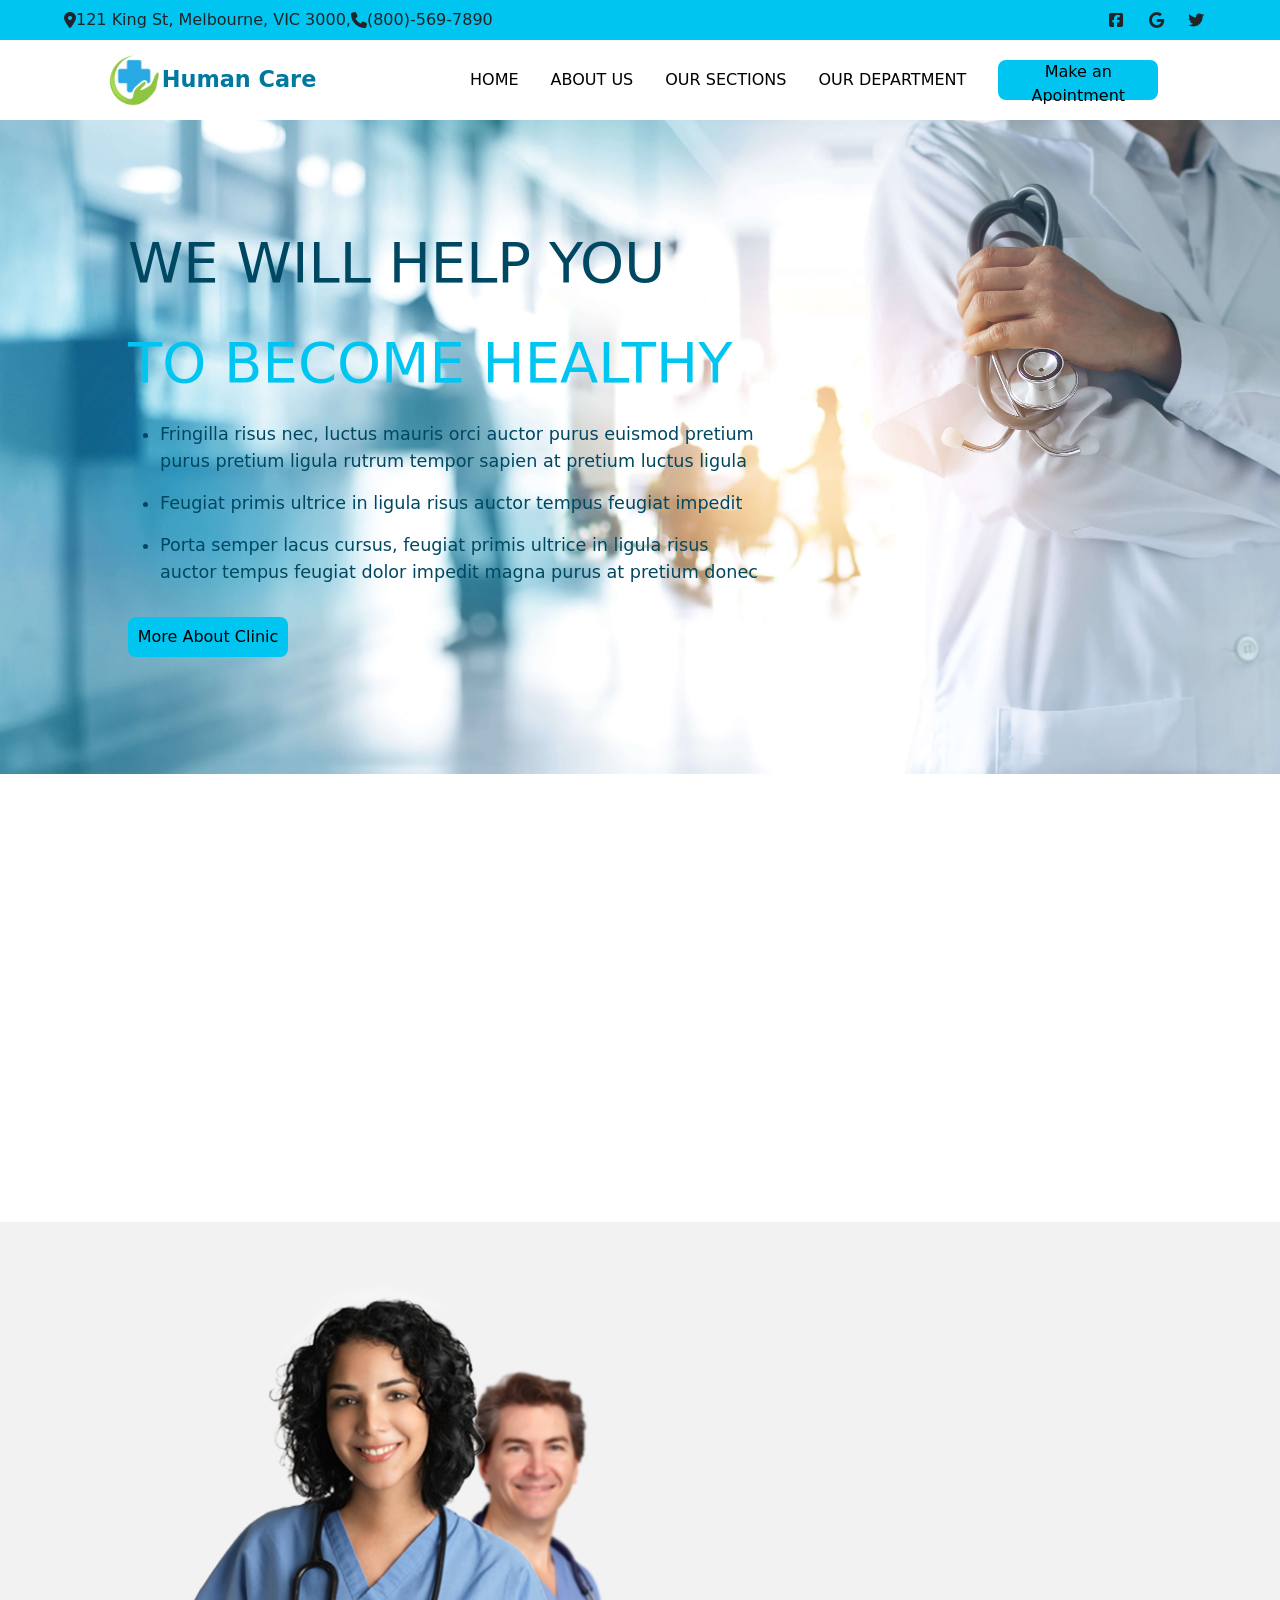
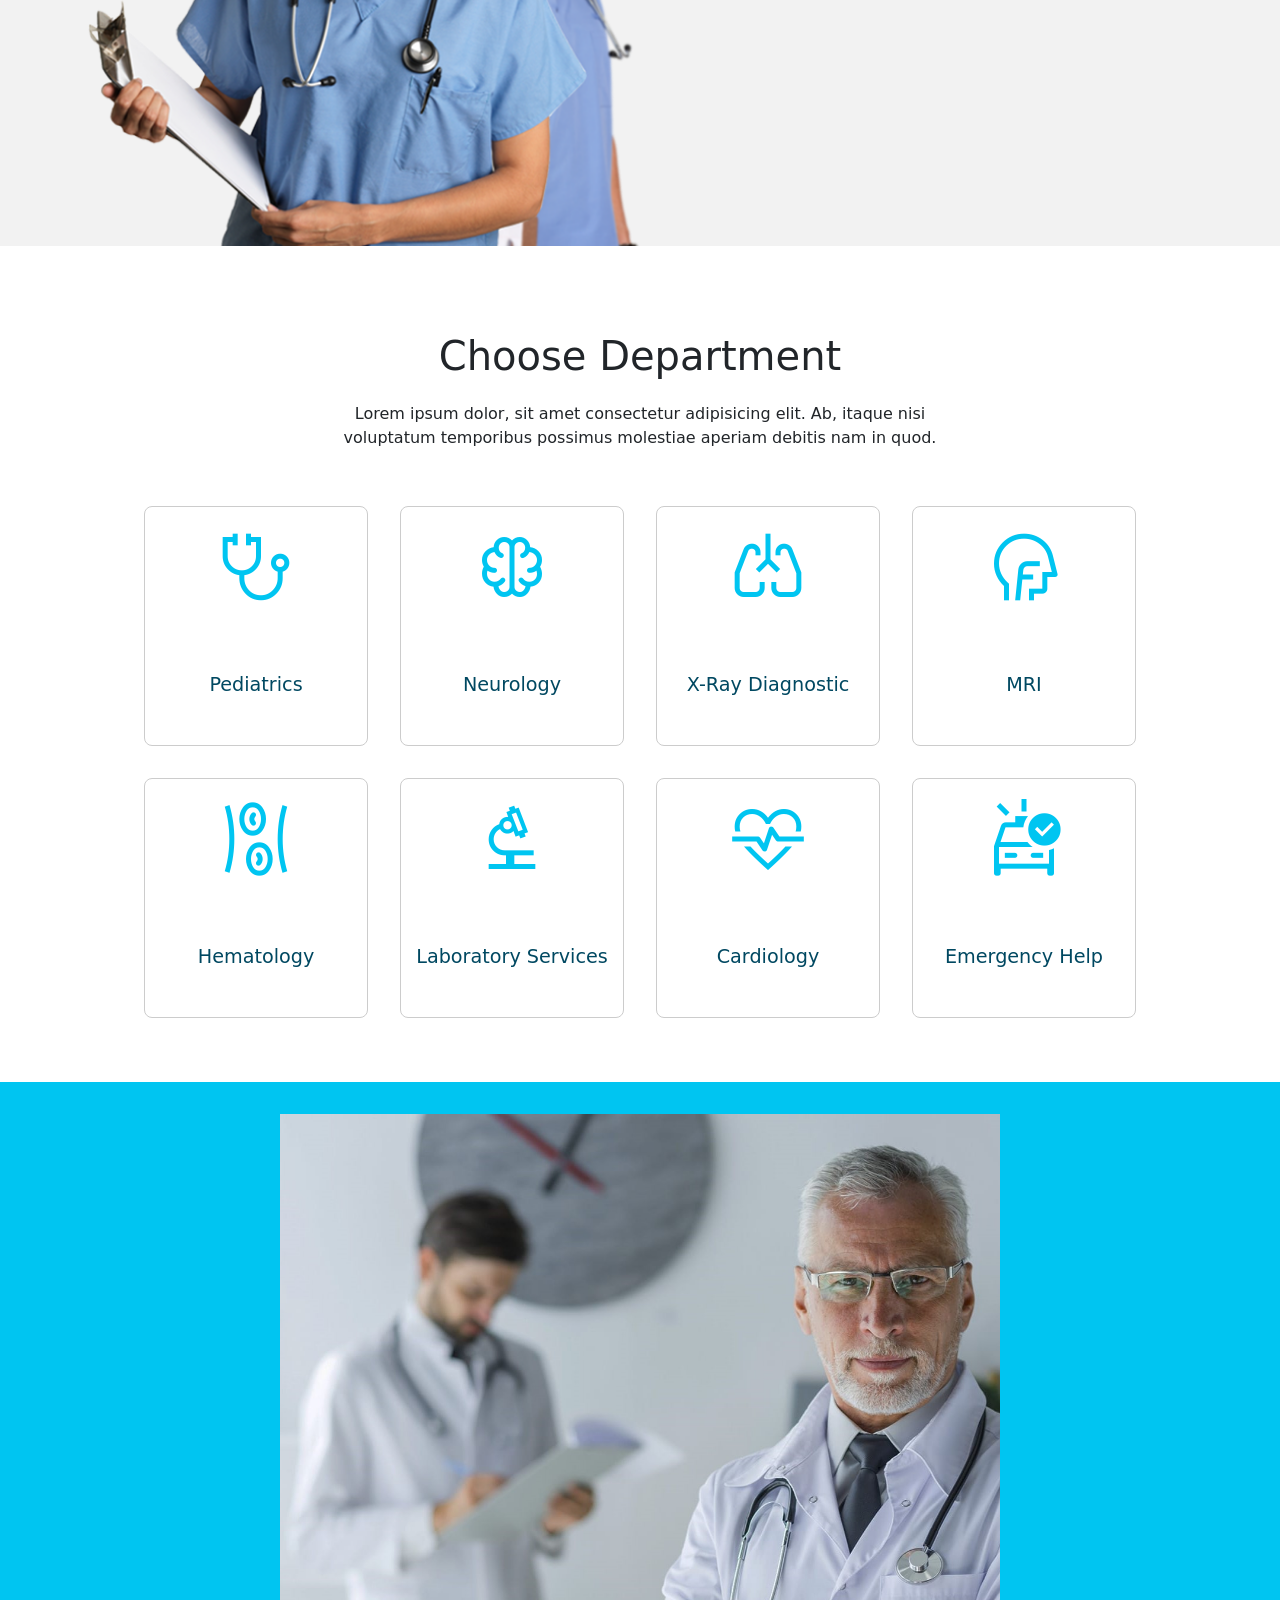
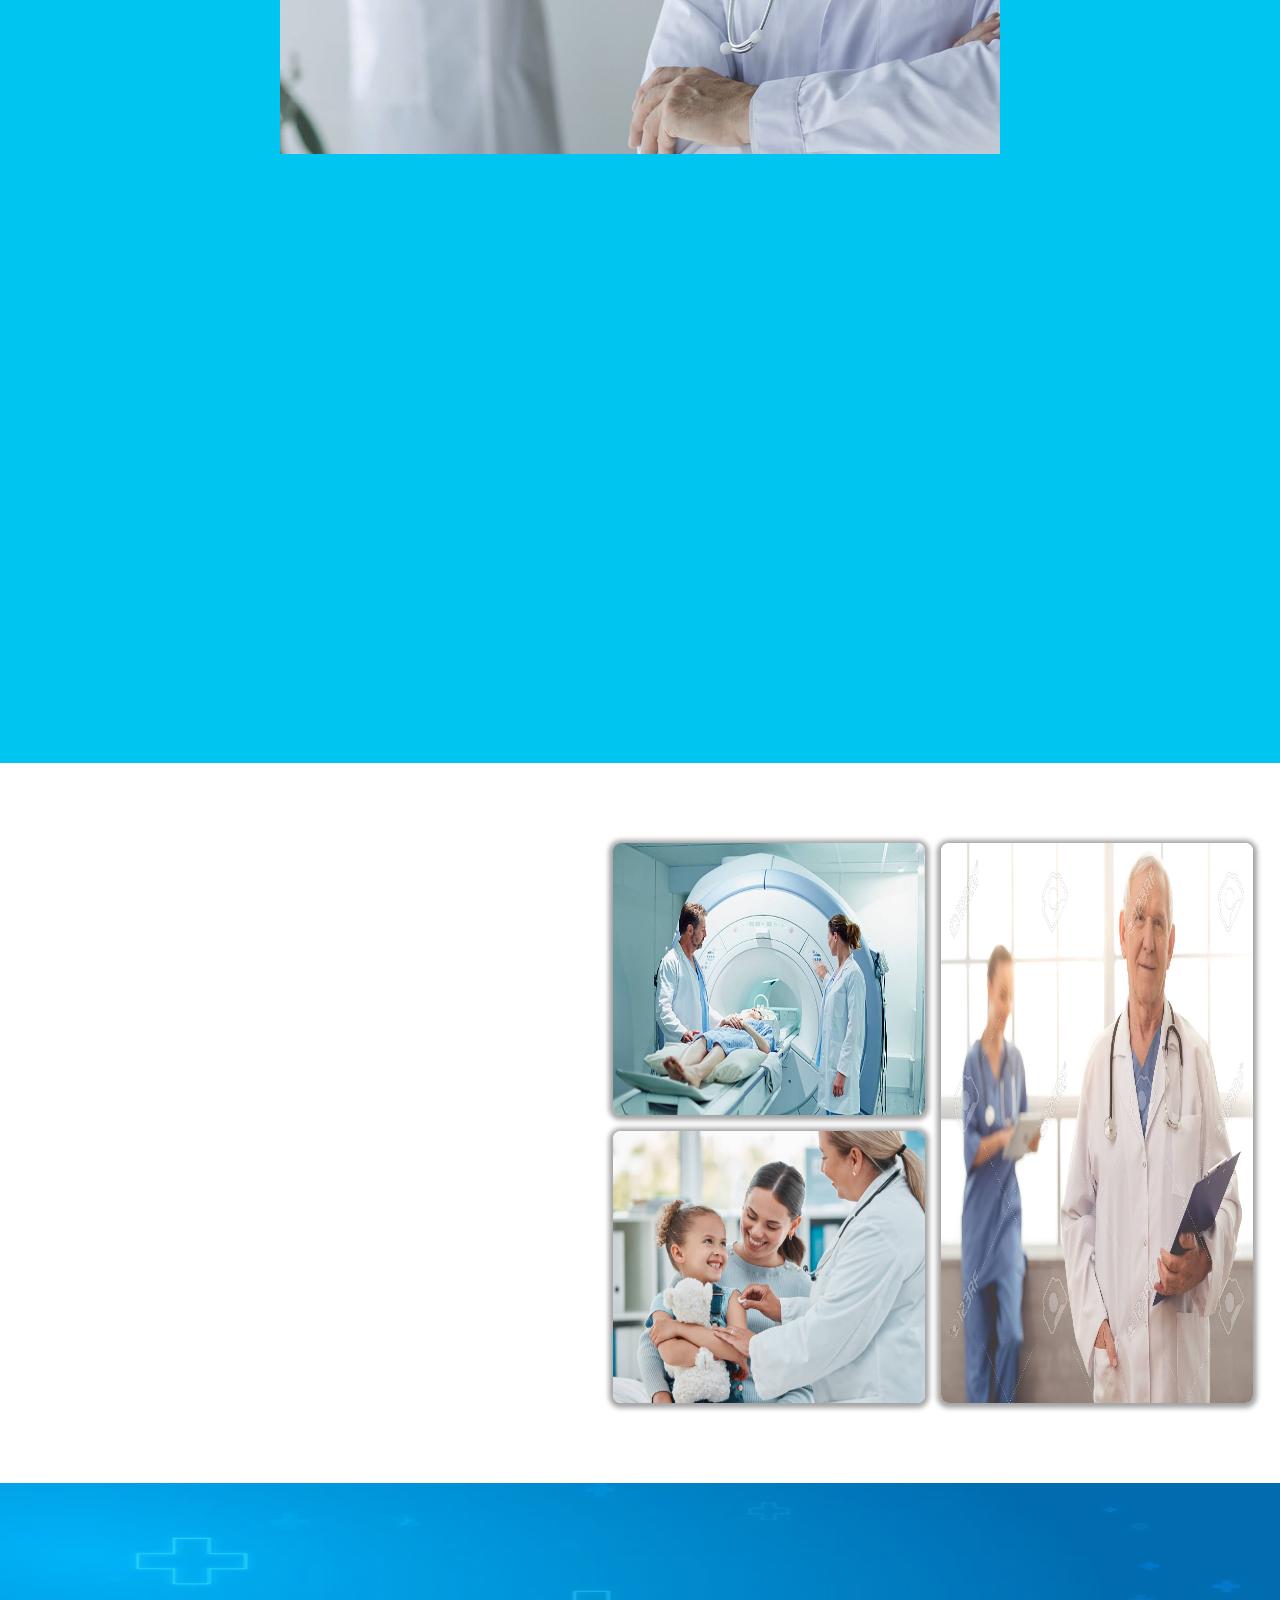
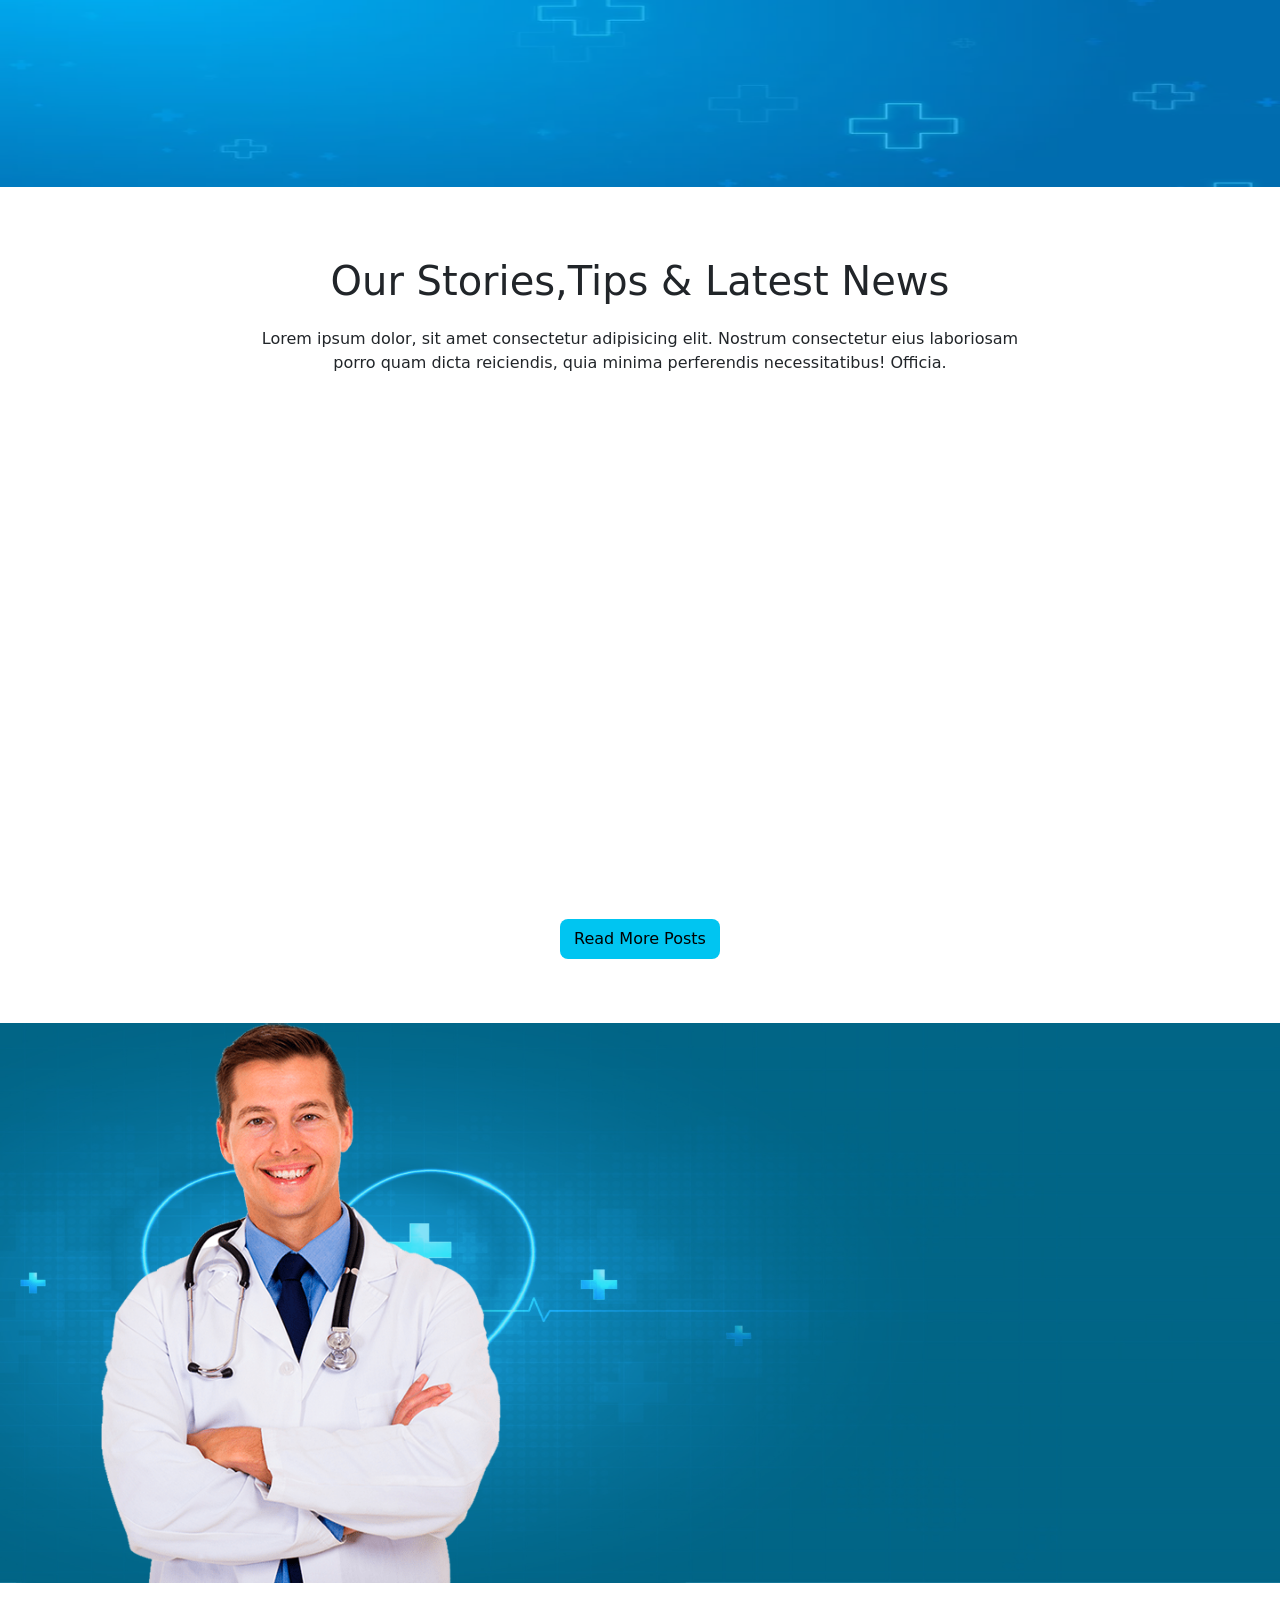
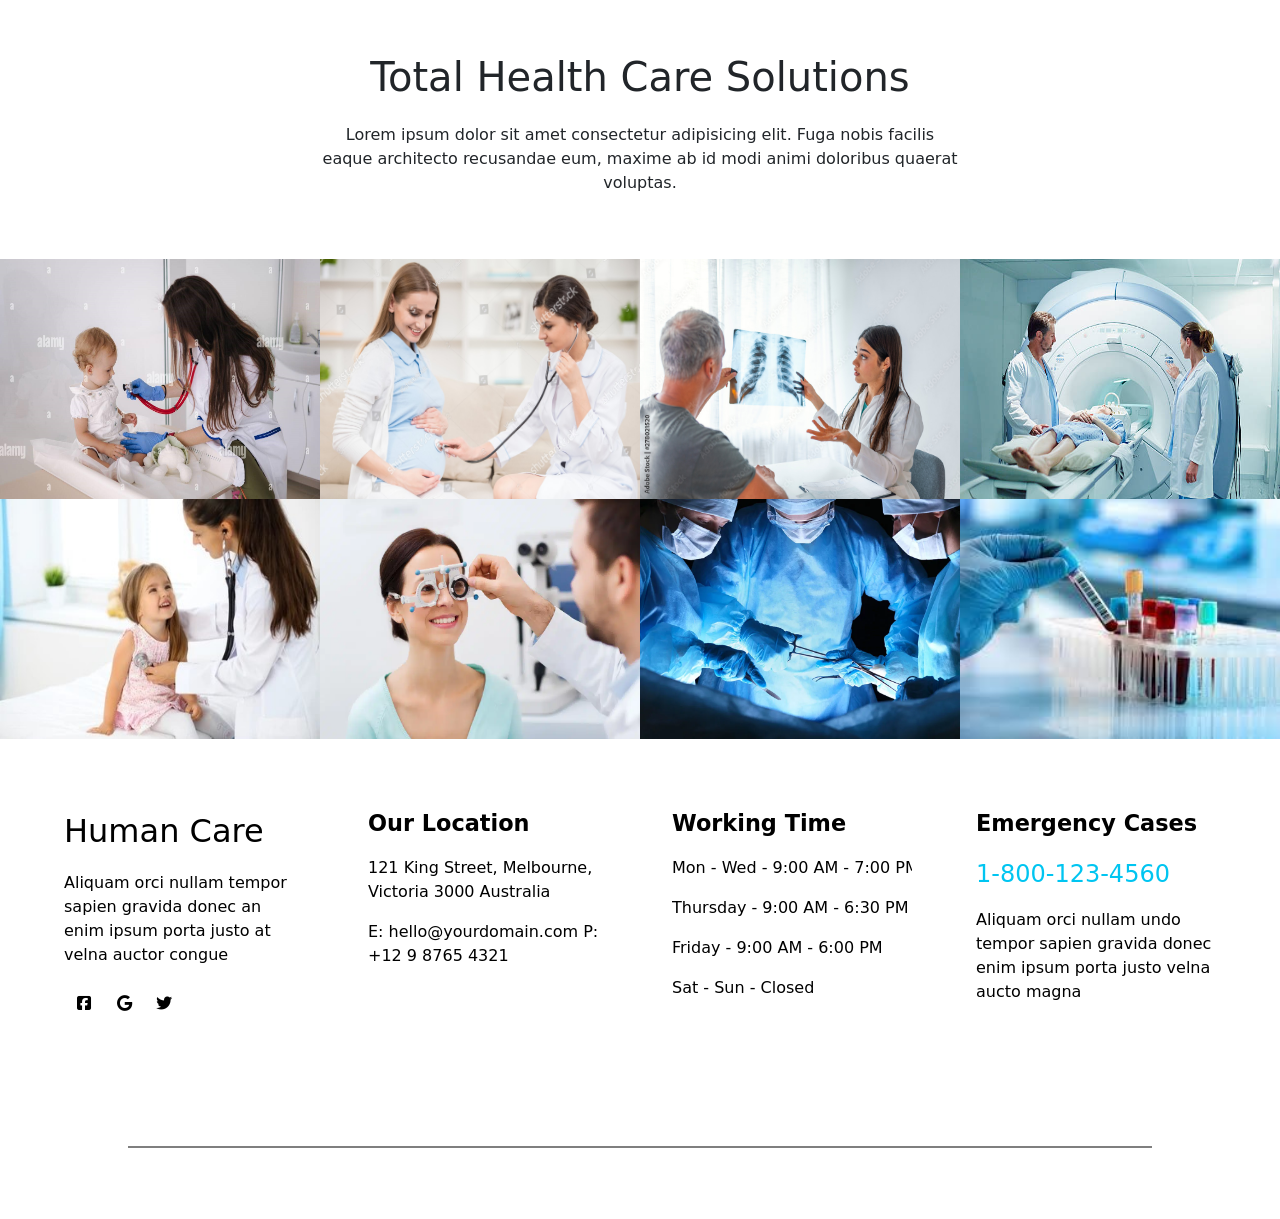
<file: index.html>
<!DOCTYPE html>
<html lang="en">
<head>
    <meta charset="UTF-8">
    <meta name="viewport" content="width=device-width, initial-scale=1.0">
    <title>Human care</title>
    <link rel="icon" href="photos/hptl-web-icon.png">
    <link rel="stylesheet" href="https://unpkg.com/aos@next/dist/aos.css" />
    <link href="https://cdn.jsdelivr.net/npm/bootstrap@5.3.3/dist/css/bootstrap.min.css" rel="stylesheet" integrity="sha384-QWTKZyjpPEjISv5WaRU9OFeRpok6YctnYmDr5pNlyT2bRjXh0JMhjY6hW+ALEwIH" crossorigin="anonymous">
    <link rel="stylesheet" href="https://cdnjs.cloudflare.com/ajax/libs/font-awesome/6.6.0/css/all.min.css">
    <link rel="preconnect" href="https://fonts.googleapis.com">
<link rel="preconnect" href="https://fonts.gstatic.com" crossorigin>
<link href="https://fonts.googleapis.com/css2?family=Cedarville+Cursive&display=swap" rel="stylesheet">
<link rel="stylesheet" href="https://fonts.googleapis.com/css2?family=Material+Symbols+Outlined:opsz,wght,FILL,GRAD@20..48,100..700,0..1,-50..200" />
<link rel="stylesheet" href="style-abt.css">
<link rel="stylesheet" href="style.css">
</head>
<body>
  

  <div class="add-num-logo">

    <div class="address-number"><span  class="fa-solid fa-location-dot" ></span>121 King St, Melbourne, VIC 3000,   <span  class="fa-solid fa-phone" ></span>(800)-569-7890</div>

    <div class="logos">
      <span id="fb-lgo" class="fa-brands fa-square-facebook" ></span>
      <span id="gle-lgo" class="fa-brands fa-google" ></span>
      <span id="tw-lgo" class="fa-brands fa-twitter" ></span>
    </div>

  </div>

  <header class="navigation-bar">

    <span id="manu-bar"  class="fa-solid fa-bars" ></span>

    <div class="logo"><img src="abt-imges/hptl-web-icon.png" alt="">Human Care</div>

    <div class="nav-bar">
      <ul class="nav-items">
        <a href=""><li id="page-number">HOME</li></a>
        <a href="abt.html"><li>ABOUT US</li></a>
        <li>
          <div class="dropdown">
            <button class="menu-btn">OUR SECTIONS</button>
            <div class="menu-content">
              <a href="O-S-H.html">Our Services & Help</a>
              <a href="meet-doc.html">Meet Our Doctors</a>
            </div>
          </div></li>
        <a href="O-DPT.html"><li>OUR DEPARTMENT</li></a>
        <a href="M-K-P.html"><li><BUtton class="apo-btn">Make an Apointment</BUtton></li></a>

        <div class="logos" id="for-rispns">
          <span id="fb-lgo" class="fa-brands fa-square-facebook" ></span>
          <span id="gle-lgo" class="fa-brands fa-google" ></span>
          <span id="tw-lgo" class="fa-brands fa-twitter" ></span>
        </div>

      </ul>

    </div>
  </header>

  <div class="sldr-img">
    <div class="sldr-cntnt" data-aos="fade-right">
    <div class="sldr-heading">
      <p>WE WILL HELP YOU</p>
      <p id="chnge-color">TO BECOME HEALTHY</p>
    </div>
    <ul>
      <li>Fringilla risus nec, luctus mauris orci auctor purus euismod pretium purus pretium ligula rutrum tempor sapien at pretium luctus ligula</li>
      <li>Feugiat primis ultrice in ligula risus auctor tempus feugiat impedit</li>
      <li>Porta semper lacus cursus, feugiat primis ultrice in ligula risus auctor tempus feugiat dolor impedit magna purus at pretium donec</li>
    </ul>
    <a href="#"><button class="apo-btn">More About Clinic</button></a>
    </div>
  </div>
  
    <section class="info-about-web-page">

      <div class="deatils-abt-ifo-wb-pg"  data-aos="fade-up">
        <div id="logo-head"  class="fa-solid fa-user-doctor"></div>
        <div id="heading-tital">Qualified Doctors</div>
        <div id="heading-extra-lines">Porta semper lacus cursus, feugiat primis ultrice in ligula risus auctor tempus feugiat dolor lacinia</div>
      </div>

      <div class="deatils-abt-ifo-wb-pg"  data-aos="fade-up">
        <div id="logo-head"  class="fa-solid fa-microscope"></div>
        <div id="heading-tital">Modern Equipment</div>
        <div id="heading-extra-lines">Porta semper lacus cursus, feugiat primis ultrice in ligula risus auctor tempus feugiat dolor lacinia</div>
      </div>

      <div class="deatils-abt-ifo-wb-pg" data-aos="fade-up">
        <div id="logo-head"  class="fa-solid fa-truck-medical"></div>
        <div id="heading-tital">Emergency Help</div>
        <div id="heading-extra-lines">Porta semper lacus cursus, feugiat primis ultrice in ligula risus auctor tempus feugiat dolor lacinia</div>
      </div>

      <div class="deatils-abt-ifo-wb-pg" data-aos="fade-up">
        <div id="logo-head"  class="fa-solid fa-stethoscope"></div>
        <div id="heading-tital">Individual Approach</div>
        <div id="heading-extra-lines">Porta semper lacus cursus, feugiat primis ultrice in ligula risus auctor tempus feugiat dolor lacinia</div>
      </div>

    </section>

    <section class="doc-pic-info">
      <div class="male-female-doc-img"></div>
      <div class="data-abt-m-f-doc-hpt"  data-aos="fade-up">

        <div id="web-name">Welcome to MedService</div>

        <div id="tital-doc-p">Complete Medical Solutions in One Place</div>

        <div id="extra-line-doc-p">Porta semper lacus cursus, feugiat primis ultrice in ligula risus auctor tempus feugiat dolor lacinia cubilia curae integer congue leo metus, eu mollislorem primis in orci integer metus mollis faucibus. An enim nullam tempor sapien gravida donec pretium and ipsum porta justo integer at velna vitae auctor integer congue</div>

        <div id="name-of-doc-p">Randon Pexon, Head of Clinic</div>

        <div id="sign-od-doc">Randon Pexon</div>

      </div>
    </section>

    <section class="department-txt">

      <div class="main-dta-heading">
        <p>Choose Department</p>
      </div>

      <div class="extra-info-abt-dpt-heading">
        <p>Lorem ipsum dolor, sit amet consectetur adipisicing elit. Ab, itaque nisi voluptatum temporibus possimus molestiae aperiam debitis nam in quod.</p>
      </div>

    </section>

    <section class="department-boxes-clickable">

      <a href=""><div id="department-Pediatrics" class="department-box-1-to-8" >
        <div id="main-logo-hptl" class="material-symbols-outlined">stethoscope</div>
        <div class="name-of-euip">Pediatrics</div>
      </div></a>
      <a href=""><div id="department-Neurology" class="department-box-1-to-8" >
        <div id="main-logo-hptl" class="material-symbols-outlined">neurology</div>
        <div class="name-of-euip">Neurology</div>
      </div></a>
      <a href=""><div id="department-Hematology" class="department-box-1-to-8" >
        <div id="main-logo-hptl" class="material-symbols-outlined">pulmonology</div>
        <div class="name-of-euip">X-Ray Diagnostic</div>
      </div></a>
      <a href=""><div id="department-X-Ray-Diagnostic" class="department-box-1-to-8" >
        <div id="main-logo-hptl" class="material-symbols-outlined">ent</div>
        <div class="name-of-euip">MRI</div>
      </div></a>
      <a href=""><div id="department-Cardiology" class="department-box-1-to-8" >
        <div id="main-logo-hptl" class="material-symbols-outlined">hematology</div>
        <div class="name-of-euip">Hematology</div>
      </div></a>
      <a href=""><div id="department-MRI" class="department-box-1-to-8" >
        <div id="main-logo-hptl" class="material-symbols-outlined">biotech</div>
        <div class="name-of-euip">Laboratory Services</div>
      </div></a>
      <a href=""><div id="department-Laboratory" class="department-box-1-to-8" >
        <div id="main-logo-hptl" class="material-symbols-outlined">cardiology</div>
        <div class="name-of-euip">Cardiology</div>
      </div></a>
      <a href=""><div id="department-Emergency-help" class="department-box-1-to-8" >
        <div id="main-logo-hptl" class="material-symbols-outlined">ambulance</div>
        <div class="name-of-euip">Emergency Help</div>
      </div></a>

    </section>

    <section class="certified-docotors">
      <div id="certified-docotor-photo" class="certified-docotor-pd-dta-ifo"></div>
      <div id="certified-docotor-details" class="certified-docotor-pd-dta-ifo" data-aos="fade-up">
        <div id="name-ttl">Qualified Doctors</div>
        <div id="head-ths-contain">
          Group of Certified and Experienced Doctors</div>
        <ul>
          <li>
            Maecenas gravida porttitor nunc, quis vehicula magna luctus tempor. Quisque vel laoreet turpis urna augue, viverra a augue eget, dictum tempor diam pulvinar massa purus nulla</li>
          <li>
            Nemo ipsam egestas volute turpis dolores ut aliquam quaerat sodales sapien undo pretium purus feugiat dolor impedit</li>
          <li>
            Nemo ipsam egestas volute turpis dolores ut aliquam quaerat sodales sapien undo pretium purus feugiat dolor impedit magna purus pretium gravida donec ligula massa in faucibus</li>
        </ul>
        <a href="#"><button class="show-off">Meet The Doctors</button></a>
      </div>
    </section>

    <section class="clinic-width-best-treatment">

      <div class="clinic-data-details-info" data-aos="fade-up">
        <div id="web-name">Best Practices</div>
        <div id="tital-doc-p">Clinic with Innovative Approach to Treatment</div>

        <div id="extra-line-doc-p">An enim nullam tempor sapien gravida donec enim ipsum blandit porta justo integer odio velna vitae auctor integer congue magna at pretium purus pretium ligula rutrum itae laoreet augue posuere and curae integer congue leo metus mollis primis and mauris</div>
        <div id="one-in-two">
          <ul >
            <li>
              Nemo ipsam egestas volute and turpis dolores quaerat</li>
            <li>
              Magna luctus tempor</li>
            <li>
              An enim nullam tempor at pretium purus blandit</li>
          </ul>
          <ul>
            <li>
              Magna luctus tempor blandit a vitae suscipit mollis</li>
            <li>
              Nemo ipsam egestas volute turpis dolores quaerat</li>
            <li>
              An enim nullam tempor</li>
          </ul>
        </div>
      </div>
      
      <div class="clinic-grid-imges-doc-pac">
        <div class="grid-spacific-area-number1"></div>
        <div  class="grid-spacific-area-number2"></div>
        <div class="grid-spacific-area-number3" ></div>
      </div>

    </section>

    <div class="show-pationts-qualified-doc-and-revied-of-our-hospitol">
      <div class="extra-layer-of-this-content">
        <div class="data-and-icon-of-q-d-etc" data-aos="fade-up">
          <span id="logo-icn" class="fa-solid fa-heart-pulse"></span>
          <h1>9231</h1>
          <p id="ext-ot-lne">Happy patients</p>
        </div>
        <div class="data-and-icon-of-q-d-etc" data-aos="fade-up">
          <span id="logo-icn" class="fa-solid fa-user-doctor"></span>
          <h1>231</h1>
          <p id="ext-ot-lne">Qualified Doctors</p>
        </div>
        <div class="data-and-icon-of-q-d-etc" data-aos="fade-up">
          <span id="logo-icn" class="fa-solid fa-bed-pulse"></span>
          <h1>460</h1>
          <p id="ext-ot-lne">Clinic Rooms</p>
        </div>
        <div class="data-and-icon-of-q-d-etc" data-aos="fade-up">
          <span id="logo-icn" class="fa-solid fa-location-dot"></span>
          <h1>356</h1>
          <p id="ext-ot-lne">Local Partners</p>
        </div>
      </div>
    </div>

    <section class="our-news-and-stories-headline">

      <div class="main-heading-in-sories-and-news">
        <p>Our Stories,Tips & Latest News</p>
      </div>

      <div class="extra-lines-in-news-and-heading">
        <p>Lorem ipsum dolor, sit amet consectetur adipisicing elit. Nostrum consectetur eius laboriosam porro quam dicta reiciendis, quia minima perferendis necessitatibus! Officia.</p>
      </div>

    </section>

    <section class="main-content-of-news-and-heading-stories-boxes">

   
      <div class="cards-of-news-and-stories" data-aos="fade-up">

        <div id="img-for-news1" class="cont-ftr-nws"></div>
        <div id="ttl-fr-nws">5 Benifits Of Integretive Medicine</div>
        <div id="dt-fr-nws">May 03, 2019 by Dr.Jeremy Smith</div>
        <div id="ext-cnt-fr-nws">Quaerat neque purus ipsum neque dolor primis libero tempus impedit tempor blandit sapien at gravida donec ipsum, at porta justo...</div>

      </div>

      <div class="cards-of-news-and-stories" data-aos="fade-up">

        <div id="img-for-news2" class="cont-ftr-nws"></div>
        <div id="ttl-fr-nws">Your Health Is In Your Hand</div>
        <div id="dt-fr-nws">Apr 28, 2019 by Dr.Jonathan Barnes</div>
        <div id="ext-cnt-fr-nws">Quaerat neque purus ipsum neque dolor primis libero tempus impedit tempor blandit sapien at gravida donec ipsum, at porta justo...</div>

      </div>

      <div class="cards-of-news-and-stories" data-aos="fade-up">

        <div id="img-for-news3" class="cont-ftr-nws"></div>
        <div id="ttl-fr-nws">How Weather Impects Your Health</div>
        <div id="dt-fr-nws">Apr 17, 2019 by Dr.Megan Coleman</div>
        <div id="ext-cnt-fr-nws">Quaerat neque purus ipsum neque dolor primis libero tempus impedit tempor blandit sapien at gravida donec ipsum, at porta justo...</div>

      </div>

    </section>

    <div class="extra-button">
       <a href="#"><button class="go-in-news-and-posts-page">Read More Posts</button></a>
    </div>

    <section class="banar-for-information-of-doc-and-tec">

        <div class="extra-layer-of-this-content">

          <div class="pic-of-one-doctor"></div>
          <div class="little-bit-information-about-doctors-and-tecnologys" data-aos="fade-up">

            <div id="name-ttl" class="jst-fr-mgn">Modern Medicine</div>
            <div id="head-ths-contain" class="jst-fr-mgn">Better Technologies for Better Healthcare</div>

            <div id="others-cnt" class="jst-fr-mgn">Egestas magna egestas magna ipsum vitae purus ipsum primis in cubilia laoreet augue egestas suscipit lectus mauris lectus laoreet gestas neque undo luctus feugiat. Aliquam a augue suscipit</div>

            <a href="meet-doc.html"><button class="show-off" class="jst-fr-mgn">Meet The Doctors</button></a>
          </div>

        </div>

    </section>

    <section class="main-heading-and-otherdata-of-every-health-care-solutions">

      <div class="main-heading-of-total-heath-care-solution">
        <p>Total Health Care Solutions</p>
      </div>

      <div class="extra-information-of-health-care-solution">
        <p>Lorem ipsum dolor sit amet consectetur adipisicing elit. Fuga nobis facilis eaque architecto recusandae eum, maxime ab id modi animi doloribus quaerat voluptas.</p>
      </div>

    </section>

    <section class="semple-imges-of-total-health-care-solutions">
      
      <div id="total-img-1" class="imges-of-heath-care-sol">
        <div class="extra-layer-for-hover-effect">

        </div>

      </div>
      
      <div id="total-img-2" class="imges-of-heath-care-sol">
        <div class="extra-layer-for-hover-effect">

        </div>

      </div>
      
      <div id="total-img-3" class="imges-of-heath-care-sol">
        <div class="extra-layer-for-hover-effect">

        </div>

      </div>
      
      <div id="total-img-4" class="imges-of-heath-care-sol">
        <div class="extra-layer-for-hover-effect">

        </div>

      </div>
      
      <div id="total-img-5" class="imges-of-heath-care-sol">
        <div class="extra-layer-for-hover-effect">

        </div>

      </div>
      
      <div id="total-img-6" class="imges-of-heath-care-sol">
        <div class="extra-layer-for-hover-effect">

        </div>

      </div>

      <div id="total-img-7" class="imges-of-heath-care-sol">
        <div class="extra-layer-for-hover-effect">

        </div>
      </div>

      <div id="total-img-8" class="imges-of-heath-care-sol">
        <div class="extra-layer-for-hover-effect">

        </div>

      </div>

    </section>

    <footer class="last-section-of-home-page">

      <div class="contant-of-footer">

        <div class="container-contant-ftr">
          <p id="clr-ftr">Human Care</p>
          <p id="ftr-cntnt">Aliquam orci nullam tempor sapien gravida donec an enim ipsum porta justo at velna auctor congue</p>
          <p id="for-line-icn">
            <span id="fb-lgo" class="fa-brands fa-square-facebook" ></span>
            <span id="gle-lgo" class="fa-brands fa-google" ></span>
            <span id="tw-lgo" class="fa-brands fa-twitter" ></span>
          </p>
        </div>

        <div class="container-contant-ftr">
          <p id="sme-tdc">Our Location</p>
          <p id="ftr-cntnt">121 King Street, Melbourne, Victoria 3000 Australia</p>
          <p id="ftr-cntnt">E: hello@yourdomain.com

            P: +12 9 8765 4321</p>
        </div>

        <div class="container-contant-ftr">
          <p id="sme-tdc">Working Time</p>
            
              <pre id="ftr-cntnt">Mon - Wed - 9:00 AM - 7:00 PM </pre>
              <pre id="ftr-cntnt">Thursday - 9:00 AM - 6:30 PM</pre>
              <pre id="ftr-cntnt">Friday - 9:00 AM - 6:00 PM</pre>
              <pre id="ftr-cntnt">Sat - Sun - Closed</pre>
            
        </div>

        <div class="container-contant-ftr">
          <p id="sme-tdc">Emergency Cases</p>
          <p id="ftr-cntnt-clr">1-800-123-4560</p>
          <p id="ftr-cntnt">Aliquam orci nullam undo tempor sapien gravida donec enim ipsum porta justo velna aucto magna</p>
        </div>
      </div>

      <div class="line"></div>

    </footer>

    <script src="https://cdn.jsdelivr.net/npm/bootstrap@5.3.3/dist/js/bootstrap.bundle.min.js" integrity="sha384-YvpcrYf0tY3lHB60NNkmXc5s9fDVZLESaAA55NDzOxhy9GkcIdslK1eN7N6jIeHz" crossorigin="anonymous"></script>
    <script src="https://unpkg.com/aos@next/dist/aos.js"></script>
    <script>
      AOS.init({
        offset: 180,
        duration:950,
      });
    </script>
    <script src="script.js"></script>
</body>
</html>
</file>
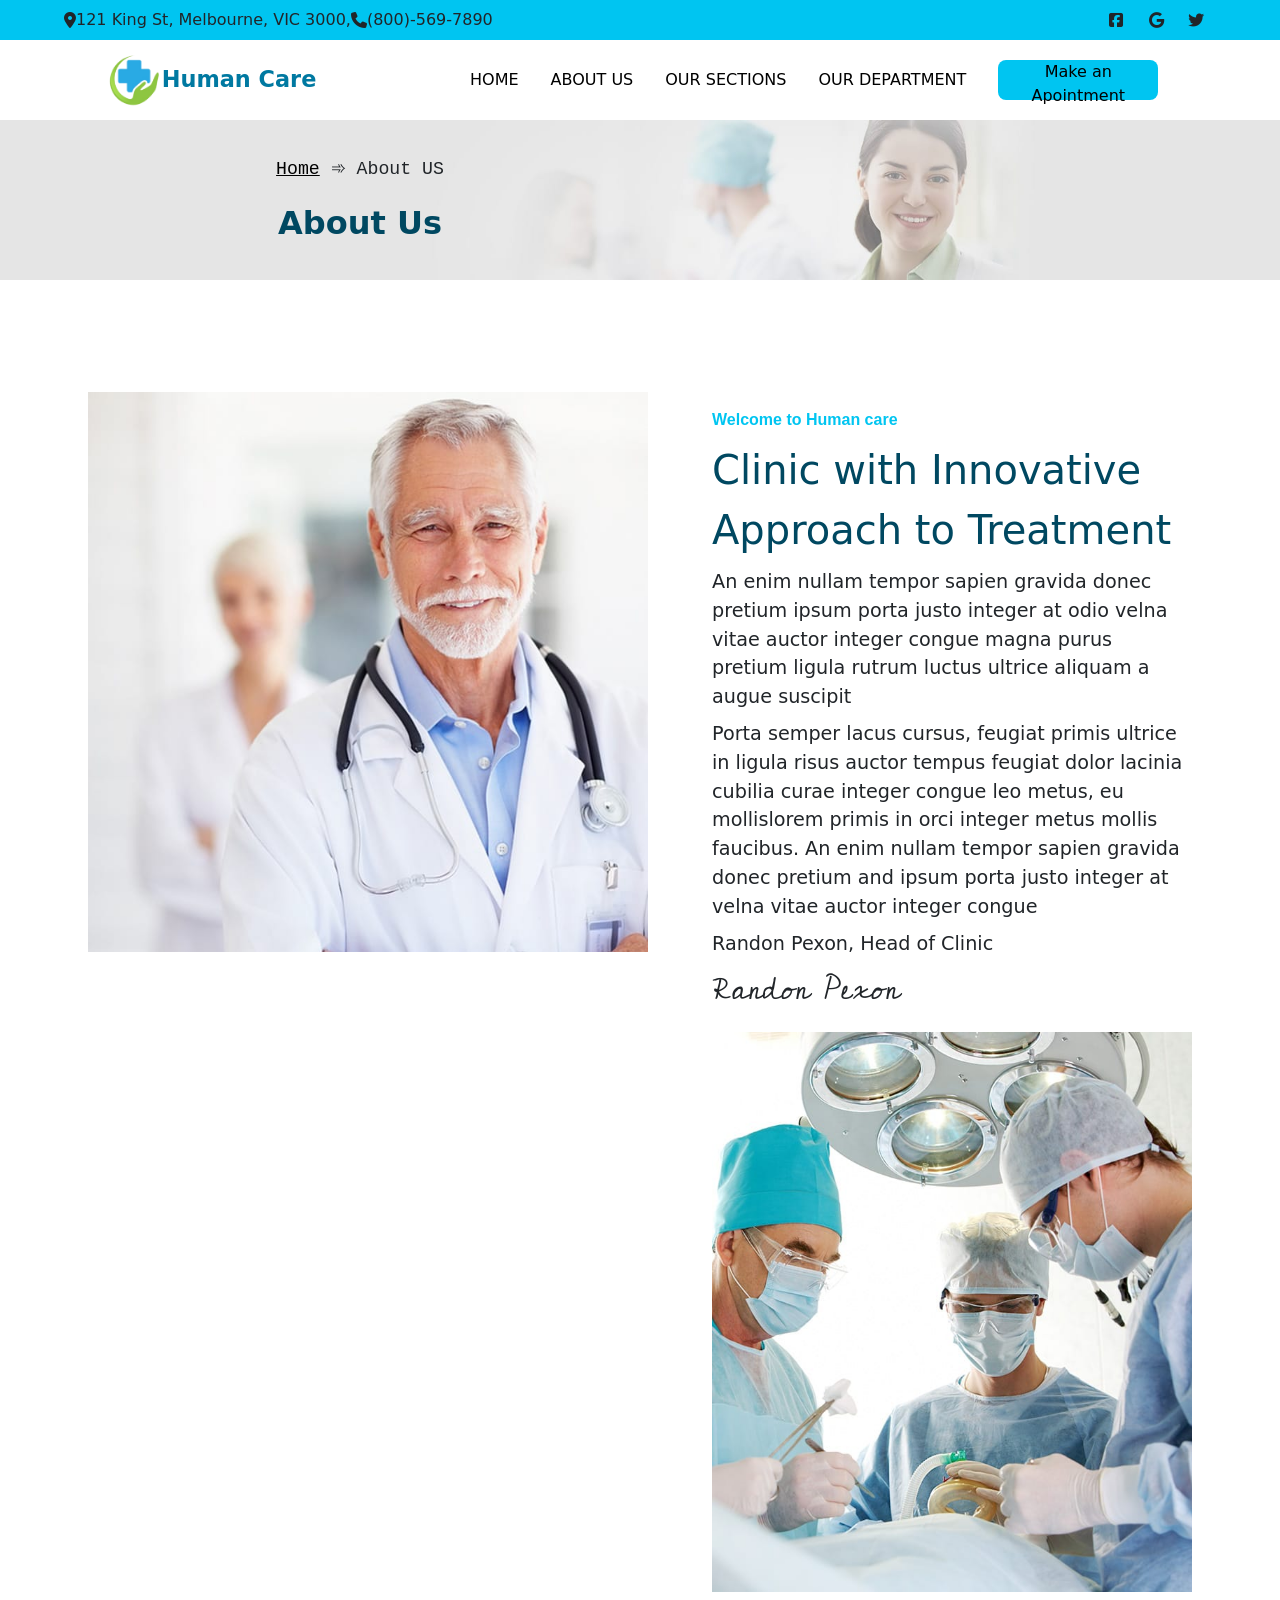
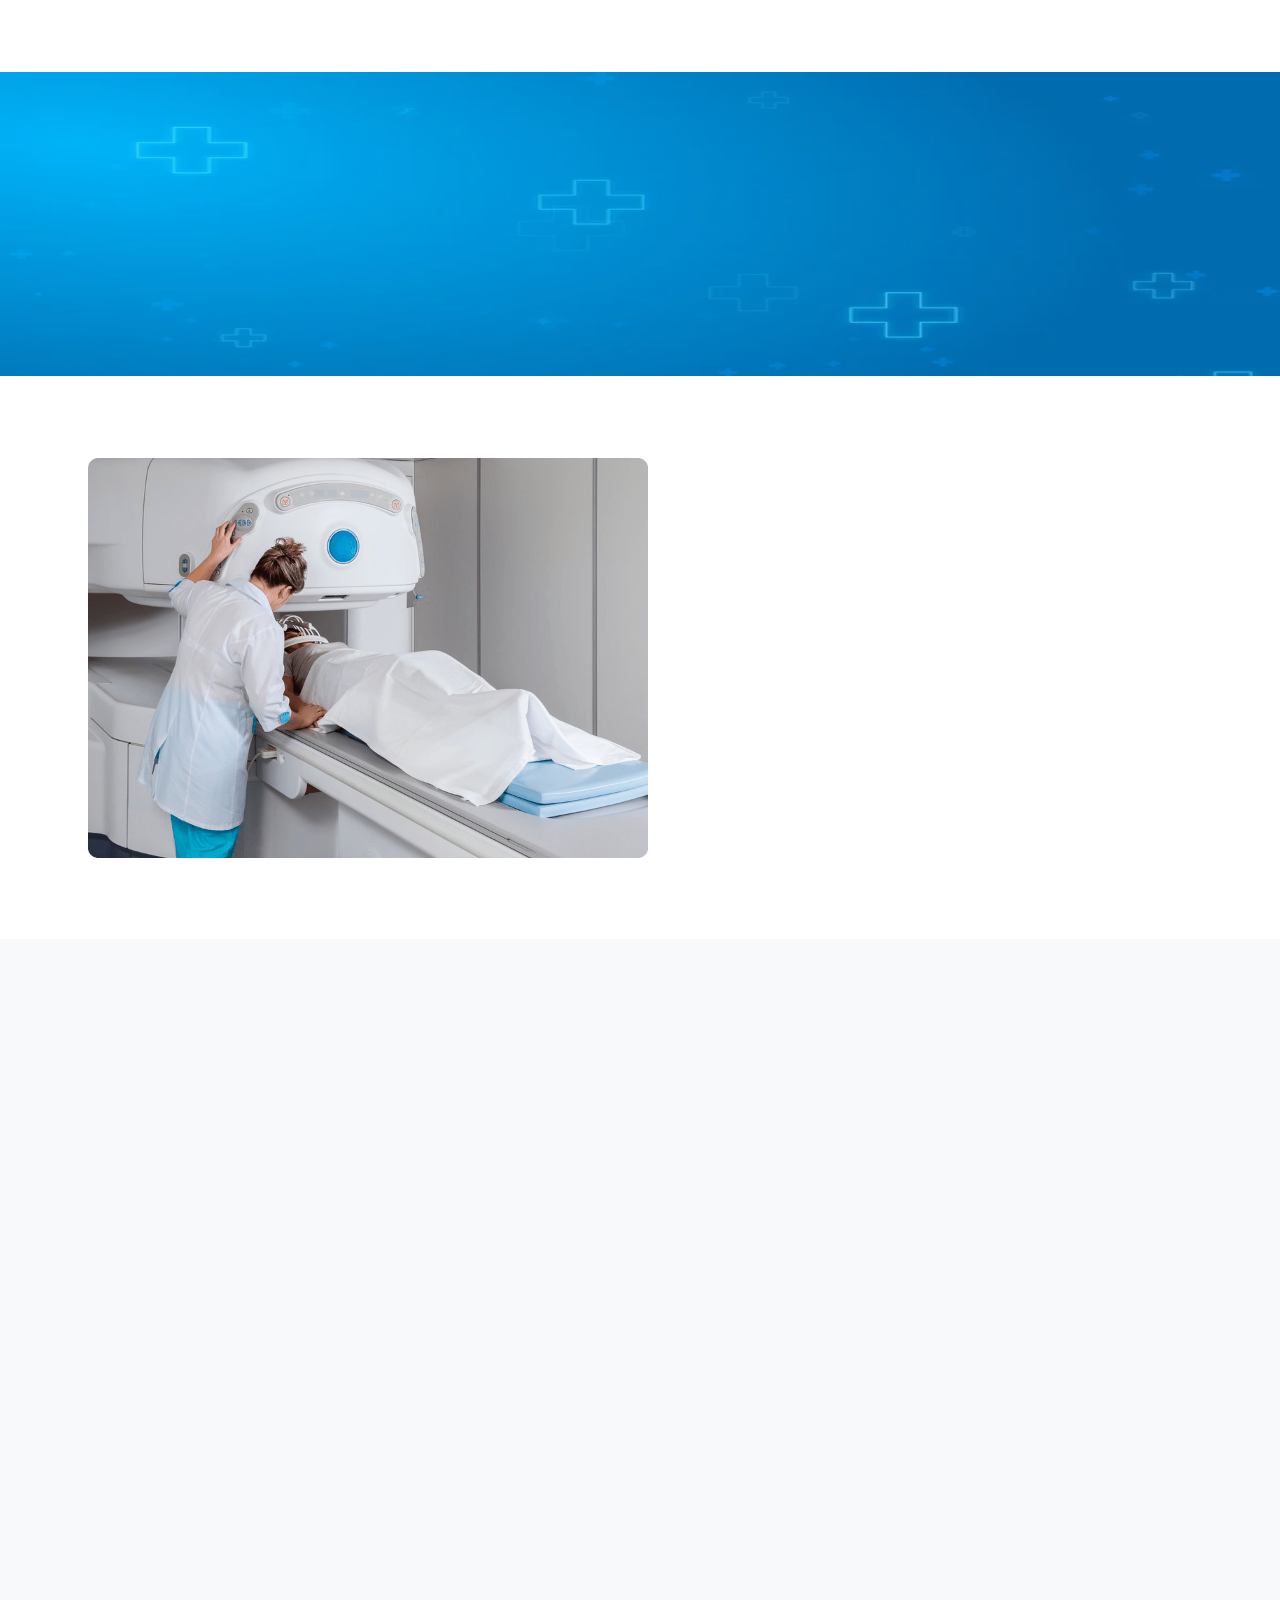
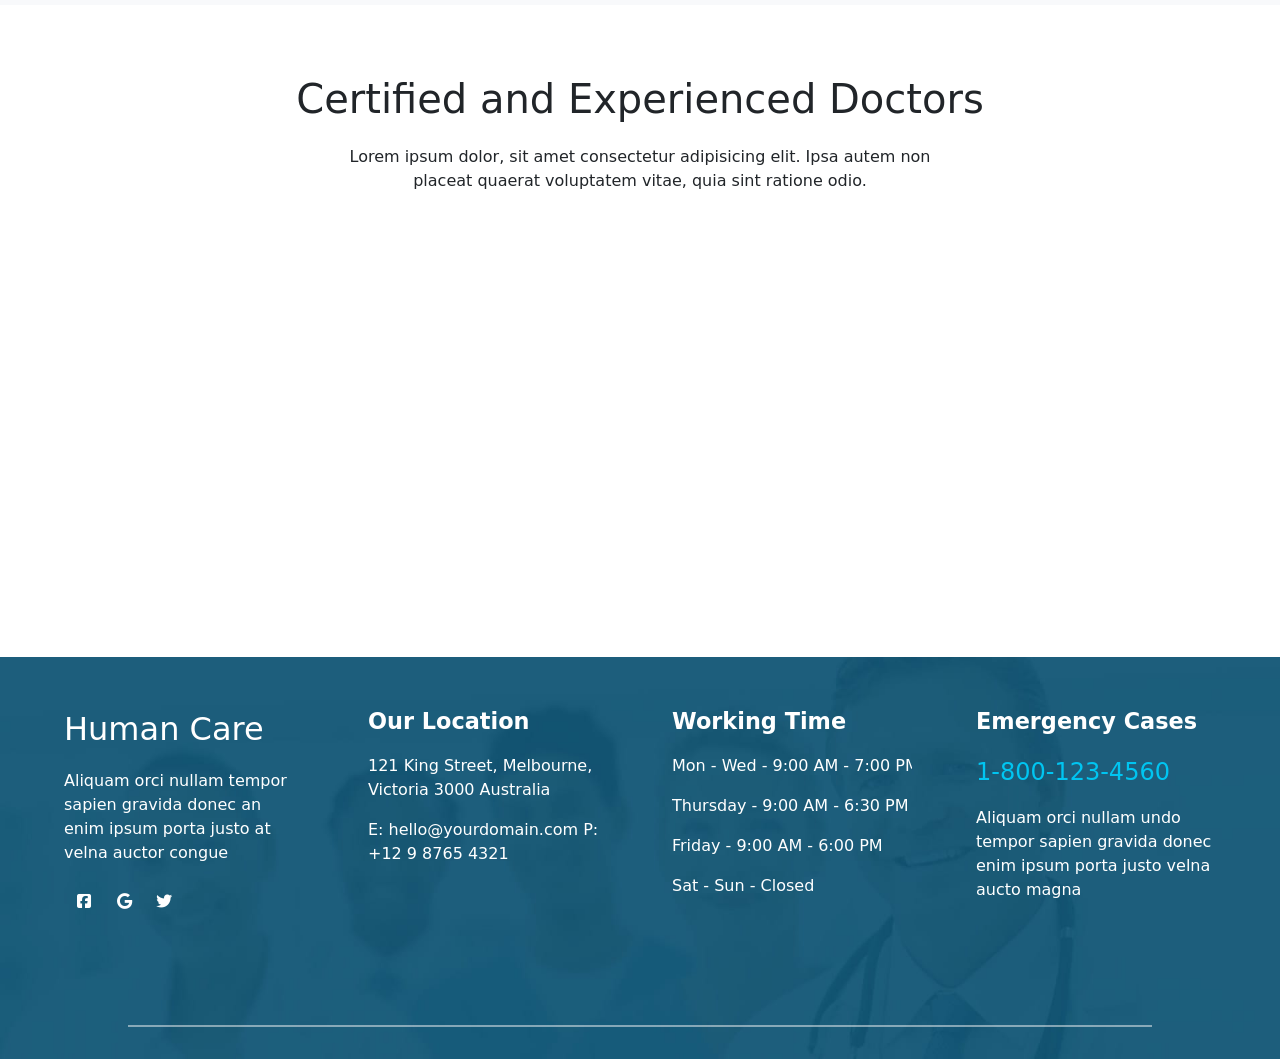
<file: abt.html>
<!DOCTYPE html>
<html lang="en">
<head>
    <meta charset="UTF-8">
    <meta name="viewport" content="width=device-width, initial-scale=1.0">
    <title>Human care</title>
    <link rel="icon" href="photos/hptl-web-icon.png">
    <link rel="stylesheet" href="https://unpkg.com/aos@next/dist/aos.css" />
    <link href="https://cdn.jsdelivr.net/npm/bootstrap@5.3.3/dist/css/bootstrap.min.css" rel="stylesheet" integrity="sha384-QWTKZyjpPEjISv5WaRU9OFeRpok6YctnYmDr5pNlyT2bRjXh0JMhjY6hW+ALEwIH" crossorigin="anonymous">
    <link rel="stylesheet" href="https://cdnjs.cloudflare.com/ajax/libs/font-awesome/6.6.0/css/all.min.css">
    <link rel="preconnect" href="https://fonts.gstatic.com" crossorigin>
<link href="https://fonts.googleapis.com/css2?family=Cedarville+Cursive&display=swap" rel="stylesheet">
<link rel="stylesheet" href="https://fonts.googleapis.com/css2?family=Material+Symbols+Outlined:opsz,wght,FILL,GRAD@20..48,100..700,0..1,-50..200" />
<link rel="stylesheet" href="style.css">
<link rel="stylesheet" href="style-abt.css">
<link rel="stylesheet" href="O-S-H.css">
</head>
<body>
    <div class="add-num-logo">

        <div class="address-number"><span  class="fa-solid fa-location-dot" ></span>121 King St, Melbourne, VIC 3000,   <span  class="fa-solid fa-phone" ></span>(800)-569-7890</div>
    
        <div class="logos">
          <span id="fb-lgo" class="fa-brands fa-square-facebook" ></span>
          <span id="gle-lgo" class="fa-brands fa-google" ></span>
          <span id="tw-lgo" class="fa-brands fa-twitter" ></span>
        </div>
    
      </div>
    
      <header class="navigation-bar">
    
        <span id="manu-bar"  class="fa-solid fa-bars" ></span>
    
        <div class="logo"><img src="abt-imges/hptl-web-icon.png" alt="">Human Care</div>
    
        <div class="nav-bar">
          <ul class="nav-items">
            <a href="index.html"><li>HOME</li></a>
            <a href="abt.html"><li id="page-number">ABOUT US</li></a>
            <li>
              <div class="dropdown">
                <button class="menu-btn">OUR SECTIONS</button>
                <div class="menu-content">
                  <a href="O-S-H.html">Our Services & Help</a>
                  <a href="meet-doc.html">Meet Our Doctors</a>
                </div>
              </div></li>
            <a href="O-DPT.html"><li>OUR DEPARTMENT</li></a>
            <a href="M-K-P.html"><li><BUtton class="apo-btn">Make an Apointment</BUtton></li></a>

            <div class="logos" id="for-rispns">
              <span id="fb-lgo" class="fa-brands fa-square-facebook" ></span>
              <span id="gle-lgo" class="fa-brands fa-google" ></span>
              <span id="tw-lgo" class="fa-brands fa-twitter" ></span>
            </div>

          </ul>
        </div>
      </header>

      <section class="panal-of-abt-page">
        <div class="for-heading-of-about">
            <div class="home-show-about-page">
                <pre><a href="index.html">Home</a> &#x27BE; About US</pre>
            </div>
            <div class="about-us-page-head">
                <p>About Us</p>
            </div>
        </div>
      </section>

      <section class="welcome-to-service-abt">
        <div class="male-female-doc-img"></div>
        <div class="data-abt-m-f-doc-hpt"  data-aos="fade-up">
          <p id="web-name">Welcome to Human care</p>
          <p id="tital-doc-p">Clinic with Innovative Approach to Treatment</p>
          <p id="extra-line-doc-p">An enim nullam tempor sapien gravida donec pretium ipsum porta justo integer at odio velna vitae auctor integer congue magna purus pretium ligula rutrum luctus ultrice aliquam a augue suscipit</p>
          <p id="extra-line-doc-p">
            Porta semper lacus cursus, feugiat primis ultrice in ligula risus auctor tempus feugiat dolor lacinia cubilia curae integer congue leo metus, eu mollislorem primis in orci integer metus mollis faucibus. An enim nullam tempor sapien gravida donec pretium and ipsum porta justo integer at velna vitae auctor integer congue</p>
          <p id="name-of-doc-p">Randon Pexon, Head of Clinic</p>
          <p id="sign-od-doc">Randon Pexon</p>
        </div>
      </section>


      <section class="opration-img-and-datas-abt">
        <div class="data-about-opration-doc-abt" data-aos="fade-up">
          <p id="web-name">Highest Quality Care</p>
          <p id="tital-doc-p">Complete Medical Solutions in One Place</p>
          <p id="extra-line-doc-p">An enim nullam tempor sapien gravida donec enim ipsum blandit porta justo integer odio velna vitae auctor integer congue magna at pretium purus pretium ligula rutrum itae laoreet augue posuere and curae integer congue leo metus mollis primis and mauris</p>
          <div class="list-contant-abt" id="extra-line-doc-p">
            <ul>
              <li>
                Nemo ipsam egestas volute and turpis dolores quaerat</li>
              <li>
                Magna luctus tempor</li>
              <li>
                An enim nullam tempor at pretium purus blandit</li>
            </ul>
            <ul>
              <li>
                Magna luctus tempor blandit a vitae suscipit mollis</li>
              <li>
                Nemo ipsam egestas volute turpis dolores quaerat</li>
              <li>
                An enim nullam tempor</li>
            </ul>
          </div>
        </div>
        <div class="img-of-opration-p-doc"></div>
      </section>

      <div class="show-pationts-qualified-doc-and-revied-of-our-hospitol">
        <div class="extra-layer-of-this-content">
          <div class="data-and-icon-of-q-d-etc" data-aos="fade-up">
            <span id="logo-icn" class="fa-solid fa-heart-pulse"></span>
            <h1>9231</h1>
            <p id="ext-ot-lne">Happy patients</p>
          </div>
          <div class="data-and-icon-of-q-d-etc" data-aos="fade-up">
            <span id="logo-icn" class="fa-solid fa-user-doctor"></span>
            <h1>231</h1>
            <p id="ext-ot-lne">Qualified Doctors</p>
          </div>
          <div class="data-and-icon-of-q-d-etc" data-aos="fade-up">
            <span id="logo-icn" class="fa-solid fa-bed-pulse"></span>
            <h1>460</h1>
            <p id="ext-ot-lne">Clinic Rooms</p>
          </div>
          <div class="data-and-icon-of-q-d-etc" data-aos="fade-up">
            <span id="logo-icn" class="fa-solid fa-location-dot"></span>
            <h1>356</h1>
            <p id="ext-ot-lne">Local Partners</p>
          </div>
        </div>
      </div>

     <div class="mordan-medical-ser">
      <div class="vd-img-service"></div>
      <div class="data-of-service" data-aos="fade-up">
        <p id="web-name">Modern Medicine</p>
        <p id="tital-doc-p"> Better Technologies for Better Healthcare</p>
        <ul id="extra-line-doc-p">
          <li>
            Nemo ipsam egestas volute turpis dolores ut aliquam quaerat sodales sapien undo pretium purus feugiat dolor impedit</li>
          <li>
            Gravida quis vehicula magna luctus tempor quisque vel laoreet turpis urna augue, viverra a augue eget dictum</li>
          <li>
            Nemo ipsam egestas volute turpis dolores ut aliquam quaerat sodales sapien undo pretium purus feugiat dolor impedit</li>
        </ul>
      </div>
     </div>

     <section class="data-details-and-time-of-hospital">

      <div class="information-about-this-hospital">
        <div class="info-dta-abt-hpt" data-aos="fade-up">
          <span class="fa-solid fa-user-doctor" id="logo-head"></span>
          <div class="details-abt-icon">
            <p id="heading-tital">Top Level Doctors</p>
            <p id="heading-extra-lines">Lorem ipsum dolor sit amet consectetur adipisicing elit. Quo at laborum dolor.</p>
          </div>
        </div>
        <div class="info-dta-abt-hpt" data-aos="fade-up">
          <span class="fa-solid fa-microscope" id="logo-head"></span>
          <div class="details-abt-icon">
            <p id="heading-tital">Modern equipment</p>
            <p id="heading-extra-lines">Lorem ipsum dolor sit amet consectetur adipisicing elit. Quo at laborum dolor.</p>
          </div>
        </div>
        <div class="info-dta-abt-hpt" data-aos="fade-up">
          <span class="fa-solid fa-bed-pulse" id="logo-head"></span>
          <div class="details-abt-icon">
            <p id="heading-tital">Qualified Facilities</p>
            <p id="heading-extra-lines">Lorem ipsum dolor sit amet consectetur adipisicing elit. Quo at laborum dolor.</p>
          </div>
        </div>
        <div class="info-dta-abt-hpt" data-aos="fade-up">
          <span class="fa-solid fa-prescription-bottle-medical" id="logo-head"></span>
          <div class="details-abt-icon">
            <p id="heading-tital">Professional Services</p>
            <p id="heading-extra-lines">Lorem ipsum dolor sit amet consectetur adipisicing elit. Quo at laborum dolor.</p>
          </div>
        </div>
        <div class="info-dta-abt-hpt" data-aos="fade-up">
          <span class="fa-solid fa-clipboard" id="logo-head"></span>
          <div class="details-abt-icon">
            <p id="heading-tital">Medical Counseling</p>
            <p id="heading-extra-lines">Lorem ipsum dolor sit amet consectetur adipisicing elit. Quo at laborum dolor.</p>
          </div>
        </div>
        <div class="info-dta-abt-hpt" data-aos="fade-up">
          <span  class="fa-solid fa-truck-medical" id="logo-head"></span>
          <div class="details-abt-icon">
            <p id="heading-tital">Emergency Help</p>
            <p id="heading-extra-lines">Lorem ipsum dolor sit amet consectetur adipisicing elit. Quo at laborum dolor.</p>
          </div>
        </div>
      </div>

      <div class="time-table-of-this-hospital" data-aos="fade-up">

        <p id="bg-fnt">Opening Hours:</p>
        <p id="heading-extra-lines">Porta semper lacus cursus and feugiat primis ultrice ligula risus auctor tempus feugiat and dolor lacinia cursus</p>

        <div class="time-table-routin">
          <pre>Mon-Wed  -  9:00 AM-7:00 PM</pre>
          <hr>
          <pre>Thusday  -  9:00 AM-6:30 PM</pre>
          <hr>
          <pre>Friday  -  9:00 AM-6:00 PM</pre>
          <hr>
          <pre>Sunday  -  Closed</pre>
          <hr>
        </div>

        <p id="bg-fnt">Need a personal health plan?</p>
        <p id="heading-extra-lines">Porta semper lacus cursus, and feugiat primis ultrice ligula at risus auctor</p>

      </div>

     </section>

     <div class="cretified-doctors-list-img-and-info">
      <div class="heading-of-cer-doc">
        <p>Certified and Experienced Doctors</p>
      </div>
      <div class="lrm-extra-lines-of-doc">
        Lorem ipsum dolor, sit amet consectetur adipisicing elit. Ipsa autem non placeat quaerat voluptatem vitae, quia sint ratione odio.
      </div>
     </div>

     <div class="photo-of-certified-femal-doctors" data-aos="zoom-up"></div>

     <footer class="last-part-of-abt-us">

      <div class="contant-of-footer">

        <div class="container-contant-ftr">
          <p id="clr-ftr">Human Care</p>
          <p id="ftr-cntnt">Aliquam orci nullam tempor sapien gravida donec an enim ipsum porta justo at velna auctor congue</p>
          <p id="for-line-icn">
            <span id="fb-lgo" class="fa-brands fa-square-facebook" ></span>
            <span id="gle-lgo" class="fa-brands fa-google" ></span>
            <span id="tw-lgo" class="fa-brands fa-twitter" ></span>
          </p>
        </div>

        <div class="container-contant-ftr">
          <p id="sme-tdc">Our Location</p>
          <p id="ftr-cntnt">121 King Street, Melbourne, Victoria 3000 Australia</p>
          <p id="ftr-cntnt">E: hello@yourdomain.com

            P: +12 9 8765 4321</p>
        </div>

        <div class="container-contant-ftr">
          <p id="sme-tdc">Working Time</p>
            
              <pre id="ftr-cntnt">Mon - Wed - 9:00 AM - 7:00 PM </pre>
              <pre id="ftr-cntnt">Thursday - 9:00 AM - 6:30 PM</pre>
              <pre id="ftr-cntnt">Friday - 9:00 AM - 6:00 PM</pre>
              <pre id="ftr-cntnt">Sat - Sun - Closed</pre>
            
        </div>

        <div class="container-contant-ftr">
          <p id="sme-tdc">Emergency Cases</p>
          <p id="ftr-cntnt-clr">1-800-123-4560</p>
          <p id="ftr-cntnt">Aliquam orci nullam undo tempor sapien gravida donec enim ipsum porta justo velna aucto magna</p>
        </div>
      </div>

      <div class="line"></div>

     </footer>

     <script src="script.js"></script>
     <script src="abt.js"></script>
      <script src="https://cdn.jsdelivr.net/npm/bootstrap@5.3.3/dist/js/bootstrap.bundle.min.js" integrity="sha384-YvpcrYf0tY3lHB60NNkmXc5s9fDVZLESaAA55NDzOxhy9GkcIdslK1eN7N6jIeHz" crossorigin="anonymous"></script>
    <script src="https://unpkg.com/aos@next/dist/aos.js"></script>
    <script>
      AOS.init({
        offset: 200,
        duration: 950,
      });
    </script>
</body>
</html>
</file>
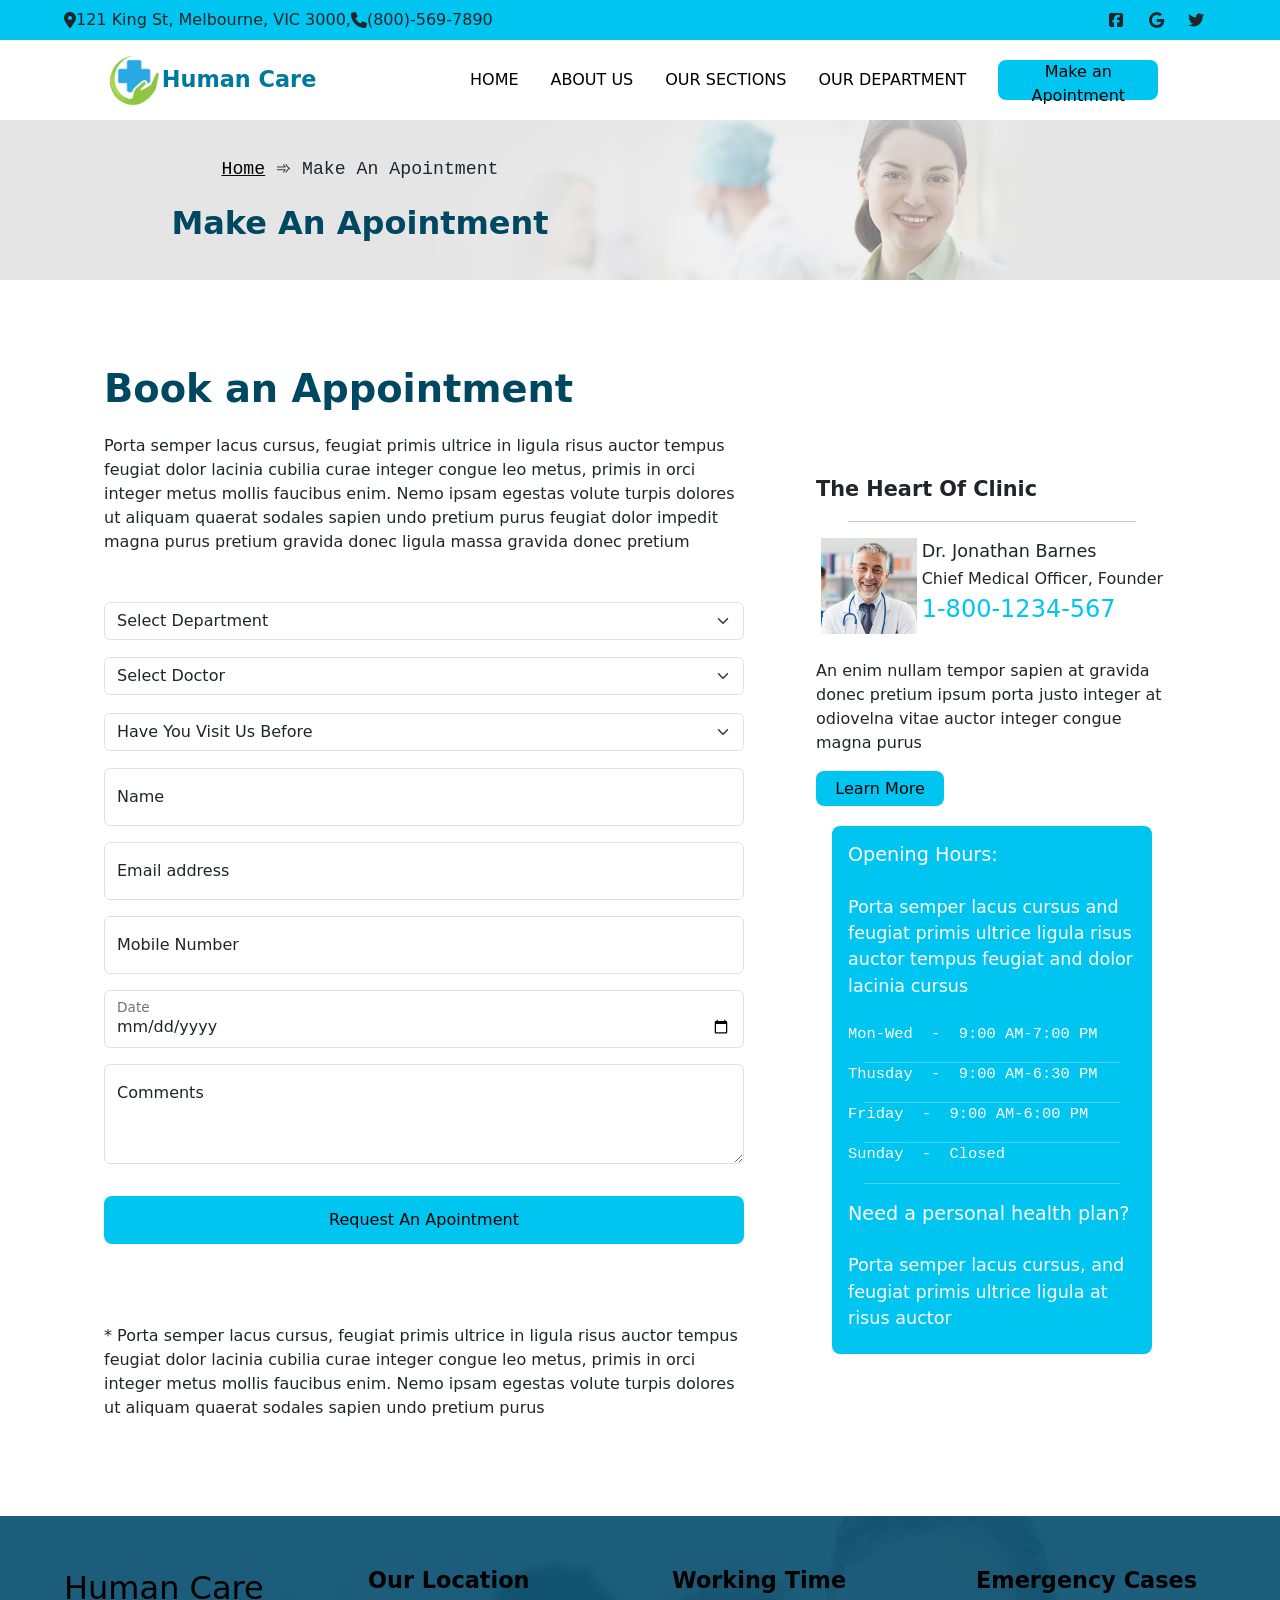
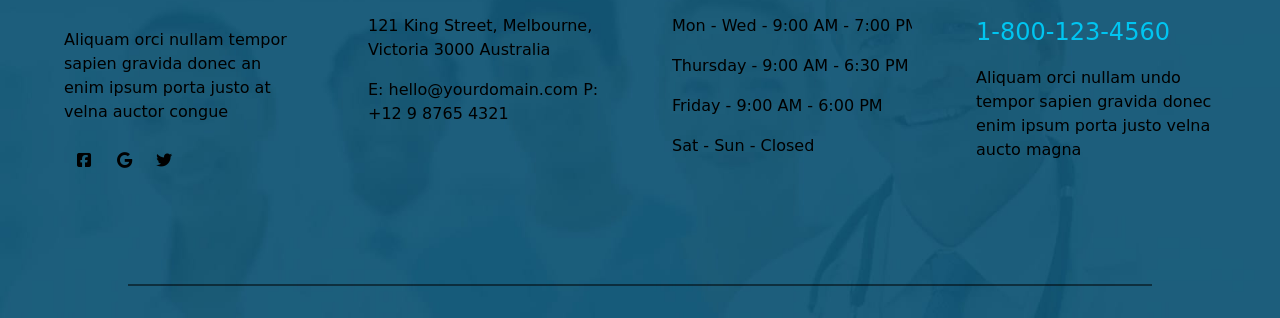
<file: M-K-P.html>
<!DOCTYPE html>
<html lang="en">
<head>
    <meta charset="UTF-8">
    <meta name="viewport" content="width=device-width, initial-scale=1.0">
    <title>Human care</title>
    <link rel="icon" href="photos/hptl-web-icon.png">
    <link rel="stylesheet" href="https://unpkg.com/aos@next/dist/aos.css" />
    <link href="https://cdn.jsdelivr.net/npm/bootstrap@5.3.3/dist/css/bootstrap.min.css" rel="stylesheet" integrity="sha384-QWTKZyjpPEjISv5WaRU9OFeRpok6YctnYmDr5pNlyT2bRjXh0JMhjY6hW+ALEwIH" crossorigin="anonymous">
    <link rel="stylesheet" href="https://cdnjs.cloudflare.com/ajax/libs/font-awesome/6.6.0/css/all.min.css">
    <link rel="stylesheet" href="style-abt.css">
    <link rel="stylesheet" href="style.css">
    <link rel="stylesheet" href="M-K-P.css">
</head>
<body>


    <div class="add-num-logo">

        <div class="address-number"><span  class="fa-solid fa-location-dot" ></span>121 King St, Melbourne, VIC 3000,   <span  class="fa-solid fa-phone" ></span>(800)-569-7890</div>
    
        <div class="logos">
          <span id="fb-lgo" class="fa-brands fa-square-facebook" ></span>
          <span id="gle-lgo" class="fa-brands fa-google" ></span>
          <span id="tw-lgo" class="fa-brands fa-twitter" ></span>
        </div>
    
      </div>
    
      <header class="navigation-bar">
    
        <span id="manu-bar"  class="fa-solid fa-bars" ></span>
    
        <div class="logo"><img src="abt-imges/hptl-web-icon.png" alt="">Human Care</div>
    
        <div class="nav-bar">
          <ul class="nav-items">
            <a href="index.html"><li>HOME</li></a>
            <a href="abt.html"><li>ABOUT US</li></a>
            <li>
              <div class="dropdown">
                <button class="menu-btn">OUR SECTIONS</button>
                <div class="menu-content">
                  <a href="O-S-H.html">Our Services & Help</a>
                  <a href="meet-doc.html">Meet Our Doctors</a>
                </div>
              </div></li>
            <a href="O-DPT.html"><li>OUR DEPARTMENT</li></a>
            <a href="M-K-P.html"><li><BUtton class="apo-btn">Make an Apointment</BUtton></li></a>

            <div class="logos" id="for-rispns">
              <span id="fb-lgo" class="fa-brands fa-square-facebook" ></span>
              <span id="gle-lgo" class="fa-brands fa-google" ></span>
              <span id="tw-lgo" class="fa-brands fa-twitter" ></span>
            </div>

          </ul>
        </div>
      </header>

      <section class="panal-of-abt-page">
        <div class="for-heading-of-about">
            <div class="home-show-about-page">
                <pre><a href="index.html">Home</a> &#x27BE; Make An Apointment</pre>
            </div>
            <div class="about-us-page-head">
                <p>Make An Apointment</p>
            </div>
        </div>
      </section>

      <div class="main-container-of-apointment">
        <div class="all-information-abt-apointment">

            <div class="text-content">

                <p class="heading">Book an Appointment</p>

                <p class="extra-text">Porta semper lacus cursus, feugiat primis ultrice in ligula risus auctor tempus feugiat dolor lacinia cubilia curae integer congue leo metus, primis in orci integer metus mollis faucibus enim. Nemo ipsam egestas volute turpis dolores ut aliquam quaerat sodales sapien undo pretium purus feugiat dolor impedit magna purus pretium gravida donec ligula massa gravida donec pretium</p>
            </div>
            
            <div class="all-inputs-for-apointment">

              <form name="submit-to-google-sheet" action="ap.php" method="post">

                <select class="form-select" name="Department_Name" aria-label="Default select example">
                    <option selected disabled>Select Department</option>
                    <option value="Laboratory Services">Laboratory Services</option>
                    <option value="X-Ray Diagnostic Department">X-Ray Diagnostic Department</option>
                    <option value="Neurology Department">Neurology Department</option>
                    <option value="MRI Department">MRI Department</option>
                    <option value="Cardiology Department">Cardiology Department</option>
                    <option value="Other">Other</option>
                  </select>

                  <select class="form-select" name="Doctor_Name" aria-label="Default select example">
                    <option selected disabled>Select Doctor</option>
                    <option value="Jonathan Barnes D.M">Jonathan Barnes D.M</option>
                    <option value="Priyanka Chavda D.M">Priyanka Chavda D.M</option>
                    <option value="Megan Coleman D.M">Megan Coleman D.M</option>
                    <option value="Matthew Anderson D.M">Matthew Anderson D.M</option>
                    <option value="other">other</option>
                  </select>

                  <select class="form-select" name="new_Old_Patient" aria-label="Default select example">
                    <option selected disabled>Have You Visit Us Before</option>
                    <option value="New Patient">New Patient</option>
                    <option value="Returning Patient">Returning Patient</option>
                    <option value="Other">Other</option>
                  </select>

                  <div class="form-floating mb-3">
                    <input type="text" class="form-control" id="nme" name="Patient_Name" placeholder="name@example.com" required>
                    <label for="floatingInput">Name</label>
                  </div>
                  <div class="form-floating mb-3">
                    <input type="email" class="form-control" id="eml" name="E-mail" placeholder="name@example.com" required>
                    <label for="floatingInput">Email address</label>
                  </div>
                  <div class="form-floating mb-3">
                    <input type="text" class="form-control" id="num" name="Number" placeholder="name@example.com" required>
                    <label for="floatingInput">Mobile Number</label>
                  </div>
                  <div class="form-floating mb-3">
                    <input type="date" class="form-control" id="dte" name="Date" placeholder="name@example.com" required>
                    <label for="floatingInput">Date</label>
                  </div>
                 
                  <div class="form-floating">
                    <textarea class="form-control" placeholder="Leave a comment here" id="floatingTextarea2" style="height: 100px"></textarea>
                    <label for="floatingTextarea2">Comments</label>
                  </div>

                  <button class="request-apointment-btn" type="submit" name="sbtn">Request An Apointment</button>

                </form>
                  
            </div>

            <div class="other-extra-lines">
                <p>* Porta semper lacus cursus, feugiat primis ultrice in ligula risus auctor tempus feugiat dolor lacinia cubilia curae integer congue leo metus, primis in orci integer metus mollis faucibus enim. Nemo ipsam egestas volute turpis dolores ut aliquam quaerat sodales sapien undo pretium purus</p>
            </div>

        </div>

        <div class="extra-items-of-apt">

           <div class="small-information">
            <p id="hd-smf">The Heart Of Clinic</p>
            <hr>
            <div class="doc-smf-dta">
              <div class="phto-of-doc"></div>
              <p id="nme-doc">Dr. Jonathan Barnes <br><span id="ifo-abt-smf-doc">Chief Medical Officer, Founder</span> <br><span id="ftr-cntnt-clr">1-800-1234-567</p></span>
              

            </div>
            <p>
              An enim nullam tempor sapien at gravida donec pretium ipsum porta justo integer at odiovelna vitae auctor integer congue magna purus
            </p>
            <a href="meet-doc.html"><button>Learn More</button></a>
           </div>
           
           <div class="time-table-of-this-hospital">
  
            <p id="bg-fnt">Opening Hours:</p>
            <p id="heading-extra-lines">Porta semper lacus cursus and feugiat primis ultrice ligula risus auctor tempus feugiat and dolor lacinia cursus</p>
    
            <div class="time-table-routin">
              <pre>Mon-Wed  -  9:00 AM-7:00 PM</pre>
              <hr>
              <pre>Thusday  -  9:00 AM-6:30 PM</pre>
              <hr>
              <pre>Friday  -  9:00 AM-6:00 PM</pre>
              <hr>
              <pre>Sunday  -  Closed</pre>
              <hr>
            </div>
    
            <p id="bg-fnt">Need a personal health plan?</p>
            <p id="heading-extra-lines">Porta semper lacus cursus, and feugiat primis ultrice ligula at risus auctor</p>
    
          </div>

        </div>

      </div>


      <footer class="last-part-of-abt-us">
        <div class="contant-of-footer">

          <div class="container-contant-ftr">
            <p id="clr-ftr">Human Care</p>
            <p id="ftr-cntnt">Aliquam orci nullam tempor sapien gravida donec an enim ipsum porta justo at velna auctor congue</p>
            <p id="for-line-icn">
              <span id="fb-lgo" class="fa-brands fa-square-facebook" ></span>
              <span id="gle-lgo" class="fa-brands fa-google" ></span>
              <span id="tw-lgo" class="fa-brands fa-twitter" ></span>
            </p>
          </div>
  
          <div class="container-contant-ftr">
            <p id="sme-tdc">Our Location</p>
            <p id="ftr-cntnt">121 King Street, Melbourne, Victoria 3000 Australia</p>
            <p id="ftr-cntnt">E: hello@yourdomain.com
  
              P: +12 9 8765 4321</p>
          </div>
  
          <div class="container-contant-ftr">
            <p id="sme-tdc">Working Time</p>
              
                <pre id="ftr-cntnt">Mon - Wed - 9:00 AM - 7:00 PM </pre>
                <pre id="ftr-cntnt">Thursday - 9:00 AM - 6:30 PM</pre>
                <pre id="ftr-cntnt">Friday - 9:00 AM - 6:00 PM</pre>
                <pre id="ftr-cntnt">Sat - Sun - Closed</pre>
              
          </div>
  
          <div class="container-contant-ftr">
            <p id="sme-tdc">Emergency Cases</p>
            <p id="ftr-cntnt-clr">1-800-123-4560</p>
            <p id="ftr-cntnt">Aliquam orci nullam undo tempor sapien gravida donec enim ipsum porta justo velna aucto magna</p>
          </div>
        </div>
  
        <div class="line"></div>
      </footer>


      <script src="https://cdn.jsdelivr.net/npm/bootstrap@5.3.3/dist/js/bootstrap.bundle.min.js" integrity="sha384-YvpcrYf0tY3lHB60NNkmXc5s9fDVZLESaAA55NDzOxhy9GkcIdslK1eN7N6jIeHz" crossorigin="anonymous"></script>
      <script src="https://unpkg.com/aos@next/dist/aos.js"></script>
      <script>
        AOS.init({
          offset: 180,
          duration: 950,
        });
      </script>
      <script src="script.js"></script>

</body>
</html>
</file>
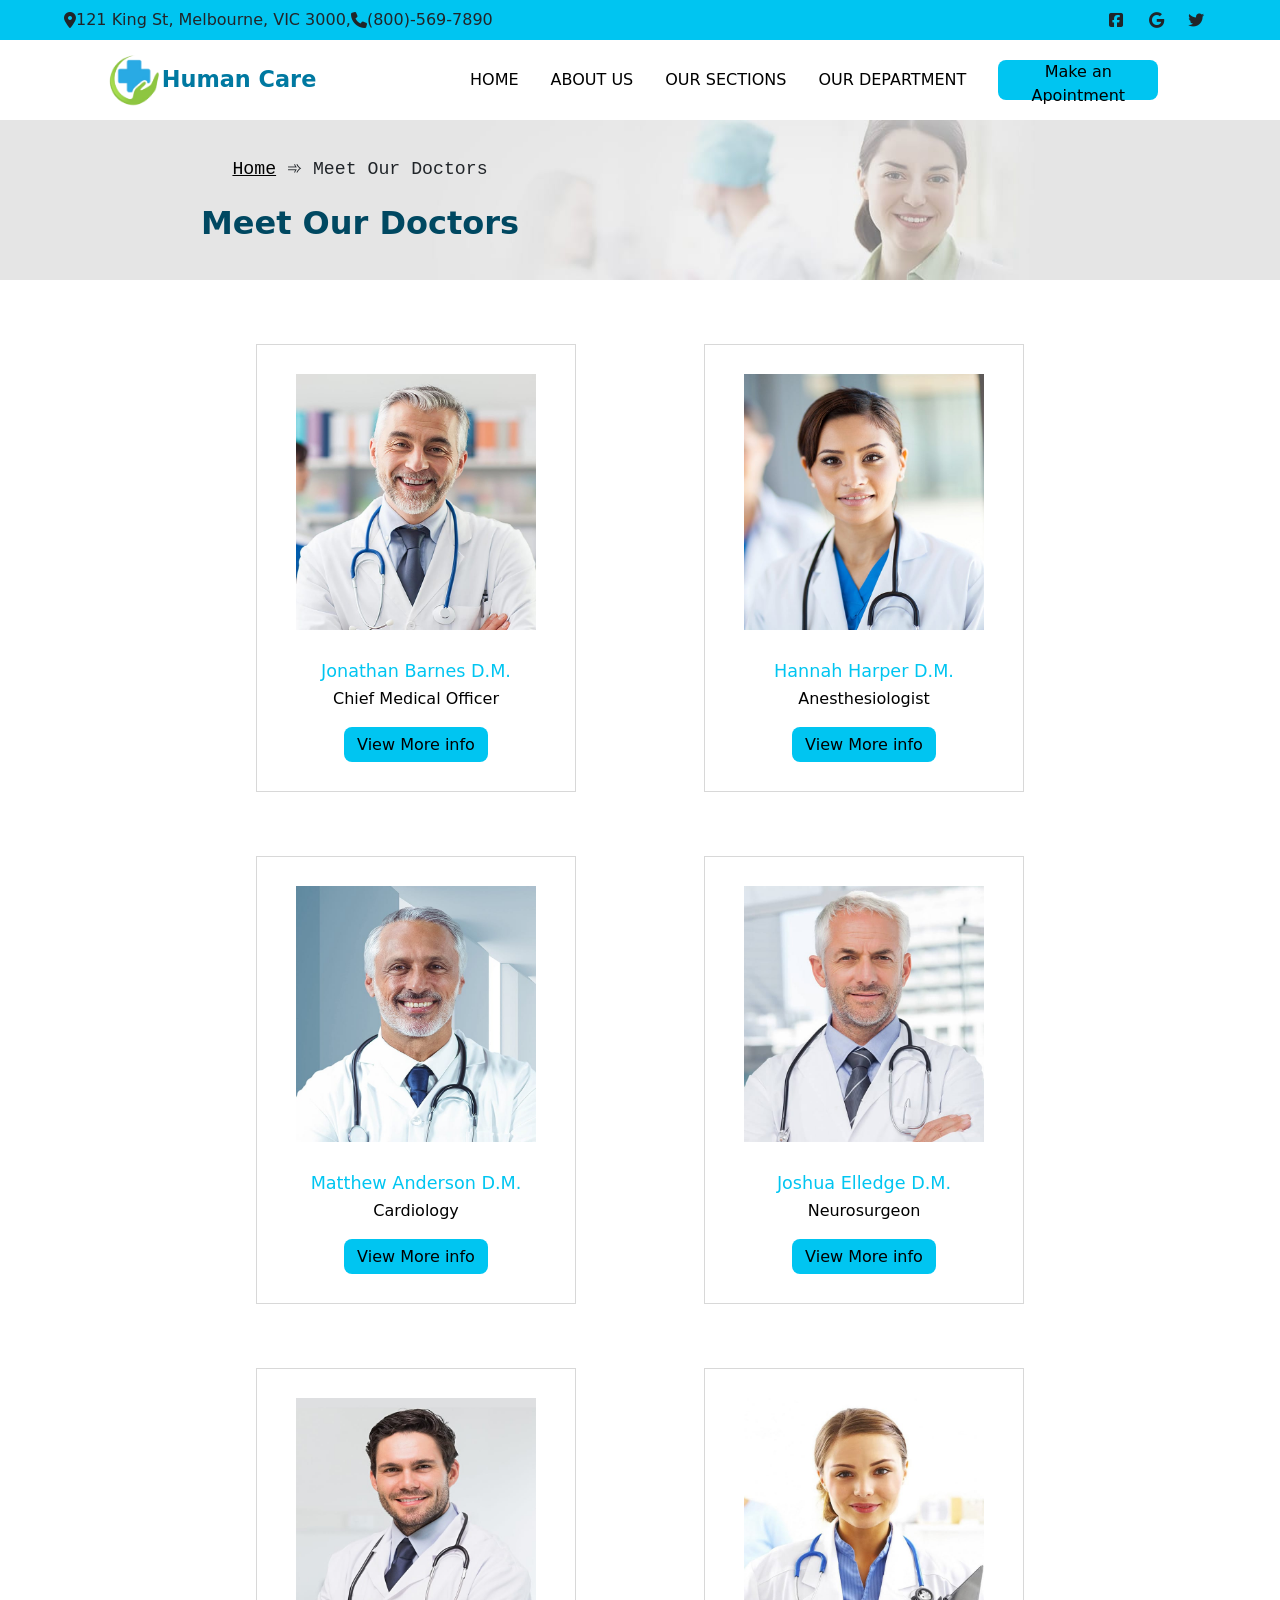
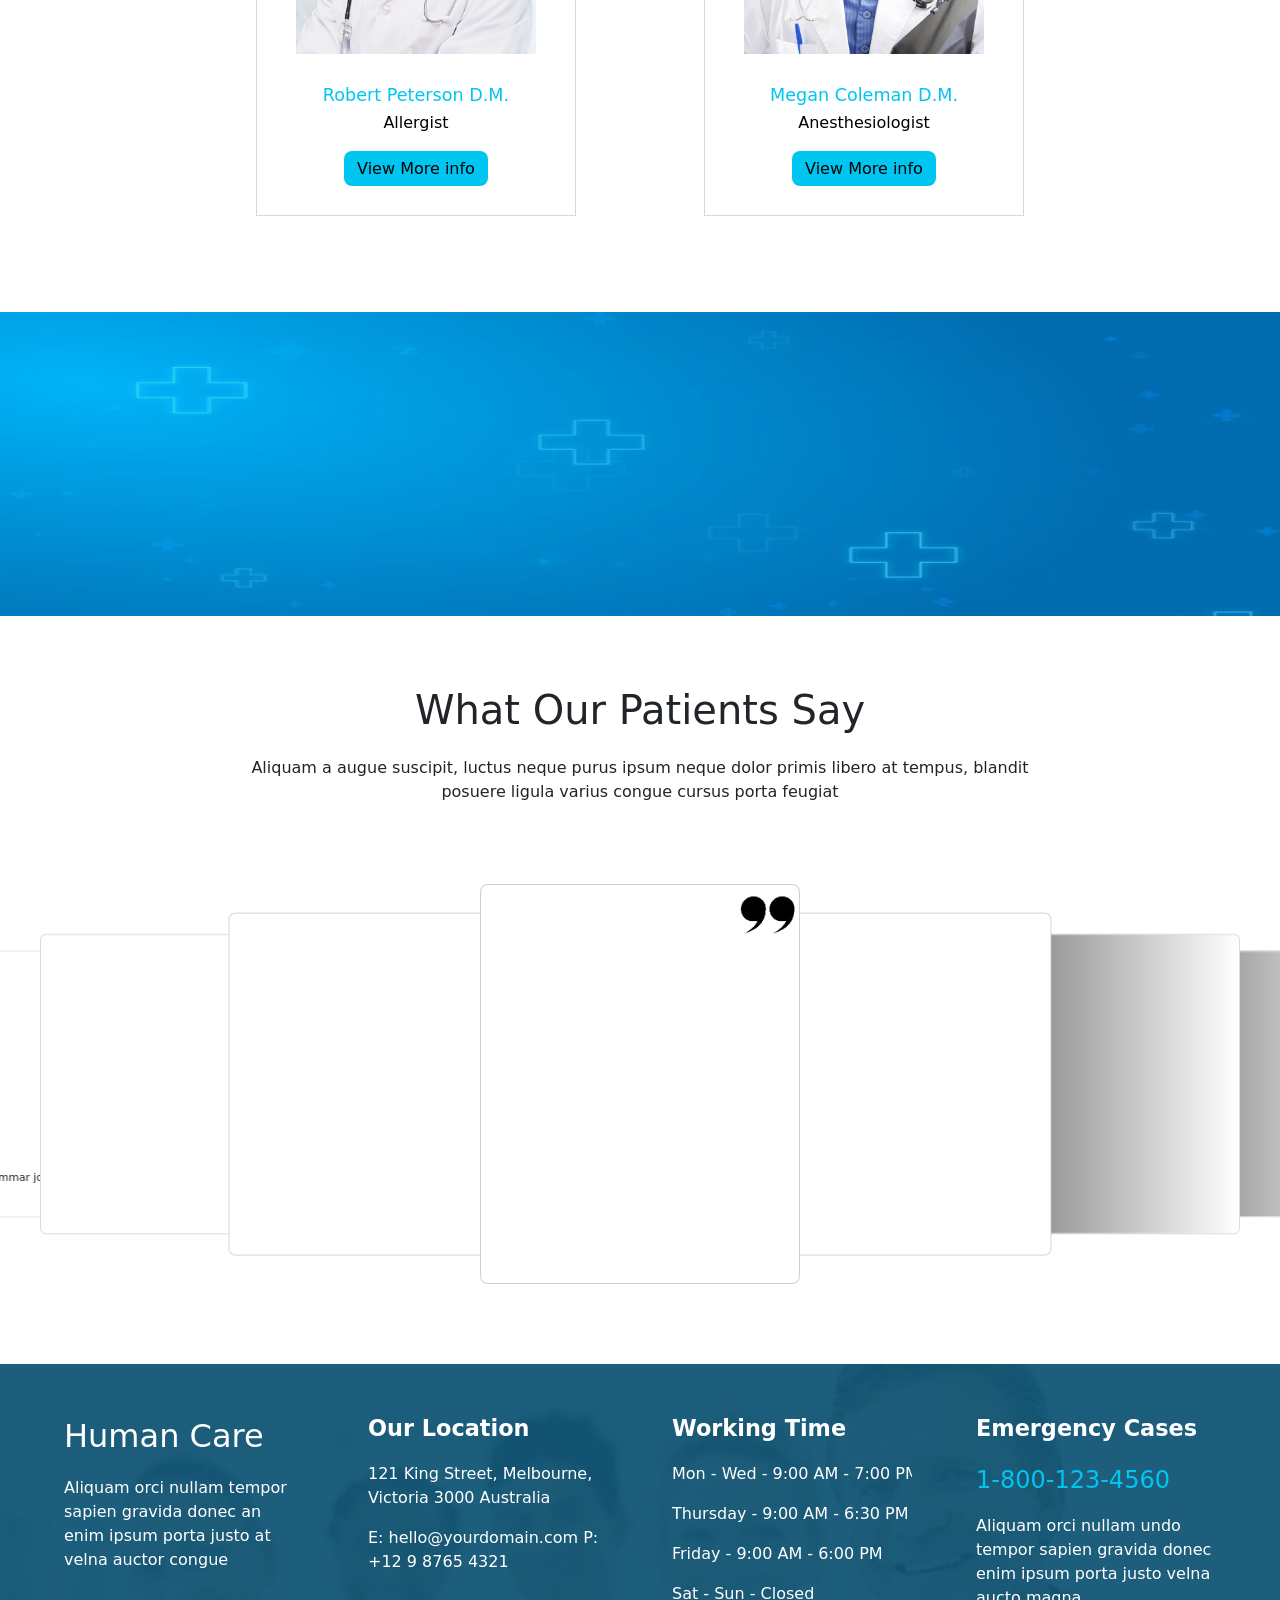
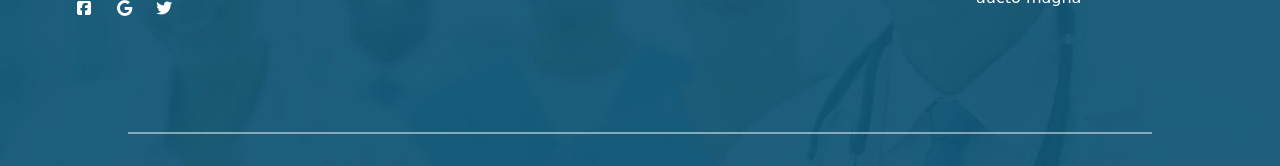
<file: meet-doc.html>
<!DOCTYPE html>
<html lang="en">
<head>
    <meta charset="UTF-8">
    <meta name="viewport" content="width=device-width, initial-scale=1.0">
    <title>Human care</title>
    <link rel="icon" href="photos/hptl-web-icon.png">
    <link rel="stylesheet" href="https://unpkg.com/aos@next/dist/aos.css" />
    <link href="https://cdn.jsdelivr.net/npm/bootstrap@5.3.3/dist/css/bootstrap.min.css" rel="stylesheet" integrity="sha384-QWTKZyjpPEjISv5WaRU9OFeRpok6YctnYmDr5pNlyT2bRjXh0JMhjY6hW+ALEwIH" crossorigin="anonymous">
    <link rel="stylesheet" href="https://cdnjs.cloudflare.com/ajax/libs/font-awesome/6.6.0/css/all.min.css">
    <link rel="stylesheet" href="meet-doc.css">
    <link rel="stylesheet" href="style.css">
    <link rel="stylesheet" href="style-abt.css">
    <link rel="stylesheet" href="https://cdn.jsdelivr.net/npm/swiper@11/swiper-bundle.min.css" />
    <style>
      .swiper {
  
        width: auto;
        height: auto;
        margin: 5rem auto;
      }
  
      .swiper-slide {
        background-position: center;
        background-size: cover;
        width: 20rem;
        height: 25rem;
        border:1px solid rgba(0, 0, 0, 0.186);
        border-radius: 0.5rem;
        background-color: #fff;
      }
    </style>
</head>
<body>
    <div class="add-num-logo">

        <div class="address-number"><span  class="fa-solid fa-location-dot" ></span>121 King St, Melbourne, VIC 3000,   <span  class="fa-solid fa-phone" ></span>(800)-569-7890</div>
    
        <div class="logos">
          <span id="fb-lgo" class="fa-brands fa-square-facebook" ></span>
          <span id="gle-lgo" class="fa-brands fa-google" ></span>
          <span id="tw-lgo" class="fa-brands fa-twitter" ></span>
        </div>
    
      </div>
    
      <header class="navigation-bar">
    
        <span id="manu-bar"  class="fa-solid fa-bars" ></span>
    
        <div class="logo"><img src="abt-imges/hptl-web-icon.png" alt="">Human Care</div>
    
        <div class="nav-bar">
          <ul class="nav-items">
            <a href="index.html"><li>HOME</li></a>
            <a href="abt.html"><li>ABOUT US</li></a>
            <li>
              <div class="dropdown">
                <button class="menu-btn">OUR SECTIONS</button>
                <div class="menu-content">
                  <a href="O-S-H.html">Our Services & Help</a>
                  <a href="meet-doc.html">Meet Our Doctors</a>
                </div>
              </div></li>
            <a href="O-DPT.html"><li>OUR DEPARTMENT</li></a>
            <a href="M-K-P.html"><li><BUtton class="apo-btn">Make an Apointment</BUtton></li></a>

            <div class="logos" id="for-rispns">
              <span id="fb-lgo" class="fa-brands fa-square-facebook" ></span>
              <span id="gle-lgo" class="fa-brands fa-google" ></span>
              <span id="tw-lgo" class="fa-brands fa-twitter" ></span>
            </div>
            
          </ul>
        </div>
      </header>

      <section class="panal-of-abt-page">
        <div class="for-heading-of-about">
            <div class="home-show-about-page">
                <pre><a href="index.html">Home</a> &#x27BE; Meet Our Doctors</pre>
            </div>
            <div class="about-us-page-head">
                <p>Meet Our Doctors</p>
            </div>
        </div>
      </section>

      <section class="all-doc-and-their-information">
        <div class="doctor-details-img">
          <div class="doc-pht"><img src="photos/doctor-1.jpg" alt=""></div>
          <div>
            <p class="doc-nme">Jonathan Barnes D.M. <br><span class="doc-dpt-nme">Chief Medical Officer</span></p>
            <a href="#"><button class="fr-info-btn">View More info</button></a>
          </div>
        </div>
        <div class="doctor-details-img">
          <div class="doc-pht"><img src="photos/doctor-2.jpg" alt=""></div>
          <div>
            <p class="doc-nme">Hannah Harper D.M.<br><span class="doc-dpt-nme">Anesthesiologist</span></p>
            <a href="#"><button class="fr-info-btn">View More info</button></a>
          </div>
        </div>
        <div class="doctor-details-img">
          <div class="doc-pht"><img src="photos/doctor-3.jpg" alt=""></div>
          <div>
            <p class="doc-nme">Matthew Anderson D.M.<br><span class="doc-dpt-nme">Cardiology</span></p>
            <a href="#"><button class="fr-info-btn">View More info</button></a>
          </div>
        </div>
        <div class="doctor-details-img">
          <div class="doc-pht"><img src="photos/doctor-5.jpg" alt=""></div>
          <div>
            <p class="doc-nme">Joshua Elledge D.M.<br><span class="doc-dpt-nme">Neurosurgeon</span></p>
            <a href="#"><button class="fr-info-btn">View More info</button></a>
          </div>
        </div>
        <div class="doctor-details-img">
          <div class="doc-pht"><img src="photos/doctor-6.jpg" alt=""></div>
          <div>
            <p class="doc-nme">Robert Peterson D.M.<br><span class="doc-dpt-nme">Allergist</span></p>
            <a href="#"><button class="fr-info-btn">View More info</button></a>
          </div>
        </div>
        <div class="doctor-details-img">
          <div class="doc-pht"><img src="photos/doctor-4.jpg" alt=""></div>
          <div>
            <p class="doc-nme">Megan Coleman D.M. <br><span class="doc-dpt-nme">Anesthesiologist</span> </p>                
            <a href="#"><button class="fr-info-btn">View More info</button></a>
          </div>
        </div>
      </section>

      
    <div class="show-pationts-qualified-doc-and-revied-of-our-hospitol">
      <div class="extra-layer-of-this-content">
        <div class="data-and-icon-of-q-d-etc" data-aos="fade-up">
          <span id="logo-icn" class="fa-solid fa-heart-pulse"></span>
          <h1>9231</h1>
          <p id="ext-ot-lne">Happy patients</p>
        </div>
        <div class="data-and-icon-of-q-d-etc" data-aos="fade-up">
          <span id="logo-icn" class="fa-solid fa-user-doctor"></span>
          <h1>231</h1>
          <p id="ext-ot-lne">Qualified Doctors</p>
        </div>
        <div class="data-and-icon-of-q-d-etc" data-aos="fade-up">
          <span id="logo-icn" class="fa-solid fa-bed-pulse"></span>
          <h1>460</h1>
          <p id="ext-ot-lne">Clinic Rooms</p>
        </div>
        <div class="data-and-icon-of-q-d-etc" data-aos="fade-up">
          <span id="logo-icn" class="fa-solid fa-location-dot"></span>
          <h1>356</h1>
          <p id="ext-ot-lne">Local Partners</p>
        </div>
      </div>
    </div>


      <div class="cretified-doctors-list-img-and-info">
        <div class="main-heading-in-sories-and-news">
          <p>What Our Patients Say</p>
        </div>
        <div class="extra-lines-in-news-and-heading">
          <p>Aliquam a augue suscipit, luctus neque purus ipsum neque dolor primis libero at tempus, blandit posuere ligula varius congue cursus porta feugiat</p>
        </div>
       </div>


      <div class="swiper mySwiper">
        <div class="swiper-wrapper">
    
          <div class="swiper-slide">
            <div class="coma-symbol"><div class="mn-smbl"></div></div>
            <p class="lrm-w-o-p-s">Lorem ipsum dolor sit amet, consectetur adipisicing elit. Ad quidem laudantium error quibusdam repudiandae ab nesciunt voluptatem sapiente ipsa dolores, tempora sequi est aspernatur adipisci, rerum eos neque minima facilis.</p>
            <div class="ppl-img-nme">
              <div class="ppl-phto"><img src="photos/review-author-1.jpg" alt=""></div>
              <div class="ppl-name">Rajesh Tivari</div>
            </div>
          </div>
          <div class="swiper-slide">
            <div class="coma-symbol"><div class="mn-smbl"></div></div>
            <p class="lrm-w-o-p-s">Lorem ipsum dolor sit amet, consectetur adipisicing elit. Ad quidem laudantium error quibusdam repudiandae ab nesciunt voluptatem sapiente ipsa dolores, tempora sequi est aspernatur adipisci, rerum eos neque minima facilis.</p>
            <div class="ppl-img-nme">
              <div class="ppl-phto"><img src="photos/review-author-2.jpg" alt=""></div>
              <div class="ppl-name">Neha chavda</div>
            </div>
          </div>
          <div class="swiper-slide">
            <div class="coma-symbol"><div class="mn-smbl"></div></div>
            <p class="lrm-w-o-p-s">Lorem ipsum dolor sit amet, consectetur adipisicing elit. Ad quidem laudantium error quibusdam repudiandae ab nesciunt voluptatem sapiente ipsa dolores, tempora sequi est aspernatur adipisci, rerum eos neque minima facilis.</p>
            <div class="ppl-img-nme">
              <div class="ppl-phto"><img src="photos/review-author-5.jpg" alt=""></div>
              <div class="ppl-name">Priya Joshi</div>
            </div>
          </div>
          <div class="swiper-slide">
            <div class="coma-symbol"><div class="mn-smbl"></div></div>
            <p class="lrm-w-o-p-s">Lorem ipsum dolor sit amet, consectetur adipisicing elit. Ad quidem laudantium error quibusdam repudiandae ab nesciunt voluptatem sapiente ipsa dolores, tempora sequi est aspernatur adipisci, rerum eos neque minima facilis.</p>
            <div class="ppl-img-nme">
              <div class="ppl-phto"><img src="photos/review-author-6.jpg" alt=""></div>
              <div class="ppl-name">Mahesh Mahera</div>
            </div>
          </div>
          <div class="swiper-slide">
            <div class="coma-symbol"><div class="mn-smbl"></div></div>
            <p class="lrm-w-o-p-s">Lorem ipsum dolor sit amet, consectetur adipisicing elit. Ad quidem laudantium error quibusdam repudiandae ab nesciunt voluptatem sapiente ipsa dolores, tempora sequi est aspernatur adipisci, rerum eos neque minima facilis.</p>
            <div class="ppl-img-nme">
              <div class="ppl-phto"><img src="photos/review-author-2.jpg" alt=""></div>
              <div class="ppl-name">deny shahh</div>
            </div>
          </div>
          <div class="swiper-slide">
            <div class="coma-symbol"><div class="mn-smbl"></div></div>
            <p class="lrm-w-o-p-s">Lorem ipsum dolor sit amet, consectetur adipisicing elit. Ad quidem laudantium error quibusdam repudiandae ab nesciunt voluptatem sapiente ipsa dolores, tempora sequi est aspernatur adipisci, rerum eos neque minima facilis.</p>
            <div class="ppl-img-nme">
              <div class="ppl-phto"><img src="photos/review-author-5.jpg" alt=""></div>
              <div class="ppl-name">summar jonsan</div>
            </div>
          </div>
          <div class="swiper-slide">
            <div class="coma-symbol"><div class="mn-smbl"></div></div>
            <p class="lrm-w-o-p-s">Lorem ipsum dolor sit amet, consectetur adipisicing elit. Ad quidem laudantium error quibusdam repudiandae ab nesciunt voluptatem sapiente ipsa dolores, tempora sequi est aspernatur adipisci, rerum eos neque minima facilis.</p>
            <div class="ppl-img-nme">
              <div class="ppl-phto"><img src="photos/review-author-9.jpg" alt=""></div>
              <div class="ppl-name">Lisa Minalo</div>
            </div>
          </div>
          <div class="swiper-slide">
            <div class="coma-symbol"><div class="mn-smbl"></div></div>
            <p class="lrm-w-o-p-s">Lorem ipsum dolor sit amet, consectetur adipisicing elit. Ad quidem laudantium error quibusdam repudiandae ab nesciunt voluptatem sapiente ipsa dolores, tempora sequi est aspernatur adipisci, rerum eos neque minima facilis.</p>
            <div class="ppl-img-nme">
              <div class="ppl-phto"><img src="photos/review-author-5.jpg" alt=""></div>
              <div class="ppl-name">ema wanstion</div>
            </div>
          </div>

         

          
        </div>
      </div>

      <footer class="last-part-of-abt-us">
        <div class="contant-of-footer">

          <div class="container-contant-ftr">
            <p id="clr-ftr">Human Care</p>
            <p id="ftr-cntnt">Aliquam orci nullam tempor sapien gravida donec an enim ipsum porta justo at velna auctor congue</p>
            <p id="for-line-icn">
              <span id="fb-lgo" class="fa-brands fa-square-facebook" ></span>
              <span id="gle-lgo" class="fa-brands fa-google" ></span>
              <span id="tw-lgo" class="fa-brands fa-twitter" ></span>
            </p>
          </div>
  
          <div class="container-contant-ftr">
            <p id="sme-tdc">Our Location</p>
            <p id="ftr-cntnt">121 King Street, Melbourne, Victoria 3000 Australia</p>
            <p id="ftr-cntnt">E: hello@yourdomain.com
  
              P: +12 9 8765 4321</p>
          </div>
  
          <div class="container-contant-ftr">
            <p id="sme-tdc">Working Time</p>
              
                <pre id="ftr-cntnt">Mon - Wed - 9:00 AM - 7:00 PM </pre>
                <pre id="ftr-cntnt">Thursday - 9:00 AM - 6:30 PM</pre>
                <pre id="ftr-cntnt">Friday - 9:00 AM - 6:00 PM</pre>
                <pre id="ftr-cntnt">Sat - Sun - Closed</pre>
              
          </div>
  
          <div class="container-contant-ftr">
            <p id="sme-tdc">Emergency Cases</p>
            <p id="ftr-cntnt-clr">1-800-123-4560</p>
            <p id="ftr-cntnt">Aliquam orci nullam undo tempor sapien gravida donec enim ipsum porta justo velna aucto magna</p>
          </div>
        </div>
  
        <div class="line"></div>
      </footer>


      <script src="script.js"></script>
      <script src="https://cdn.jsdelivr.net/npm/bootstrap@5.3.3/dist/js/bootstrap.bundle.min.js" integrity="sha384-YvpcrYf0tY3lHB60NNkmXc5s9fDVZLESaAA55NDzOxhy9GkcIdslK1eN7N6jIeHz" crossorigin="anonymous"></script>
    <script src="https://unpkg.com/aos@next/dist/aos.js"></script>
    <script src="https://cdn.jsdelivr.net/npm/swiper@11/swiper-bundle.min.js"></script>
    <script src="script.js"></script>
    <script>
    var swiper = new Swiper(".mySwiper", {
      effect: "coverflow",
      grabCursor: true,
      centeredSlides: true,
      slidesPerView: "auto",
      coverflowEffect: {
        rotate: 0,
        stretch: 0,
        depth: 100,
        modifier: 2,
        slideShadows: true,
      },
     loop : true,
    });
  </script>
    <script>
      AOS.init({
        offset: 180,
        duration: 950,
      });
    </script>
</body>
</html>
</file>
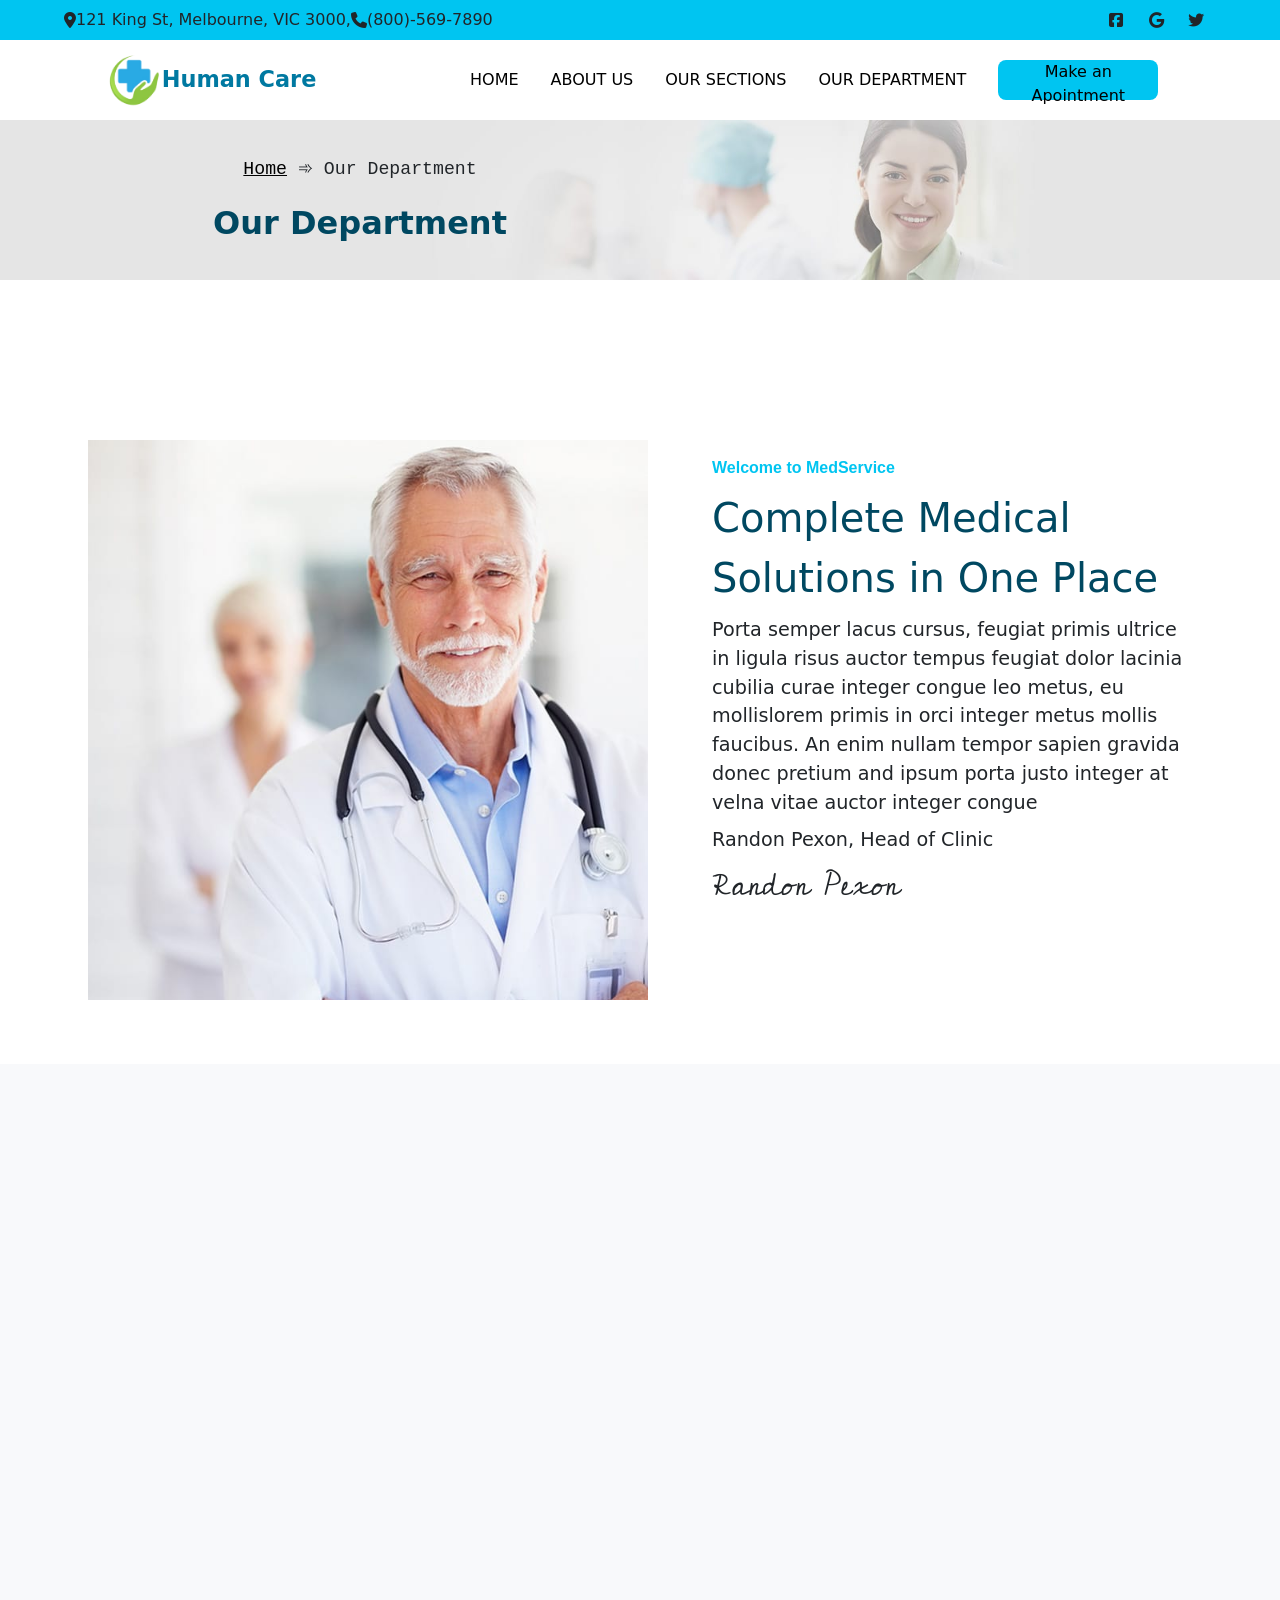
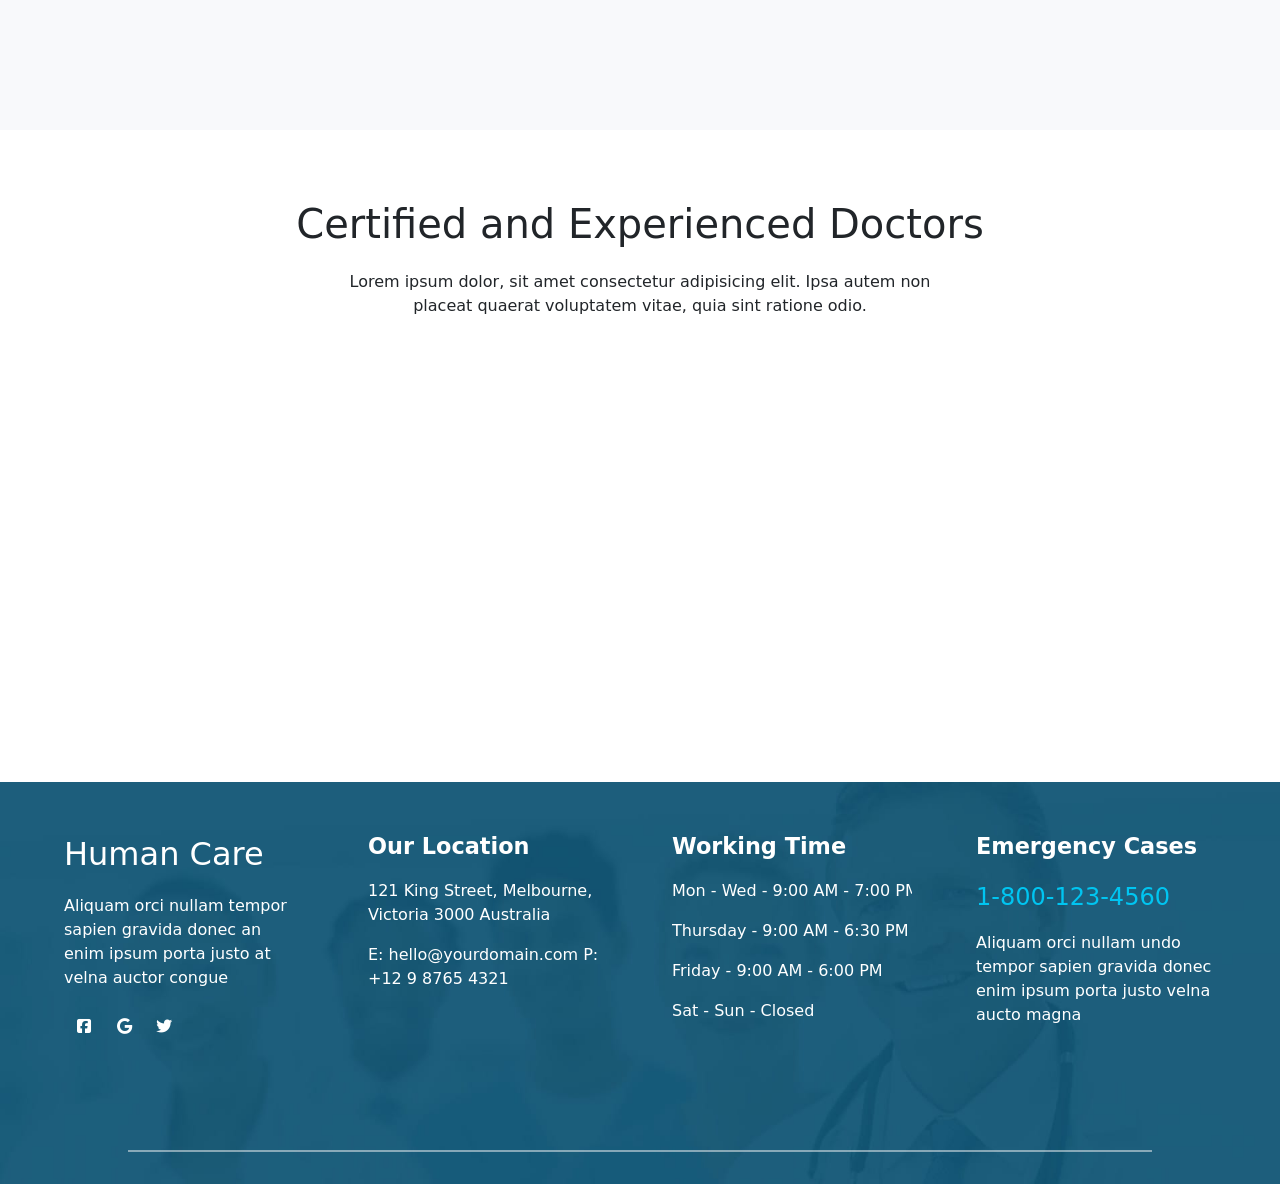
<file: O-DPT.html>
<!DOCTYPE html>
<html lang="en">
<head>
    <meta charset="UTF-8">
    <meta name="viewport" content="width=device-width, initial-scale=1.0">
    <title>Human care</title>
    <link rel="icon" href="photos/hptl-web-icon.png">
    <link rel="stylesheet" href="https://unpkg.com/aos@next/dist/aos.css" />
    <link href="https://cdn.jsdelivr.net/npm/bootstrap@5.3.3/dist/css/bootstrap.min.css" rel="stylesheet" integrity="sha384-QWTKZyjpPEjISv5WaRU9OFeRpok6YctnYmDr5pNlyT2bRjXh0JMhjY6hW+ALEwIH" crossorigin="anonymous">
    <link rel="stylesheet" href="https://cdnjs.cloudflare.com/ajax/libs/font-awesome/6.6.0/css/all.min.css">
    <link rel="preconnect" href="https://fonts.gstatic.com" crossorigin>
<link href="https://fonts.googleapis.com/css2?family=Cedarville+Cursive&display=swap" rel="stylesheet">
<link rel="stylesheet" href="https://fonts.googleapis.com/css2?family=Material+Symbols+Outlined:opsz,wght,FILL,GRAD@20..48,100..700,0..1,-50..200" />
<link rel="stylesheet" href="style.css">
<link rel="stylesheet" href="style-abt.css">
    <link rel="stylesheet" href="O-DPT.css">
    <link rel="stylesheet" href="O-S-H.css">
</head>
<body>
    
    <div class="add-num-logo">

        <div class="address-number"><span  class="fa-solid fa-location-dot" ></span>121 King St, Melbourne, VIC 3000,   <span  class="fa-solid fa-phone" ></span>(800)-569-7890</div>
    
        <div class="logos">
          <span id="fb-lgo" class="fa-brands fa-square-facebook" ></span>
          <span id="gle-lgo" class="fa-brands fa-google" ></span>
          <span id="tw-lgo" class="fa-brands fa-twitter" ></span>
        </div>
    
      </div>
    
      <header class="navigation-bar">
    
        <span id="manu-bar"  class="fa-solid fa-bars" ></span>
    
        <div class="logo"><img src="abt-imges/hptl-web-icon.png" alt="">Human Care</div>
    
        <div class="nav-bar">
          <ul class="nav-items">
            <a href="index.html"><li>HOME</li></a>
            <a href="abt.html"><li>ABOUT US</li></a>
            <li>
              <div class="dropdown">
                <button class="menu-btn">OUR SECTIONS</button>
                <div class="menu-content">
                  <a href="O-S-H.html">Our Services & Help</a>
                  <a href="meet-doc.html">Meet Our Doctors</a>
                </div>
              </div></li>
            <a href="O-DPT.html"><li id="page-number">OUR DEPARTMENT</li></a>
            <a href="M-K-P.html"><li><BUtton class="apo-btn">Make an Apointment</BUtton></li></a>

            <div class="logos" id="for-rispns">
              <span id="fb-lgo" class="fa-brands fa-square-facebook" ></span>
              <span id="gle-lgo" class="fa-brands fa-google" ></span>
              <span id="tw-lgo" class="fa-brands fa-twitter" ></span>
            </div>
            
          </ul>
        </div>
      </header>

      <section class="panal-of-abt-page">
        <div class="for-heading-of-about">
            <div class="home-show-about-page">
                <pre><a href="index.html">Home</a> &#x27BE; Our Department</pre>
            </div>
            <div class="about-us-page-head">
                <p>Our Department</p>
            </div>
        </div>
      </section>

      <div class="o-dpt-first-container">
        <div class="male-female-doc-img"></div>
        <div class="data-abt-m-f-doc-hpt"  data-aos="fade-up">

          <div id="web-name">Welcome to MedService</div>
  
          <div id="tital-doc-p">Complete Medical Solutions in One Place</div>
  
          <div id="extra-line-doc-p">Porta semper lacus cursus, feugiat primis ultrice in ligula risus auctor tempus feugiat dolor lacinia cubilia curae integer congue leo metus, eu mollislorem primis in orci integer metus mollis faucibus. An enim nullam tempor sapien gravida donec pretium and ipsum porta justo integer at velna vitae auctor integer congue</div>
  
          <div id="name-of-doc-p">Randon Pexon, Head of Clinic</div>
  
          <div id="sign-od-doc">Randon Pexon</div>
  
        </div>
      </div>

      <section class="data-details-and-time-of-hospital">

        <div class="information-about-this-hospital">
          <div class="info-dta-abt-hpt" data-aos="fade-up">
            <span class="fa-solid fa-user-doctor" id="logo-head"></span>
            <div class="details-abt-icon">
              <p id="heading-tital">Top Level Doctors</p>
              <p id="heading-extra-lines">Lorem ipsum dolor sit amet consectetur adipisicing elit. Quo at laborum dolor.</p>
            </div>
          </div>
          <div class="info-dta-abt-hpt" data-aos="fade-up">
            <span class="fa-solid fa-microscope" id="logo-head"></span>
            <div class="details-abt-icon">
              <p id="heading-tital">Modern equipment</p>
              <p id="heading-extra-lines">Lorem ipsum dolor sit amet consectetur adipisicing elit. Quo at laborum dolor.</p>
            </div>
          </div>
          <div class="info-dta-abt-hpt" data-aos="fade-up">
            <span class="fa-solid fa-bed-pulse" id="logo-head"></span>
            <div class="details-abt-icon">
              <p id="heading-tital">Qualified Facilities</p>
              <p id="heading-extra-lines">Lorem ipsum dolor sit amet consectetur adipisicing elit. Quo at laborum dolor.</p>
            </div>
          </div>
          <div class="info-dta-abt-hpt" data-aos="fade-up">
            <span class="fa-solid fa-prescription-bottle-medical" id="logo-head"></span>
            <div class="details-abt-icon">
              <p id="heading-tital">Professional Services</p>
              <p id="heading-extra-lines">Lorem ipsum dolor sit amet consectetur adipisicing elit. Quo at laborum dolor.</p>
            </div>
          </div>
          <div class="info-dta-abt-hpt" data-aos="fade-up">
            <span class="fa-solid fa-clipboard" id="logo-head"></span>
            <div class="details-abt-icon">
              <p id="heading-tital">Medical Counseling</p>
              <p id="heading-extra-lines">Lorem ipsum dolor sit amet consectetur adipisicing elit. Quo at laborum dolor.</p>
            </div>
          </div>
          <div class="info-dta-abt-hpt" data-aos="fade-up">
            <span  class="fa-solid fa-truck-medical" id="logo-head"></span>
            <div class="details-abt-icon">
              <p id="heading-tital">Emergency Help</p>
              <p id="heading-extra-lines">Lorem ipsum dolor sit amet consectetur adipisicing elit. Quo at laborum dolor.</p>
            </div>
          </div>
        </div>
  
        <div class="time-table-of-this-hospital" data-aos="fade-up">
  
          <p id="bg-fnt">Opening Hours:</p>
          <p id="heading-extra-lines">Porta semper lacus cursus and feugiat primis ultrice ligula risus auctor tempus feugiat and dolor lacinia cursus</p>
  
          <div class="time-table-routin">
            <pre>Mon-Wed  -  9:00 AM-7:00 PM</pre>
            <hr>
            <pre>Thusday  -  9:00 AM-6:30 PM</pre>
            <hr>
            <pre>Friday  -  9:00 AM-6:00 PM</pre>
            <hr>
            <pre>Sunday  -  Closed</pre>
            <hr>
          </div>
  
          <p id="bg-fnt">Need a personal health plan?</p>
          <p id="heading-extra-lines">Porta semper lacus cursus, and feugiat primis ultrice ligula at risus auctor</p>
  
        </div>
  
       </section>
  


       <div class="cretified-doctors-list-img-and-info">
        <div class="heading-of-cer-doc">
          <p>Certified and Experienced Doctors</p>
        </div>
        <div class="lrm-extra-lines-of-doc">
          Lorem ipsum dolor, sit amet consectetur adipisicing elit. Ipsa autem non placeat quaerat voluptatem vitae, quia sint ratione odio.
        </div>
       </div>
  
       <div class="photo-of-certified-femal-doctors" data-aos="zoom-up"></div>
  
       <footer class="last-part-of-abt-us">
        <div class="contant-of-footer">

          <div class="container-contant-ftr">
            <p id="clr-ftr">Human Care</p>
            <p id="ftr-cntnt">Aliquam orci nullam tempor sapien gravida donec an enim ipsum porta justo at velna auctor congue</p>
            <p id="for-line-icn">
              <span id="fb-lgo" class="fa-brands fa-square-facebook" ></span>
              <span id="gle-lgo" class="fa-brands fa-google" ></span>
              <span id="tw-lgo" class="fa-brands fa-twitter" ></span>
            </p>
          </div>
  
          <div class="container-contant-ftr">
            <p id="sme-tdc">Our Location</p>
            <p id="ftr-cntnt">121 King Street, Melbourne, Victoria 3000 Australia</p>
            <p id="ftr-cntnt">E: hello@yourdomain.com
  
              P: +12 9 8765 4321</p>
          </div>
  
          <div class="container-contant-ftr">
            <p id="sme-tdc">Working Time</p>
              
                <pre id="ftr-cntnt">Mon - Wed - 9:00 AM - 7:00 PM </pre>
                <pre id="ftr-cntnt">Thursday - 9:00 AM - 6:30 PM</pre>
                <pre id="ftr-cntnt">Friday - 9:00 AM - 6:00 PM</pre>
                <pre id="ftr-cntnt">Sat - Sun - Closed</pre>
              
          </div>
  
          <div class="container-contant-ftr">
            <p id="sme-tdc">Emergency Cases</p>
            <p id="ftr-cntnt-clr">1-800-123-4560</p>
            <p id="ftr-cntnt">Aliquam orci nullam undo tempor sapien gravida donec enim ipsum porta justo velna aucto magna</p>
          </div>
        </div>
  
        <div class="line"></div>
       </footer>

       <script src="script.js"></script>
      <script src="https://cdn.jsdelivr.net/npm/bootstrap@5.3.3/dist/js/bootstrap.bundle.min.js" integrity="sha384-YvpcrYf0tY3lHB60NNkmXc5s9fDVZLESaAA55NDzOxhy9GkcIdslK1eN7N6jIeHz" crossorigin="anonymous"></script>
    <script src="https://unpkg.com/aos@next/dist/aos.js"></script>
    <script>
      AOS.init({
        offset: 180,
        duration: 950,
      });
    </script>
    <script src="abt.js"></script>
</body>
</html>
</file>
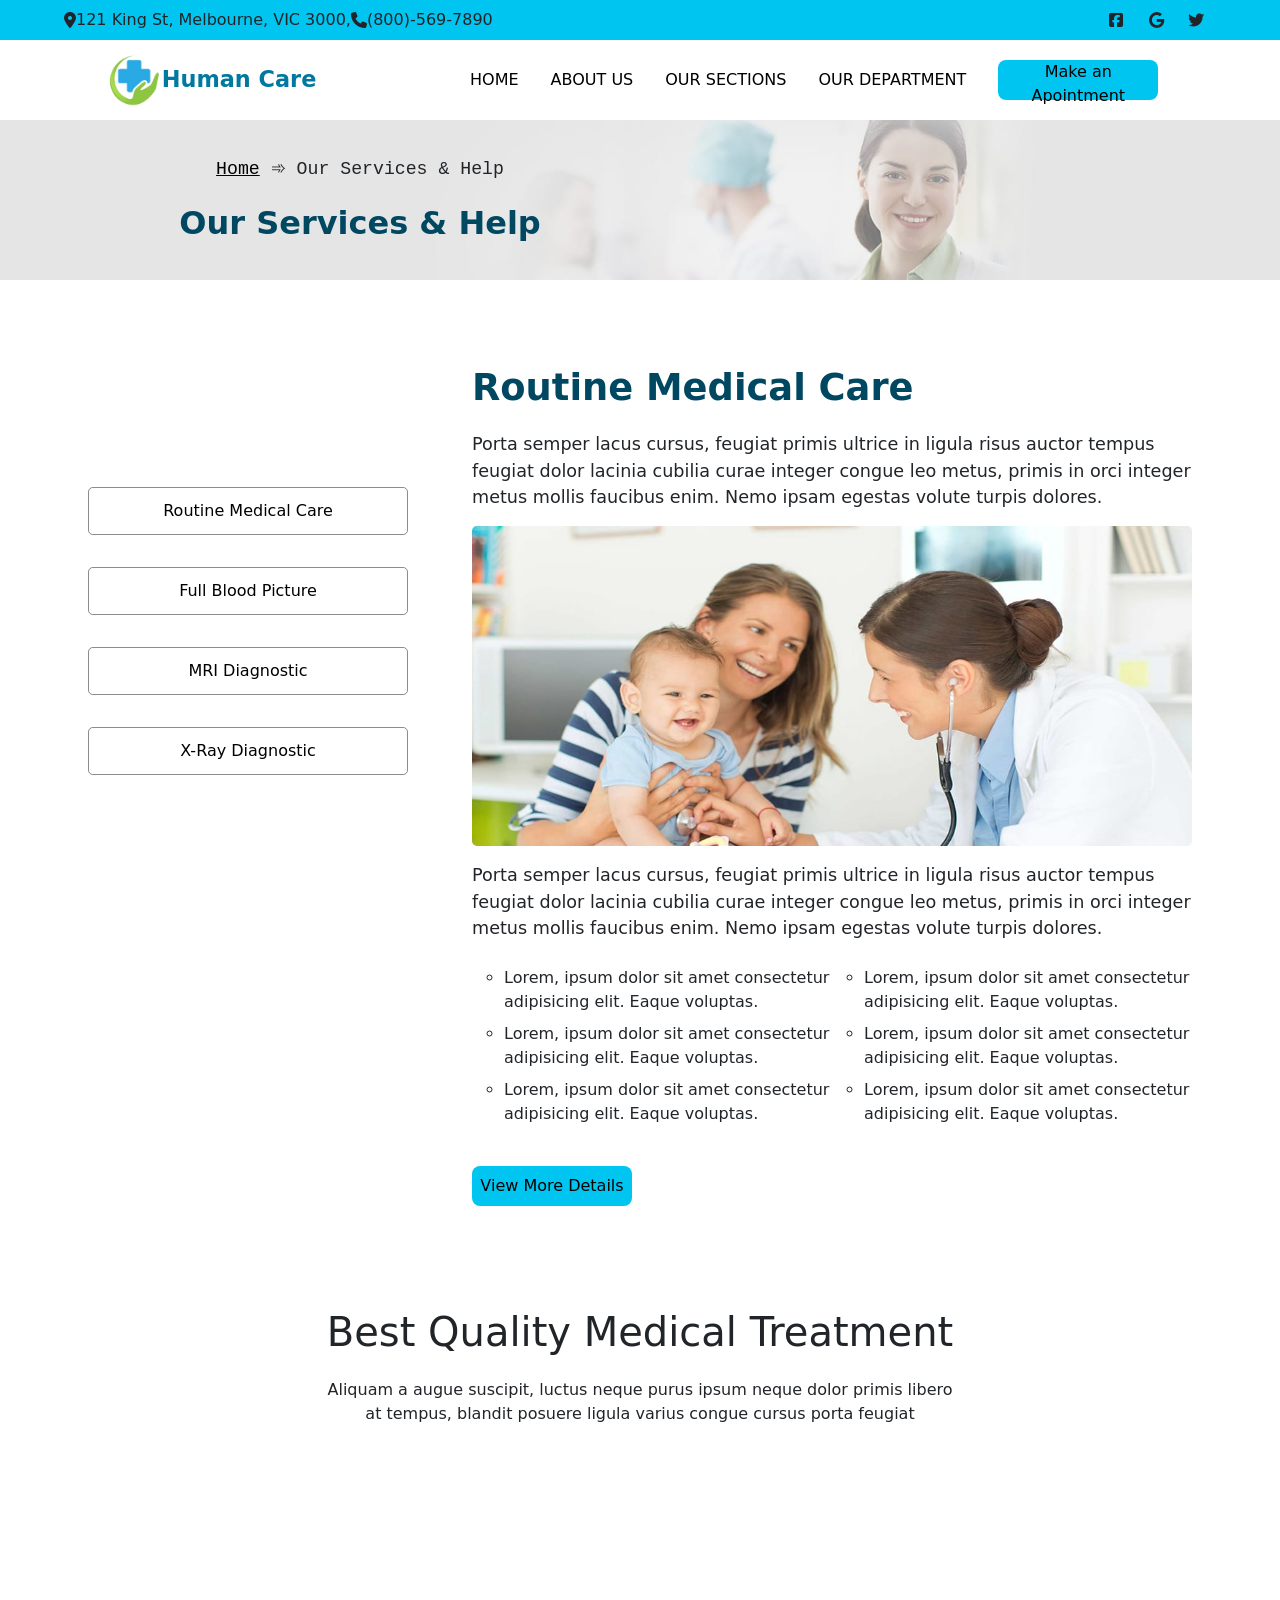
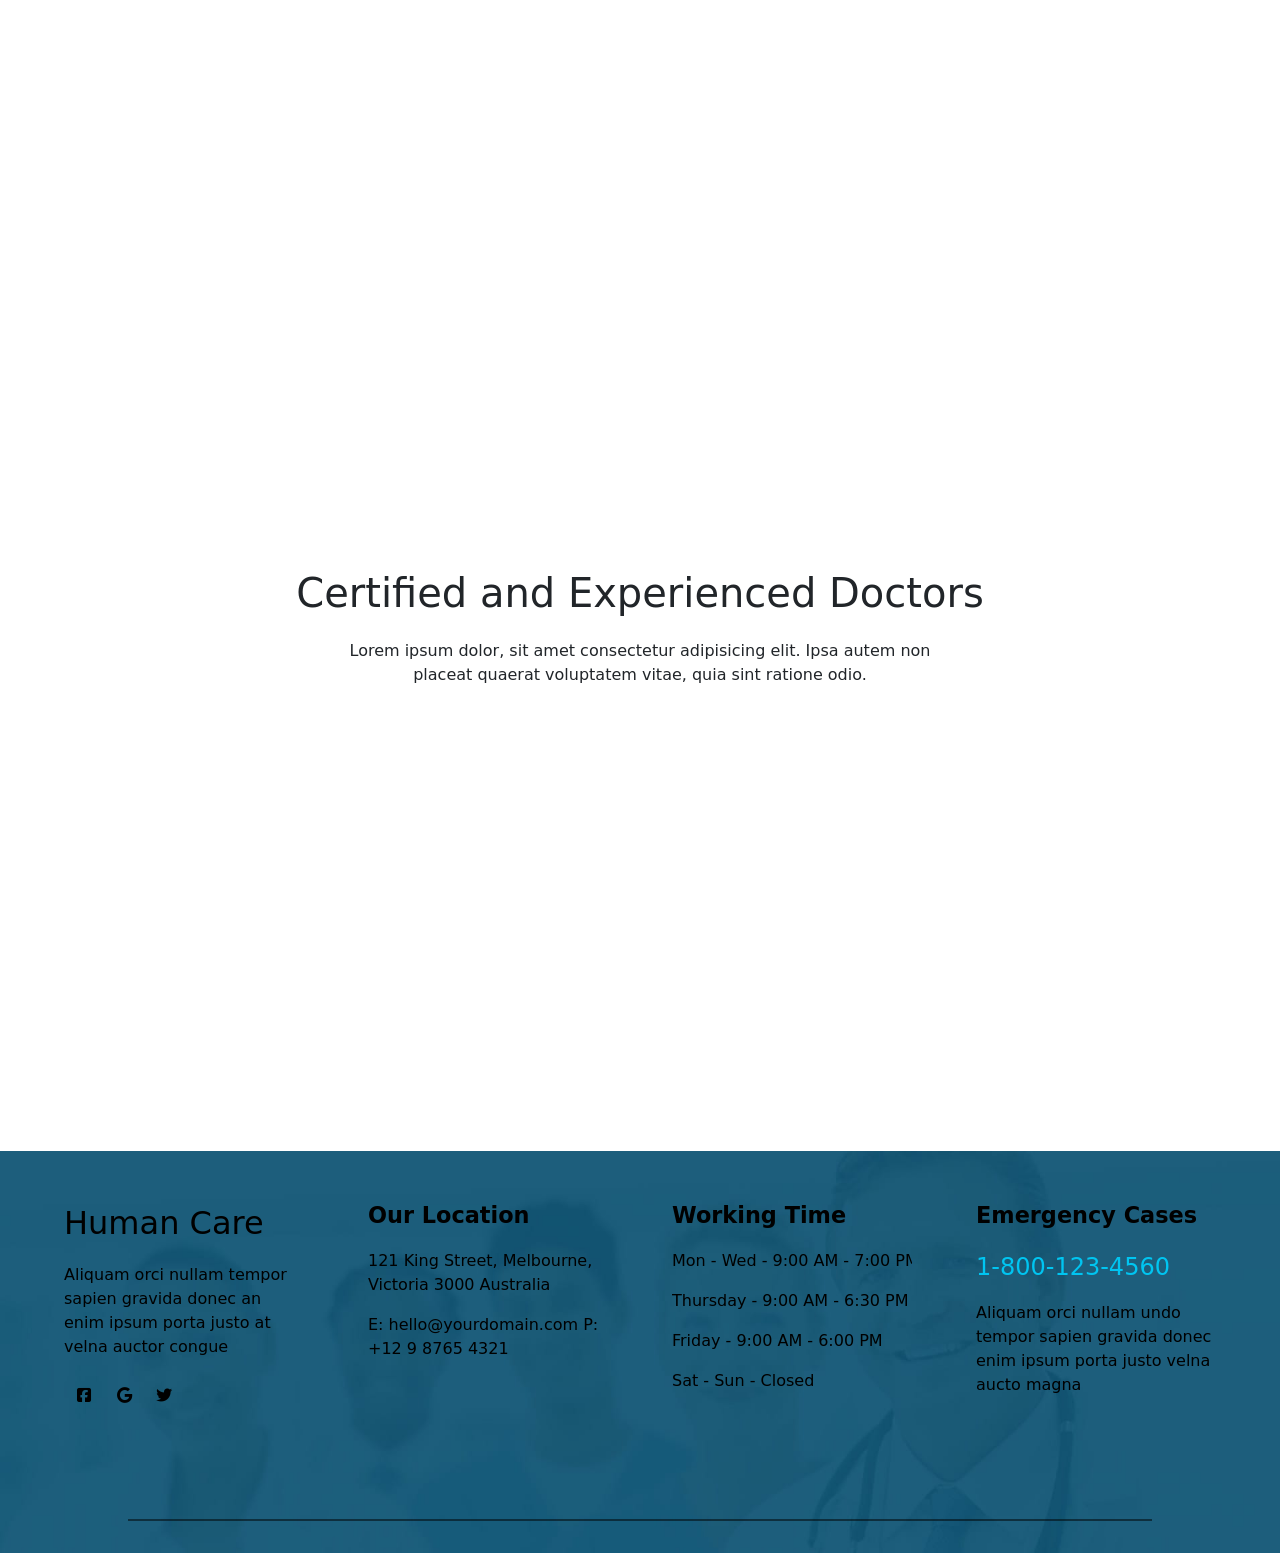
<file: O-S-H.html>
<!DOCTYPE html>
<html lang="en">
<head>
    <meta charset="UTF-8">
    <meta name="viewport" content="width=device-width, initial-scale=1.0">
    <title>Human care</title>
    <link rel="icon" href="photos/hptl-web-icon.png">
    <link rel="stylesheet" href="https://unpkg.com/aos@next/dist/aos.css" />
    <link href="https://cdn.jsdelivr.net/npm/bootstrap@5.3.3/dist/css/bootstrap.min.css" rel="stylesheet" integrity="sha384-QWTKZyjpPEjISv5WaRU9OFeRpok6YctnYmDr5pNlyT2bRjXh0JMhjY6hW+ALEwIH" crossorigin="anonymous">
    <link rel="stylesheet" href="https://cdnjs.cloudflare.com/ajax/libs/font-awesome/6.6.0/css/all.min.css">
    <link rel="stylesheet" href="https://fonts.googleapis.com/css2?family=Material+Symbols+Outlined:opsz,wght,FILL,GRAD@20..48,100..700,0..1,-50..200" />
    <link rel="stylesheet" href="style-abt.css">
    <link rel="stylesheet" href="O-S-H.css">
    <link rel="stylesheet" href="style.css">
</head>
<body>
    <div class="add-num-logo">

        <div class="address-number"><span  class="fa-solid fa-location-dot" ></span>121 King St, Melbourne, VIC 3000,   <span  class="fa-solid fa-phone" ></span>(800)-569-7890</div>
    
        <div class="logos">
          <span id="fb-lgo" class="fa-brands fa-square-facebook" ></span>
          <span id="gle-lgo" class="fa-brands fa-google" ></span>
          <span id="tw-lgo" class="fa-brands fa-twitter" ></span>
        </div>
    
      </div>
    
      <header class="navigation-bar">
    
        <span id="manu-bar"  class="fa-solid fa-bars" ></span>
    
        <div class="logo"><img src="abt-imges/hptl-web-icon.png" alt="">Human Care</div>
    
        <div class="nav-bar">
          <ul class="nav-items">
            <a href="index.html"><li>HOME</li></a>
            <a href="abt.html"><li>ABOUT US</li></a>
            <li>
              <div class="dropdown">
                <button class="menu-btn">OUR SECTIONS</button>
                <div class="menu-content">
                  <a href="O-S-H.html">Our Services & Help</a>
                  <a href="meet-doc.html">Meet Our Doctors</a>
                </div>
              </div></li>
            <a href="O-DPT.html"><li>OUR DEPARTMENT</li></a>
            <a href="M-K-P.html"><li><BUtton class="apo-btn">Make an Apointment</BUtton></li></a>

            <div class="logos" id="for-rispns">
              <span id="fb-lgo" class="fa-brands fa-square-facebook" ></span>
              <span id="gle-lgo" class="fa-brands fa-google" ></span>
              <span id="tw-lgo" class="fa-brands fa-twitter" ></span>
            </div>

          </ul>
        </div>
      </header>

      <section class="panal-of-abt-page">
        <div class="for-heading-of-about">
            <div class="home-show-about-page">
                <pre><a href="index.html">Home</a> &#x27BE; Our Services & Help</pre>
            </div>
            <div class="about-us-page-head">
                <p>Our Services & Help</p>
            </div>
        </div>
      </section>

      <section class="our-ser-details">

        <div class="headings-of-ser">
        <button class="contant-of-os" id="show-img-one">Routine Medical Care</button>
        <button class="contant-of-os" id="show-img-two">Full Blood Picture</button>
        <button class="contant-of-os" id="show-img-three">MRI Diagnostic</button>
        <button class="contant-of-os" id="show-img-four">X-Ray Diagnostic</button>
        </div>

        <div class="complete-details-about-service">

            <div class="text-content">

                <p class="heading">Routine Medical Care</p>

                <p class="extra-text">Porta semper lacus cursus, feugiat primis ultrice in ligula risus auctor tempus feugiat dolor lacinia cubilia curae integer congue leo metus, primis in orci integer metus mollis faucibus enim. Nemo ipsam egestas volute turpis dolores.</p>

            </div>

            <div class="imge-container"><img class="chnage-img" src="abt-imges/pediatrics_1000x500.jpg" alt=""></div>

            <p class="extra-text-t">Porta semper lacus cursus, feugiat primis ultrice in ligula risus auctor tempus feugiat dolor lacinia cubilia curae integer congue leo metus, primis in orci integer metus mollis faucibus enim. Nemo ipsam egestas volute turpis dolores.</p>

            <div class="list-text-area">
              <ul>
                <li>Lorem, ipsum dolor sit amet consectetur adipisicing elit. Eaque voluptas.</li>
                <li>Lorem, ipsum dolor sit amet consectetur adipisicing elit. Eaque voluptas.</li>
                <li>Lorem, ipsum dolor sit amet consectetur adipisicing elit. Eaque voluptas.</li>
              </ul>
              <ul>
                <li>Lorem, ipsum dolor sit amet consectetur adipisicing elit. Eaque voluptas.</li>
                <li>Lorem, ipsum dolor sit amet consectetur adipisicing elit. Eaque voluptas.</li>
                <li>Lorem, ipsum dolor sit amet consectetur adipisicing elit. Eaque voluptas.</li>
              </ul>
            </div>

            <a href="#"><button class="copy-apo-btn">View More Details</button></a>

        </div>
        
      </section>



      <div class="cretified-doctors-list-img-and-info">
        <div class="heading-of-cer-doc">
          <p>Best Quality Medical Treatment</p>
        </div>
        <div class="lrm-extra-lines-of-doc">
          Aliquam a augue suscipit, luctus neque purus ipsum neque dolor primis libero at tempus, blandit posuere ligula varius congue cursus porta feugiat
        </div>
       </div>

       <section class="container-with-info-abt-trat">

        <div class="price-and-data-m-care" data-aos="fade-up">
          <div class="nme-of-dpt-nme" ><i class="fa-solid fa-vials"></i></div>
          <p class="price-of-dpt">$825</p>
          <p id="sme-nme-p">Monthly</p>
          <br>
          <p id="sme-nme-p">Medical Specialities</p>
          <p id="sme-nme-p">Medical Consultion</p>
          <p id="sme-nme-p">Investigations</p>
          <p id="sme-nme-p">Medical Treatment</p>

          <a href="#"><button class="same-btn-p">Select Plan</button></a>
        </div>

        <div class="price-and-data-m-care" data-aos="fade-up">
          <div class="nme-of-dpt-nme"><i class="fa-solid fa-star-of-life"></i></div>
          <p class="price-of-dpt">$1010</p>
          <p id="sme-nme-p">Monthly</p>
          <br>
          <p id="sme-nme-p">Medical Specialities</p>
          <p id="sme-nme-p">Medical Consultion</p>
          <p id="sme-nme-p">Investigations</p>
          <p id="sme-nme-p">Medical Treatment</p>

          <a href="#"><button class="same-btn-p">Select Plan</button></a>
        </div>

        <div class="price-and-data-m-care" data-aos="fade-up">
          <div class="nme-of-dpt-nme"><i class="fa-solid fa-truck-medical"></i></div>
          <p class="price-of-dpt">$143</p>
          <p id="sme-nme-p">Monthly</p>
          <br>
          <p id="sme-nme-p">Medical Specialities</p>
          <p id="sme-nme-p">Medical Consultion</p>
          <p id="sme-nme-p">Investigations</p>
          <p id="sme-nme-p">Medical Treatment</p>

          <a href="#"><button class="same-btn-p">Select Plan</button></a>
        </div>

       </section>


      <div class="cretified-doctors-list-img-and-info">
        <div class="heading-of-cer-doc">
          <p>Certified and Experienced Doctors</p>
        </div>
        <div class="lrm-extra-lines-of-doc">
          Lorem ipsum dolor, sit amet consectetur adipisicing elit. Ipsa autem non placeat quaerat voluptatem vitae, quia sint ratione odio.
        </div>
       </div>
  
       <div class="photo-of-certified-femal-doctors" data-aos="zoom-up"></div>
  
       <footer class="last-part-of-abt-us">
        <div class="contant-of-footer">

          <div class="container-contant-ftr">
            <p id="clr-ftr">Human Care</p>
            <p id="ftr-cntnt">Aliquam orci nullam tempor sapien gravida donec an enim ipsum porta justo at velna auctor congue</p>
            <p id="for-line-icn">
              <span id="fb-lgo" class="fa-brands fa-square-facebook" ></span>
              <span id="gle-lgo" class="fa-brands fa-google" ></span>
              <span id="tw-lgo" class="fa-brands fa-twitter" ></span>
            </p>
          </div>
  
          <div class="container-contant-ftr">
            <p id="sme-tdc">Our Location</p>
            <p id="ftr-cntnt">121 King Street, Melbourne, Victoria 3000 Australia</p>
            <p id="ftr-cntnt">E: hello@yourdomain.com
  
              P: +12 9 8765 4321</p>
          </div>
  
          <div class="container-contant-ftr">
            <p id="sme-tdc">Working Time</p>
              
                <pre id="ftr-cntnt">Mon - Wed - 9:00 AM - 7:00 PM </pre>
                <pre id="ftr-cntnt">Thursday - 9:00 AM - 6:30 PM</pre>
                <pre id="ftr-cntnt">Friday - 9:00 AM - 6:00 PM</pre>
                <pre id="ftr-cntnt">Sat - Sun - Closed</pre>
              
          </div>
  
          <div class="container-contant-ftr">
            <p id="sme-tdc">Emergency Cases</p>
            <p id="ftr-cntnt-clr">1-800-123-4560</p>
            <p id="ftr-cntnt">Aliquam orci nullam undo tempor sapien gravida donec enim ipsum porta justo velna aucto magna</p>
          </div>
        </div>
  
        <div class="line"></div>
       </footer>

       <script src="abt.js"></script>
       <script src="script.js"></script>
      <script src="https://cdn.jsdelivr.net/npm/bootstrap@5.3.3/dist/js/bootstrap.bundle.min.js" integrity="sha384-YvpcrYf0tY3lHB60NNkmXc5s9fDVZLESaAA55NDzOxhy9GkcIdslK1eN7N6jIeHz" crossorigin="anonymous"></script>
    <script src="https://unpkg.com/aos@next/dist/aos.js"></script>
    <script>
      AOS.init({
        offset: 180,
        duration: 950,
      });
    </script>
</body>
</html>
</file>
<file: style-abt.css>
*{margin: 0;padding: 0;box-sizing: border-box;}

@media screen and (max-width:1100px) {
    .apo-btn
    {
      margin: 0;
    }
    
}
/* =============== */
.panal-of-abt-page
{
    background-image: url(abt-imges/breadcrumb.jpg);
    background-size: cover;
    height: 10rem;
    display: flex;
    align-items: center;
}
.for-heading-of-about
{
    height: 5.5rem;
    width: 25rem;
    text-align: center;
    margin: 0 10rem;
}
.home-show-about-page a
{
    text-decoration: underline;
    transition: ease 0.5s;
}
.home-show-about-page a:hover
{
    color: #00c5f1;
}
.home-show-about-page
{
    font-size: 1.3rem;
}
.about-us-page-head p
{
    font-size: 2rem;
    font-weight: 750;
    color: #004861;
}
@media screen and (max-width:1050px) {
    .panal-of-abt-page
    {
        display: flex;
        align-items: center;
        justify-content: center;
    }
    .for-heading-of-about
    {
        margin: 0;
    }
}
/* ============== */
.opration-img-and-datas-abt
{
    height: auto;
    width: auto;
    display: flex;
    align-items: center;
    justify-content: center;
    flex-wrap: wrap;
    margin: 5rem auto;
}
.data-about-opration-doc-abt
{
    height: auto;
    width: 35rem;
    margin: 0 2rem;
}
.male-female-doc-img
{
    background-image: url(abt-imges/chief_doctor_700x800.jpg);
}
.img-of-opration-p-doc
{
    height: 35rem;
    width: 30rem;
    background-image: url(abt-imges/emergency_help_700x800.jpg);
    background-size: cover;
    margin: 0 2rem;
}
.welcome-to-service-abt
{
    height: auto;
    width: auto;
    display: flex;
    align-items: center;
    justify-content: center;
    flex-wrap: wrap;
    margin: 3rem auto;
}
.vd-img-service
{
    height: 25rem;
    width: 35rem;
    margin: 0 2rem;
    background-image: url(abt-imges/video-1.png);
    background-size:100% 100%;
}
.data-of-service
{
    height: auto;
    width: 30rem;
    margin: 0 2rem;
}
.mordan-medical-ser
{
    height: auto;
    width: auto;
    display: flex;
    align-items: center;
    justify-content: center;
    flex-wrap: wrap;
}
/* ============ */
.data-details-and-time-of-hospital
{
background-color: #f8f9fb;
height: auto;
width: auto;
margin: 4rem auto;
display: flex;
align-items: center;
justify-content: center;
flex-wrap: wrap;
}
#logo-head
{
    font-size: 3rem;
}
.information-about-this-hospital
{
    height: auto;
    width: 44rem;
    display: flex;
    align-items: center;
    justify-content: center;
    justify-content: space-between;
    flex-wrap: wrap;
    margin: 4rem 1.5rem;
}
.details-abt-icon,#logo-head
{
    margin: 0 1rem;
}
.info-dta-abt-hpt
{
    height: 10rem;
    width: 20rem;
    margin: 0.6rem;
    display: flex;
    align-items: center;
    background-color: #fff;
    border-radius: 0.5rem;
    box-shadow: 0 0 10px rgba(0, 0, 0, 0.1);
}

.time-table-of-this-hospital
{
    background-color: #00c5f1;
    border-radius: 0.5rem;
    height: 33rem;
    width: 20rem;
    margin: 0 1.5rem;
    color: #fff;
    display: flex;
    justify-content: center;
    flex-direction: column;
    padding: 0 1rem;
}
#bg-fnt
{
    font-size: 1.2rem;
}
.time-table-of-this-hospital hr
{
    width: auto;
    margin: 0 1rem;
}
.time-table-routin
{
    font-size: 1.1rem;
    font-family: system-ui, -apple-system, BlinkMacSystemFont, 'Segoe UI', Roboto, Oxygen, Ubuntu, Cantarell, 'Open Sans', 'Helvetica Neue', sans-serif;
    font-weight: 400;
    margin: 1rem 0;
}
@media screen and (max-width:727px) {
    
    .information-about-this-hospital
    {
        display: flex;
        justify-content: center;
    }

}
/* =============== */
.cretified-doctors-list-img-and-info
{
    margin: 4rem auto;
    height: auto;
    width: 100%;
}
.heading-of-cer-doc p
{
    font-size: 2.5rem;
    font-weight: 500;
    text-align: center;
}
.lrm-extra-lines-of-doc p
{
    width: 35rem;
    text-align: center;
    margin: 0 auto;
}
/* =========== */
.photo-of-certified-femal-doctors
{
    background-image: url(abt-imges/image-07.png);
    background-size: cover;
    height: 25rem;
    width: 60rem;
    margin: 0 auto;
}
/* =============== */
.last-part-of-abt-us
{
    background-image: url(abt-imges/footer-bg.jpg);
    background-size: cover;
    height: 30rem;
    width: 100%;
    display: flex;
    justify-content: center;
    flex-wrap: wrap;
}
/* ============= */
.contant-of-footer
{
    display: flex;
    align-items: center;
    justify-content: center;
    flex-wrap: wrap;
    margin: 3rem auto;
}
.container-contant-ftr
{
    height: 15rem;
    width: 15rem;
    margin: 0 2rem;
}
.line
{
    border: 1px solid whitesmoke;
    height: 1px;
    width: 85rem;
    opacity: 0.5;
}
#clr-ftr
{
    color: #fff;
    font-size: 2rem;
    font-weight: 500;
}
#ftr-cntnt
{
    color: #fff;
    font-weight: 350;
}
#for-line-icn
{
    display: flex;
    color: #fff;
}
/* ======== */
#sme-tdc
{
    color: #fff;
    font-size: 1.4rem;
    font-weight: 550;
}
#ftr-cntnt-clr
{
    color: #00c5f1;
    font-size: 1.5rem;
}
.container-contant-ftr pre
{
    font-family: system-ui, -apple-system, BlinkMacSystemFont, 'Segoe UI', Roboto, Oxygen, Ubuntu, Cantarell, 'Open Sans', 'Helvetica Neue', sans-serif;
    font-size: 1rem;
}
/* ======== */
@media screen and (max-width:1410px) {
    .last-part-of-abt-us
    {
        height: auto;

    }
    .line
    {
        margin: 2rem auto;
        width: 80vw;
    }
}
@media screen and (max-width:350px) {
    
    .info-dta-abt-hpt
    {
        margin: 0.6rem auto;
    }

    .time-table-of-this-hospital
    {
        margin: 0 auto;
    }
}
</file>
<file: style.css>
*{margin: 0;padding: 0;box-sizing: border-box;}
a
{
    text-decoration: none;
    color: black;
}
body::-webkit-scrollbar
{
  display: none
}
/* ======= */

.add-num-logo
{
    height: 2.5rem;
    width: 100%;
    background-color:#00c5f1;
    display: flex;
    align-items: center;
    justify-content: space-between;
}
.logos,.address-number
{
    display: flex;
    align-items: center;
    margin: 0 4rem;
}
#fb-lgo,#gle-lgo,#tw-lgo
{
    height: 2.5rem;
    width: 2.5rem;
    display: flex;
    align-items: center;
    justify-content: center;
    transition: ease 0.6s;
}
#fb-lgo:hover
{
  background-color:#3b5998;
  color: #fff;
  font-size: 1.3rem;
}
#gle-lgo:hover
{
    background-color:#DB4437;
    color: #fff;
    font-size: 1.3rem;
}
#tw-lgo:hover
{
    background-color:#1da1f2;
    color: #fff;
    font-size: 1.3rem;
}
/* ======== */
#manu-bar
{
    font-size: 1.5rem;
    display: none;
}
.nav-dta
{
    padding-top: 1rem ;
}
.logo
{
    font-size: 1.4rem;
    font-weight: 550;
    color: #0079a1;
}
.logo img
{
    height: 3.5rem;
}
.navigation-bar
{
    cursor: pointer;
    height: 5rem;
    width: 100%;
    background-color: #fff;
    display: flex;
    align-items: center;
    justify-content: space-evenly;
    font-family: system-ui, -apple-system, BlinkMacSystemFont, 'Segoe UI', Roboto, Oxygen, Ubuntu, Cantarell, 'Open Sans', 'Helvetica Neue', sans-serif;
}
.navigation-bar.nav-scrolled
{
    position: fixed;
    top:0;
    left: 0;
    width: 100%;
    z-index: 99;

}
.apo-btn
{
    height: 2.5rem;
    width: 10rem;
    border-radius: 0.5rem;
    border: none;
    background-color: #00c5f1;
    transition: ease 0.5s;
}
.apo-btn:hover
{
 color: #fff;
}
.nav-items
{
    padding-top: 1rem;
    list-style: none;
    display: flex;
    align-items: center;
    font-size: 1rem;
}
.nav-items li
{
    display: flex;
    align-items: center;
    margin: 0 1rem;
    transition: ease 0.5s;
}
.nav-items li:hover
{
    color: #00c5f1;
}
/* Style the dropdown button */
.menu-btn {
    background-color: transparent;
    border: none;
    font-size: 1rem;
  }
  .menu-btn:hover
  {
    color: #00c5f1;
  }
  
  /* Style the dropdown menu */
  .menu-content {
    display: none;
    position: absolute;
    background-color: #f9f9f9;
    width: 10rem;
    box-shadow: 0px 8px 16px 0px rgba(0,0,0,0.2);
    z-index: 99;
    transition: ease 0.5s;
  }
  
  /* Style the dropdown menu links */
  .menu-content a {
    padding: 0.8rem;
    display: block;
  }
  
  .menu-content a:hover {
    background-color: #f1f1f1;
  }
  #for-rispns
  {
    display: none;
  }

  @media screen and (max-width:1100px) {

    .navigation-bar
    {
        display: flex;
        justify-content: space-between;
    }
    #for-rispns
    {
        display: flex;
        margin: 0;
        justify-content: space-evenly;
    }
    #manu-bar
    {
        display: block;
        margin-left: 5rem;
    }
    .logo
    {
        margin-right: 5rem;
    }

    .nav-bar
    {
        height: 0rem;
        position: absolute;
        left: 0;
        right: 0;
        width:13rem;
        top: 7.8rem;
        transition: ease 0.2s;
        background-color:#fff;
        overflow: hidden;
        z-index: 99;
    }
    .nav-bar.active
    {
        height:25rem;
    }
    .nav-items
    {
        display: block;
        width:fit-content;
        transition: 0.2s;
        padding: 0;
        opacity: 0;
    }
    .nav-bar.active ul
    {
        opacity: 1;
        
    }
    .nav-items li
    {
        margin: 2rem 1.1rem;
    
    }
  }
  @media screen and (max-width:785px) {
    .add-num-logo
    {
        display: none;
    }
    .nav-bar
    {
        top: 5.3rem;
    }
    
}
  @media screen and (max-width:446px) {
    #manu-bar
    {
        display: block;
        margin-left: 2rem;
    }
    .logo
    {
        margin-right: 2rem;
    }
}

  /* ================================================ */

.sldr-img
{
    background-image: url(photos/web-img-2.jpg);
    background-size: cover;
    height: 40.9rem;
    width: auto;
    color: #004861;
    display: flex;
    align-items: center;
}
.sldr-cntnt
{
    height: auto;
    width: 40rem;
    margin: 0 8rem;
}
.sldr-heading
{
    font-size: 3.5rem;
    font-weight: 500;
    font-family: system-ui, -apple-system, BlinkMacSystemFont, 'Segoe UI', Roboto, Oxygen, Ubuntu, Cantarell, 'Open Sans', 'Helvetica Neue', sans-serif;
}
#chnge-color
{
    color: #00c5f1;
}
.sldr-img li
{
    margin: 1rem auto;
    font-size: 1.1rem;
    font-weight: 350;
}
.sldr-img button
{
    margin: 1rem auto;
}
@media screen and (max-width:1000px) {
    
    .sldr-img
    {
        display: flex;
        align-items: center;
        justify-content: center;
    }
    .sldr-cntnt
    {
        margin: 0 auto;
    }

}
/* ============ */

.info-about-web-page
{
    height: auto;
    width: auto;
    margin: 5rem auto;
    display: flex;
    align-items: center;
    justify-content: center;
    justify-content: space-evenly;
    flex-wrap: wrap;
}
.deatils-abt-ifo-wb-pg
{
    height: 18rem;
    width: 15rem;
    display: flex;
    flex-direction: column;
}
@media screen and (max-width:1000px) {

    .deatils-abt-ifo-wb-pg
    {
        text-align: center;
    }

    
}
#logo-head
{
    color: #00c5f1;
    font-size: 3.5rem;
    margin: 0.5rem 0;
}
#heading-tital
{
    font-size: 1.3rem;
    font-weight: 600;
    margin: 0.5rem 0;
}
#heading-extra-lines
{
    font-size: 1.1rem;
    font-weight: 300;
    margin: 0.5rem 0;
}
/* =============== */
.doc-pic-info
{
    height: auto;
    background-color: #f2f2f2;
    margin: 5rem 0;
    display: flex;
    align-items: end;
    justify-content:center;
    flex-wrap: wrap;
}
.male-female-doc-img
{
    height: 35rem;
    width: 35rem;
    display: flex;
    align-items: center;
    justify-content: center;
    margin: 0 2rem;
    margin-top: 4rem;
    background-image: url(abt-imges/image-03.png);
    background-size: cover;
}
@media screen and (max-width:1110px) {
    
    .male-female-doc-img,.data-abt-m-f-doc-hpt
    {
        margin: 3rem auto;
    }
}
.data-abt-m-f-doc-hpt
{
    height: 30rem;
    width: 30rem;
    margin: 0 2rem;
}
#web-name
{
    font-family: 'Lucida Sans', 'Lucida Sans Regular', 'Lucida Grande', 'Lucida Sans Unicode', Geneva, Verdana, sans-serif;
    font-weight: 700;
    color: #00c5f1;
    margin: 0.5rem auto;
}
#tital-doc-p
{
    font-weight: 500;
    color: #004861;
    font-size: 2.5rem;
    margin: 0.5rem auto;
}
#extra-line-doc-p,#name-of-doc-p
{
    font-size: 1.2rem;
    font-weight: 300;
    margin: 0.5rem auto;
}
#sign-od-doc
{
    font-size: 2rem;
    font-family: "Cedarville Cursive", cursive;
  font-weight: 400;
  font-style: normal;
  margin: 0.5rem auto;
}
/* ===================== */
.department-txt
{
    height: auto;
    width: 100%;
}
.main-dta-heading p
{
    font-size: 2.5rem;
    font-weight: 500;
    text-align: center;
}
.extra-info-abt-dpt-heading
{
    width: 40rem;
    text-align: center;
    margin: 0 auto;
}
.department-boxes-clickable
{
    margin: 2.5rem auto;
    height: 35rem;
    width: 75rem;
    display: flex;
    align-items: center;
    justify-content: center;
    flex-wrap: wrap;
}
.department-box-1-to-8
{
    height: 15rem;
    width: 14rem;
    margin: 0 1rem;
    border: 1px solid #ccc;
    border-radius: 0.5rem;
    text-align: center;
    display: grid;
    grid-template-rows: 1fr 1fr;
    align-items: center;
    justify-content: center;
    transition: ease 0.5s;
}
/* ======== */
#main-logo-hptl
{
    font-size: 5rem;
    color: #00c5f1;
    transition: ease 0.5s;
}
.name-of-euip
{
    font-size: 1.2rem;
    font-weight: 500;
    color: #004861;
    transition: ease 0.5s;
}
.department-box-1-to-8:hover
{
    box-shadow: 0px 2px 15px 1px rgba(0, 0, 0, 0.426),0px 15px 25px 1px rgba(0, 0, 0, 0.426);

    #main-logo-hptl
    {
        grid-row-start: 2;
    }
    .name-of-euip
    {
        grid-row-start: 1;
    }
}
@media screen and (max-width:1445px) {

    .department-boxes-clickable
    {
        height: auto;
        width: 65rem;
    }
    .department-box-1-to-8
    {
        margin: 1rem ;
    }
}
@media screen and (max-width:1100px) {

    .department-boxes-clickable
    {
        height: auto;
        width: auto;
    }
    
}
/* ==================== */
.certified-docotors
{
    background-color: #00c5f1;
    height: auto;
    display: flex;
    margin: 3rem auto;
    align-items: center;
    justify-content: center;
    flex-wrap: wrap;
}
.certified-docotor-pd-dta-ifo
{
    height: 40rem;
    width: 45rem;
}
#certified-docotor-details
{
    height: fit-content;
    width: 35rem;
    margin: 0 2rem;
}
@media screen and (max-width:1344px) {
    .certified-docotor-pd-dta-ifo
    {
        margin: 2rem auto;
    }
}
#name-ttl
{
    font-family: 'Lucida Sans', 'Lucida Sans Regular', 'Lucida Grande', 'Lucida Sans Unicode', Geneva, Verdana, sans-serif;
    font-weight: 700;
    color: #fff;
    margin: 0.5rem auto;
}
#head-ths-contain
{
    font-weight: 500;
    color: #fff;
    font-size: 2.5rem;
    margin: 0.5rem auto;
}
.certified-docotors li
{
    font-size: 1.1rem;
    color: #fff;
    font-weight: 300;
    margin: 0.2rem auto;
}
.show-off
{
    height: 3rem;
    width: 10rem;
    border-radius: 0.5rem;
    border:2px solid  #fff;
    color: #fff;
    background-color: transparent;
    margin: 1.5rem auto;
    transition: ease 0.5s;
}
.show-off:hover
{
    background-color: #fff;
    color: #00c5f1;
}
/* ===================== */
#certified-docotor-photo
{
    background-image: url(abt-imges/info-6.jpg);
    background-size:cover;
}
.clinic-width-best-treatment
{
    height:auto;
    margin: 5rem auto;
    display: flex;
    align-items: center;
    justify-content: center;
    justify-content: space-evenly;
    flex-wrap: wrap;
}
.clinic-grid-imges-doc-pac
{
    height: 35rem;
    width: 40rem;
    display: grid;
    grid-template-rows: 1fr 1fr;
    grid-template-columns: 1fr 1fr;
    row-gap: 1rem;
    column-gap: 1rem;    
}
.grid-spacific-area-number2
{
    background-image: url(photos/grd-img-1.jpg);
    grid-row-start: -3;
    grid-row-end: 3;
    background-size: 100% 100%;
    border-radius: 0.5rem;
    box-shadow: 0px 1px 5px 4px rgba(0, 0, 0, 0.366);
}
.grid-spacific-area-number1
{
    background-image: url(photos/grd-img-3.jpg);
    grid-row-start: -3;
    background-size: 100% 100%;
    border-radius: 0.5rem;
    box-shadow: 0px 1px 5px 4px rgba(0, 0, 0, 0.366);
}
.grid-spacific-area-number3
{
    background-image: url(photos/grd-img-2.jpg);
    grid-row-start: 2;
    background-size: 100% 100%;
    border-radius: 0.5rem;
    box-shadow: 0px 1px 5px 4px rgba(0, 0, 0, 0.366);
}
.clinic-data-details-info
{
    height: 30rem;
    width: 35rem;
}
#one-in-two
{
    display: flex;
    font-size: 1rem;
    font-weight: 350;
    margin: 2rem auto;
}

/* ========= */
.show-pationts-qualified-doc-and-revied-of-our-hospitol
{
    height: auto;
    width: auto;
    background-image: url(abt-imges/bg-for-counter.jpg);
    background-size: 100% 100%;
    margin: 4rem auto;
}
.extra-layer-of-this-content
{
    background-color: #00c5f1a2;
    height: auto;
    width:auto;
    display: flex;
    align-items: center;
    justify-content: center;
    flex-wrap: wrap;
}
.data-and-icon-of-q-d-etc
{
    height: 15rem;
    width: 13rem;
    margin: 2rem 3rem;
    text-align: center;
    display: flex;
    flex-direction: column;
    align-items: center;
    justify-content: center;
    color: #fff;
    justify-content: space-evenly;
}
#logo-icn
{
    font-size: 3.5rem;
}
#ext-ot-lne
{
    font-size: 1.3rem;
}
/* ========================== */
.our-news-and-stories-headline
{
    height: auto;
    width: 100%;
}
.main-heading-in-sories-and-news p
{
    font-size: 2.5rem;
    font-weight: 500;
    text-align: center;
}
.extra-lines-in-news-and-heading
{
    height: auto;
    width: 50rem;
    text-align: center;
    margin: 0 auto;
}
.main-content-of-news-and-heading-stories-boxes
{
    height: auto;
    margin: 3rem auto;
    width: auto;
    display: flex;
    align-items: center;
    justify-content: center;
    flex-wrap: wrap;
}
.cards-of-news-and-stories
{
    height: 28rem;
    width: 22rem;
    margin: 0 1.5rem;
}
.cont-ftr-nws
{
    height:15rem;
    width: 100%;
}
#img-for-news1
{
        background-image: url(photos/img-for-nws-1.jpeg);
    background-size:100% 100%;
}
#img-for-news2
{
        background-image: url(photos/img-for-nws-2.jpg);
    background-size:100% 100%;
}
#img-for-news3
{
        background-image: url(photos/img-for-nws-3.jpg);
    background-size:100% 100%;
}
#ttl-fr-nws
{
    color: #004861;
    font-weight: 500;
    font-size: 1.2rem;
    margin: 0.3rem auto;
}
#dt-fr-nws
{
    font-size: 0.9rem;
    font-weight: 600;
    margin: 0.3rem auto;
}
#ext-cnt-fr-nws
{
    font-size: 1.1rem;
    font-weight: 330;
    margin: 0.3rem auto;
}
/* ================= */
.extra-button
{
    display: flex;
    align-items: center;
    justify-content: center;
}
.go-in-news-and-posts-page
{
    height: 2.5rem;
    width: 10rem;
    border-radius: 0.5rem;
    border: none;
    background-color: #00c5f1;
    transition: ease 0.5s;
}
.go-in-news-and-posts-page:hover
{
    color: #fff;
}
/* ======================== */
.banar-for-information-of-doc-and-tec
{
    height: auto;
    width: auto;
    background-image: url(photos/heartbeat-for-second-last.jpg);
    background-size: 100% 100%;
    margin: 0 auto;
    margin-top: 4rem;
}
.extra-layer-of-this-content
{
    background-color: #00c5f17d;
    height: auto;
    width: auto;
    display: flex;
    align-items: center;
    justify-content: center;
    justify-content: space-evenly;
}
.pic-of-one-doctor
{
    background-image: url(abt-imges/image-05.png);
    height: 35rem;
    width: 25rem;
    background-size:100% 100%;
    margin: 0 4rem;
}
.little-bit-information-about-doctors-and-tecnologys
{
    height: 22rem;
    width: 32rem;
    margin: 0 4rem;    
}
@media screen and (max-width:1167px) {

    .pic-of-one-doctor,.little-bit-information-about-doctors-and-tecnologys
    {
       margin: 2rem 4rem;
    }
    
}
#others-cnt
{
    color: #fff;
}
.jst-fr-mgn
{
    margin: 1rem auto;
}
/* ============= */
.main-heading-and-otherdata-of-every-health-care-solutions
{
    margin: 4rem auto;
    height: auto;
    width: 100%;
}
.main-heading-of-total-heath-care-solution p
{
    font-size: 2.5rem;
    font-weight: 500;
    text-align: center;
}
.extra-information-of-health-care-solution
{
    width: 40rem;
    text-align: center;
    margin: 0 auto;
}
@media screen and (max-width:800px) {

    .main-dta-heading p,.main-heading-in-sories-and-news p,.main-heading-of-total-heath-care-solution p
    {
        font-size: 2rem;
    }

    .extra-lines-in-news-and-heading,.extra-info-abt-dpt-heading,.extra-information-of-health-care-solution
    {
        width: 40rem
    }
}
@media screen and (max-width:660px) {

    .main-dta-heading p,.main-heading-in-sories-and-news p,.main-heading-of-total-heath-care-solution p
    {
        font-size: 1.6rem;
    }

    .extra-lines-in-news-and-heading,.extra-info-abt-dpt-heading,.extra-information-of-health-care-solution
    {
        width: 30rem
    }
}
@media screen and (max-width:500px) {
    
    .main-dta-heading p,.main-heading-in-sories-and-news p,.main-heading-of-total-heath-care-solution p
    {
        font-size: 1.3rem;
    }

    .extra-lines-in-news-and-heading,.extra-info-abt-dpt-heading,.extra-information-of-health-care-solution
    {
        width: 20rem
    }
}
/* ================= */
.semple-imges-of-total-health-care-solutions
{
    height: 30rem;
    width: 100%;
    display: grid;
    grid-template-rows: 1fr 1fr;
    grid-template-columns: 1fr 1fr 1fr 1fr;
}
#total-img-1
{
    background-image: url(photos/total-1.jpg);
    background-size: 100% 100%;
    transition: ease 0.5s;
}
#total-img-1:hover
{
    background-image: url(photos/total-1.jpg);
    background-size: 105% 105%;
}
#total-img-2
{
    background-image: url(photos/total-3.jpg);
    background-size: 100% 100%;
    transition: ease 0.5s;
}
#total-img-2:hover
{
    background-image: url(photos/total-3.jpg);
    background-size: 105% 105%;
}
#total-img-3
{
    background-image: url(photos/total-2.jpg);
    background-size: 100% 100%;
    transition: ease 0.5s;
}
#total-img-3:hover
{
    background-image: url(photos/total-2.jpg);
    background-size: 105% 105%;
}
#total-img-4
{
    background-image: url(photos/total-4.jpg);
    background-size: 100% 100%;
    transition: ease 0.5s;
}
#total-img-4:hover
{
    background-image: url(photos/total-4.jpg);
    background-size: 105% 105%;
}
#total-img-5
{
    background-image: url(photos/total-5.jpg);
    background-size: 100% 100%;
    transition: ease 0.5s;
}
#total-img-5:hover
{
    background-image: url(photos/total-5.jpg);
    background-size: 105% 105%;
}
#total-img-6
{
    background-image: url(photos/total-7.webp);
    background-size: 100% 100%;
    transition: ease 0.5s;
}
#total-img-6:hover
{
    background-image: url(photos/total-7.webp);
    background-size: 105% 105%;
}
#total-img-7
{
    background-image: url(photos/total-6.webp);
    background-size: 100% 100%;
    transition: ease 0.5s;
}
#total-img-7:hover
{
    background-image: url(photos/total-6.webp);
    background-size: 105% 105%;
}
#total-img-8
{
    background-image: url(photos/total-8.jpeg);
    background-size: 100% 100%;
    transition: ease 0.5s;
}
#total-img-8:hover
{
    background-image: url(photos/total-8.jpeg);
    background-size: 105% 105%;
}
.extra-layer-for-hover-effect
{
    height: 15rem;
    width: auto;
    transition: ease 0.5s;
}
.extra-layer-for-hover-effect:hover
{
    background-color: #00c5f183;
}
/* ============== */
.last-section-of-home-page
{
    height: 30rem;
    width: 100%;
    display: flex;
    justify-content: center;
    flex-wrap: wrap;
}
.contant-of-footer
{
    display: flex;
    align-items: center;
    justify-content: center;
    flex-wrap: wrap;
    margin: 3rem auto;
}
.container-contant-ftr
{
    height: 15rem;
    width: 15rem;
    margin: 0 2rem;
}
.line
{
    border: 1px solid rgb(0, 0, 0);
    height: 1px;
    width: 85rem;
    opacity: 0.5;
}
#clr-ftr
{
    color: #000000;
    font-size: 2rem;
    font-weight: 500;
}
#ftr-cntnt
{
    color: #000000;
    font-weight: 350;
}
#for-line-icn
{
    display: flex;
    color: #000000;
}
/* ======== */
#sme-tdc
{
    color: #000000;
    font-size: 1.4rem;
    font-weight: 550;
}
#ftr-cntnt-clr
{
    color: #00c5f1;
    font-size: 1.5rem;
}
.container-contant-ftr pre
{
    font-family: system-ui, -apple-system, BlinkMacSystemFont, 'Segoe UI', Roboto, Oxygen, Ubuntu, Cantarell, 'Open Sans', 'Helvetica Neue', sans-serif;
    font-size: 1rem;
}
/* ======== */
@media screen and (max-width:1410px) {
    .last-part-of-abt-us
    {
        height: auto;

    }
    .line
    {
        margin: 2rem auto;
        width: 80vw;
    }
}
/* ======== */
@media screen and (max-width:720px) {
    
    #certified-docotor-photo
    {
        height: 35rem;
        width: 40rem;
    }
}
@media screen and (max-width:650px) {
    
    .sldr-img
    {
        display: flex;
        align-items: center;
        justify-content: center;
    }
    .sldr-cntnt
    {
        
        margin: 0 2rem;
    }
    .sldr-cntnt li
    {
        
        font-size: 0.9rem;
    }
    .sldr-heading
    {
        font-size: 2.5rem;
    }

    /* ====== */

    #certified-docotor-photo
    {
        height: 30rem;
        width: 30rem;
        background-size: 100% 100%;
    }


    #name-ttl
{
    font-size: 0.8rem;
}
#head-ths-contain
{
   font-size: 2rem;
}
.certified-docotors li
{
    font-size: 0.9rem;
}
.show-off
{
height: 2.5rem;
}

.clinic-grid-imges-doc-pac
{
    height: 30rem;
    width: 30rem;
}

#web-name
{
    font-size: 0.8rem;
}
#tital-doc-p
{
   font-size: 2rem;
}
#extra-line-doc-p,#name-of-doc-p
{
    font-size: 1rem;
}
#one-in-two
{
    font-size: 0.9rem;
}
.clinic-data-details-info
{
    height: 30rem;
    width: 30rem;
}
}
@media screen and (max-width:550px) {
    
    .male-female-doc-img
    {
        height: 30rem;
        width: 30rem;
    }

    .semple-imges-of-total-health-care-solutions
    {
        height: auto;
        width: auto;
        display: grid;
        grid-template-rows: 1fr 1fr ; 
        grid-template-columns: 1fr 1fr;
        row-gap: 0.3rem;
        column-gap: 0.3rem;
        margin: 0 0.3rem;
    }
    
}
/* ========= */
@media screen and (max-width:480px) {

    #manu-bar
    {
        display: block;
        margin-left: 2rem;
    }
    .logo
    {
        margin-right: 2rem;
    }
    
    .deatils-abt-ifo-wb-pg
    {
        height: 15rem;
        width: 12rem;
    }

    #logo-head
{
    color: #00c5f1;
    font-size: 2.8rem;
    margin: 0.5rem 0;
}
#heading-tital
{
    font-size: 1.2rem;
    font-weight: 600;
    margin: 0.5rem 0;
}
#heading-extra-lines
{
    font-size: 1rem;
    font-weight: 300;
    margin: 0.5rem 0;
}

/* ----- */

.male-female-doc-img
    {
        height: 22rem;
        width: 22rem;
    }
    .data-abt-m-f-doc-hpt
    {
        height: 22rem;
        width: 22rem;
    }
#tital-doc-p
{
    font-size: 1.3rem;
}
#extra-line-doc-p,#name-of-doc-p
{
    font-size: 0.8rem;
}
#sign-od-doc
{
    font-size: 1.2rem;
}

.department-box-1-to-8
{
    height: 10rem;
    width: 10rem;
}
#main-logo-hptl
{
    font-size: 4rem;
}
.name-of-euip
{
    font-size: 1rem;
    font-weight: 500;
    color: #004861;
}

#certified-docotor-photo
{
    height:22rem;
    width: 100%;
    margin-left: 0.4rem;
    margin-right: 0.4rem;
}
#certified-docotor-details
{
    height: auto;
   width: 22rem;
}
#head-ths-contain
{
   font-size: 1.3rem;
}
.certified-docotors li
{
    font-size: 0.8rem;
}
.show-off
{
height: 2.2rem;
width: 8rem;
font-size: 0.8rem;
}

.clinic-data-details-info
{
    height: auto;
    width: 22rem;
}
#one-in-two
{
    font-size: 0.7rem;
}

.clinic-grid-imges-doc-pac
{
    height: 22rem;
    width: 22rem;
}

.extra-layer-of-this-content
{
    height: auto;
    width: auto;
}
.data-and-icon-of-q-d-etc
{
    height: 10rem;
    width: 10rem;
    margin: 2rem auto;
   
}
#logo-icn
{
    font-size: 2.5rem;
}
h1
{
    font-size: 1.4rem;
}
#ext-ot-lne
{
  font-size: 1.1rem;
}

.pic-of-one-doctor
{
    height: 25rem;
    width: 22rem;
}
.little-bit-information-about-doctors-and-tecnologys
{
    height: auto;
    width: 22rem;
}
.container-contant-ftr
{
    height: 12rem;
    width: 12rem;
    margin:1rem 0.9rem;
}
#clr-ftr
{
    font-size: 1.2rem;
}
#ftr-cntnt
{
    font-size: 0.8rem;
}
}

@media screen and (max-width:370px) {
    
    .sldr-heading
    {
        font-size: 1.9rem;
    }
    .sldr-cntnt
    {
        text-align: start;
    }
    .sldr-cntnt ul li
    {
        list-style:outside;

    }
    .sldr-cntnt button
    {
        height: 2.3rem;
        width: 8rem;
        font-size: 0.8rem;
    }
    /* ===== */
    .deatils-abt-ifo-wb-pg
    {
        height: 12rem;
        width: 10rem;
    }

    #logo-head
{
    color: #00c5f1;
    font-size: 2.3rem;
    margin: 0.5rem 0;
}
#heading-tital
{
    font-size: 1rem;
    font-weight: 600;
    margin: 0.5rem 0;
}
#heading-extra-lines
{
    font-size: 0.7rem;
    font-weight: 300;
    margin: 0.5rem 0;
}

.department-box-1-to-8
{
    height: 8rem;
    width:  8rem;
}
#main-logo-hptl
{
    font-size: 3rem;
}
.name-of-euip
{
    font-size: 0.8rem;
    font-weight: 500;
    color: #004861;
}
}
</file>
<file: O-S-H.css>
.our-ser-details
{
    height: auto;
    width: auto;
    display: flex;
    align-items: center;
    justify-content: center;
    flex-wrap: wrap;
    margin: 5rem auto;
}
.headings-of-ser
{
    height:40rem;
    width: 20rem;
    margin: 0 2rem;
}
.complete-details-about-service
{
    height: auto;
    width: 45rem;
    margin: 0 2rem;
    text-align: left;
}
.extra-text,.extra-text-t
{
    font-weight: 350;
    font-size: 1.1rem;
    margin: 1rem 0;
}
.list-text-area li
{
    font-weight: 350;
    list-style:circle;
    margin: 0.5rem 0;

}

.copy-apo-btn
{
    height: 2.5rem;
    width: 10rem;
    border-radius: 0.5rem;
    border: none;
    background-color: #00c5f1;
    transition: ease 0.5s;
    margin: 1rem 0;
}
.copy-apo-btn:hover
{
 color: #fff;
}
/* =========== */
.container-with-info-abt-trat
{
    height: auto;
    width: auto;
    display: flex;
    align-items: center;
    justify-content: center;
    flex-wrap: wrap;
}
.price-and-data-m-care
{
    height: auto;
    width: 20rem;
    border: 1px solid rgba(0, 0, 0, 0.323);
    margin: 2rem 2rem;
    text-align: center;
    border-radius: 0.2rem;
}
.nme-of-dpt-nme
{
    font-size: 4.5rem;
    color: #00c5f1;
    margin: 1rem auto;
}
#sme-nme-p
{
    font-size: 1.1rem;
    font-weight: 350;
    color: #004861;
}
.price-of-dpt
{
    color: #004861;
    font-size: 2rem;
    font-weight: 500;
}
.same-btn-p
{
    height: 2.5rem;
    width: 10rem;
    border-radius: 0.3rem;
    background-color: transparent;
    margin: 2rem auto;
    transition: ease 0.5s;
}
.same-btn-p:hover
{
    background-color: #00c5f1;
    border: none;
    color: #fff;
}
/* ============= */
.contant-of-os
{
    width: 20rem;
    height: 3rem;
    margin: 1rem auto;
    border: 1px rgba(0, 0, 0, 0.452) solid;
    background-color: transparent;
    transition: ease ;
    border-radius: 0.3rem;
}
.contant-of-os:hover
{
    background-color:#f8f9fb;
    border-right: 0.1rem solid #00c5f1;
    border-left: 0.1rem solid #00c5f1;
}
/* ----------- */
.heading
{
    font-size: 2.3rem;
    font-weight: 600;
    color: #004861;
} 
/* ======= */
.imge-container
{
    height: 20rem;
    width: 45rem;
    border-radius: 0.3rem;
    overflow: hidden;
}
.imge-container img
{
   height: 20rem;
   width:45rem;
}
.list-text-area
{
    display: flex;
}

.lrm-extra-lines-of-doc
{
    text-align: center;
    height: auto;
    width:40rem;
    margin: 0 auto;
}
/* ===== */
.photo-of-certified-femal-doctors
{
    background-image: url(abt-imges/image-07.png);
    background-size: cover;
    height: 25rem;
    width: 60rem;
    margin: 0 auto;
}
@media screen and (max-width:970px) {

    .photo-of-certified-femal-doctors
{
    background-image: url(abt-imges/image-07.png);
    background-size:cover;
    height: 20rem;
    width: 100vw;
}
    
}
/* ===== */
@media screen and (max-width:1168px) {
    .headings-of-ser
    {
        height: auto;
        width: auto;
        margin: 4rem 2rem;
        display: flex;
        align-items: center;
        justify-content: center;
        flex-wrap: wrap;
    }
    
    .contant-of-os
    {
        width: 45rem;
    }
}

@media screen and (max-width:770px) {
    
    .contant-of-os
    {
        width: 30rem;
    }

    .complete-details-about-service
    {
        height: auto;
        width: auto;
        text-align: center;
    }

    .heading
    {
        font-size: 2rem;
    }
    .extra-text,.extra-text-t
    {
        font-size: 1rem;
        width: 40rem;
    }

    .imge-container
    {
        height: 18rem;
        width: 42rem;
        margin: auto auto;
    }

    .heading-of-cer-doc p
    {
        font-size: 2.1rem;
    }
    .lrm-extra-lines-of-doc
    {
        width: 35rem;
    }
    .list-text-area
    {
        display: none;
    }
}

@media screen and (max-width:680px) {

    .imge-container
    {
        height: 18rem;
        width: 40rem;
    }
    
}
@media screen and (max-width:660px) {


    .extra-text,.extra-text-t
    {
        font-size: 1rem;
        width: 30rem;
        margin: 1rem auto;
    }

    .imge-container
    {
        height: 18rem;
        width: 30rem;
    }

    .heading-of-cer-doc p
    {
        font-size: 1.9rem;
    }
    .lrm-extra-lines-of-doc
    {
        width: 30rem;
    }

    .nme-of-dpt-nme
{
    font-size: 4rem;
    color: #00c5f1;
    margin: 1rem auto;
}
#sme-nme-p
{
    font-size: 1rem;
    font-weight: 350;
    color: #004861;
}
.price-of-dpt
{
    color: #004861;
    font-size: 1.5rem;
    font-weight: 500;
}
.same-btn-p
{
    height: 2rem;
    width: 8rem;
    border-radius: 0.3rem;
    background-color: transparent;
    margin: 2rem auto;
    transition: ease 0.5s;
}
}
@media screen and (max-width:491px) {
    

    .contant-of-os
    {
        width: 20rem;
    }

    .heading
    {
        font-size: 1.5rem;
    }

    .extra-text,.extra-text-t
    {
        font-size: 0.9rem;
        width: 20rem;
        margin: 1rem auto;
    }

    .imge-container
    {
        height: 18rem;
        width: 20rem;
    }
    .imge-container img
    {
        height: 18rem;
        width: 20rem;
    }

    .copy-apo-btn
    {
        height: 2.2rem;
        width: 9rem;
        font-size: 0.8rem;
    }

    .heading-of-cer-doc p
    {
        font-size: 1.4rem;
    }
    .lrm-extra-lines-of-doc
    {
        width: 20rem;
        font-size: 0.9rem;
    }

    .photo-of-certified-femal-doctors
    {
        width:100%;
        background-size: 100% 100%;
        
    }    

}
</file>
<file: M-K-P.css>
.main-container-of-apointment
{
    height: auto;
    width:auto;
    display: flex;
    align-items: center;
    justify-content: center;
    margin: 5rem auto;
    flex-wrap: wrap;
}
.heading
{
    font-size: 2.4rem;
    font-weight: 740;
    color: #004861;
}
.all-information-abt-apointment
{
    height: auto;
    width: 40rem;
    margin: 0 2rem;
}
.all-inputs-for-apointment
{
    margin: 3rem auto;
}
.form-select
{
    margin: 1.1rem auto;
}
.request-apointment-btn
{
    margin: 2rem auto;
    height: 3rem;
    width: 40rem;
    border: none;
    background-color: #00c5f1;
    border-radius: 0.5rem;
    transition: ease 0.5s;
}
.request-apointment-btn:hover
{
    color: #fff;
}
/* ================ */
.extra-items-of-apt
{
    height: auto;
    width: auto;
    margin: 0 2rem;
}
.small-information
{
    height: 20rem;
    width: 22rem;
    margin: 2rem auto;
}
/* ====== */
#hd-smf
{
    font-size: 1.3rem;
    font-weight: 600;
}
.small-information hr
{
    width: auto;
    margin: 0 2rem;
}
.doc-smf-dta
{
    display: flex;
    flex-wrap: wrap;
    justify-content: space-evenly;
    margin: 1rem auto;
}
#nme-doc
{
    font-size: 1.1rem;
    font-weight: 500;
}
#ifo-abt-smf-doc
{
    font-size: 1rem;
    font-weight: 350;
}
.phto-of-doc
{
    background-image: url(photos/doctor-1.jpg);
    background-size: cover;
    height: 6rem;
    width: 6rem;
}
.deatails-about-working-time
{
    background-color: #00c5f1;
    height: 30rem;
    width: 20rem;
    border-radius: 0.5rem;
    margin: 2rem auto;
}
.extra-items-of-apt button
{
    height: 2.2rem;
    width: 8rem;
    border-radius: 0.5rem;
    background-color: #00c5f1;
    border: none;
    transition: ease 0.5s;
}
.extra-items-of-apt button:hover
{
    color: #fff;
}
@media screen and (max-width:700px) {
    
    .all-information-abt-apointment
    {
        width: auto;
    }
    .request-apointment-btn
    {
        width: 100%;
    }
}
@media screen and (max-width:1135px) {
    .extra-items-of-apt
    {
        display: flex;
        align-items: center;
        justify-content: center;
        flex-wrap: wrap;
    }
}
@media screen and (max-width:381px) {
    
    .small-information
    {
        width: auto;
    }
}
</file>
<file: meet-doc.css>
.all-doc-and-their-information
{
    height: auto;
    width: auto;
    display: flex;
    align-items: center;
    justify-content: center;
    flex-wrap: wrap;
    margin: 2rem auto;
}
.doctor-details-img
{
    height: 28rem;
    width: 20rem;
    border: 1px solid rgba(0, 0, 0, 0.151);
    margin: 2rem 4rem;
    display: flex;
    flex-direction: column;
    align-items: center;
    text-align: center;
    justify-content: space-evenly;
}
.doc-pht
{
    overflow: hidden;
    height: 16rem;
    width: 15rem;
    
}
.doc-pht img
{
    height: 16rem;
    width: 15rem;
}
.doc-nme
{
    font-size: 1.1rem;
    font-weight: 500;
    font-family: system-ui, -apple-system, BlinkMacSystemFont, 'Segoe UI', Roboto, Oxygen, Ubuntu, Cantarell, 'Open Sans', 'Helvetica Neue', sans-serif;
    color: #00c5f1;
}
.doc-dpt-nme
{
    color: #000;
    font-size: 1rem;
}
.fr-info-btn
{
    height: 2.2rem;
    width: 9rem;
    border-radius: 0.5rem;
    background-color: #00c5f1;
    border: none;
    transition: ease 0.5s;
}
.fr-info-btn:hover
{
    color: #fff;
}
/* ============= */
@media screen and (max-width:895px) {
    
    .doctor-details-img
    {
        margin: 2rem 2rem;
    }
}
@media screen and (max-width:895px) {
    
    .doctor-details-img
    {
        margin: 2rem 0.5rem;
    }
}
.swiper-slide
{
    display: flex;
    flex-direction: column;
    align-items: center;
}
/* ======= */
.swiper-slide p
{
    height: auto;
    width: 17rem;
    margin: 0 auto;
    font-size: 1.1rem;
}
.ppl-img-nme
{
    height: 4rem;
    width: 15rem;
    margin: 2rem auto;
    display: flex;
    align-items: center;
    justify-content: space-evenly;
}
.ppl-phto
{
    height: 4rem;
    width: 4rem;
    border-radius: 50%;
    overflow: hidden;
}
.ppl-phto img
{
    height: 4rem;
    width: 4rem;
}
.ppl-nme
{
    font-size: 1.2rem;
}
.coma-symbol
{
    height: auto;
    width: auto;
    display: flex;
    justify-content: end;
}
.mn-smbl
{
    height: 4rem;
    width: 4rem;
    background-image: url(photos/mark-symbol.png);
    background-size: cover;
}
</file>
<file: O-DPT.css>
.o-dpt-first-container
{
    height: auto;
    width: auto;
    display: flex;
    align-items: center;
    justify-content: center;
    flex-wrap: wrap;
    margin-top: 6rem;
}
</file>
